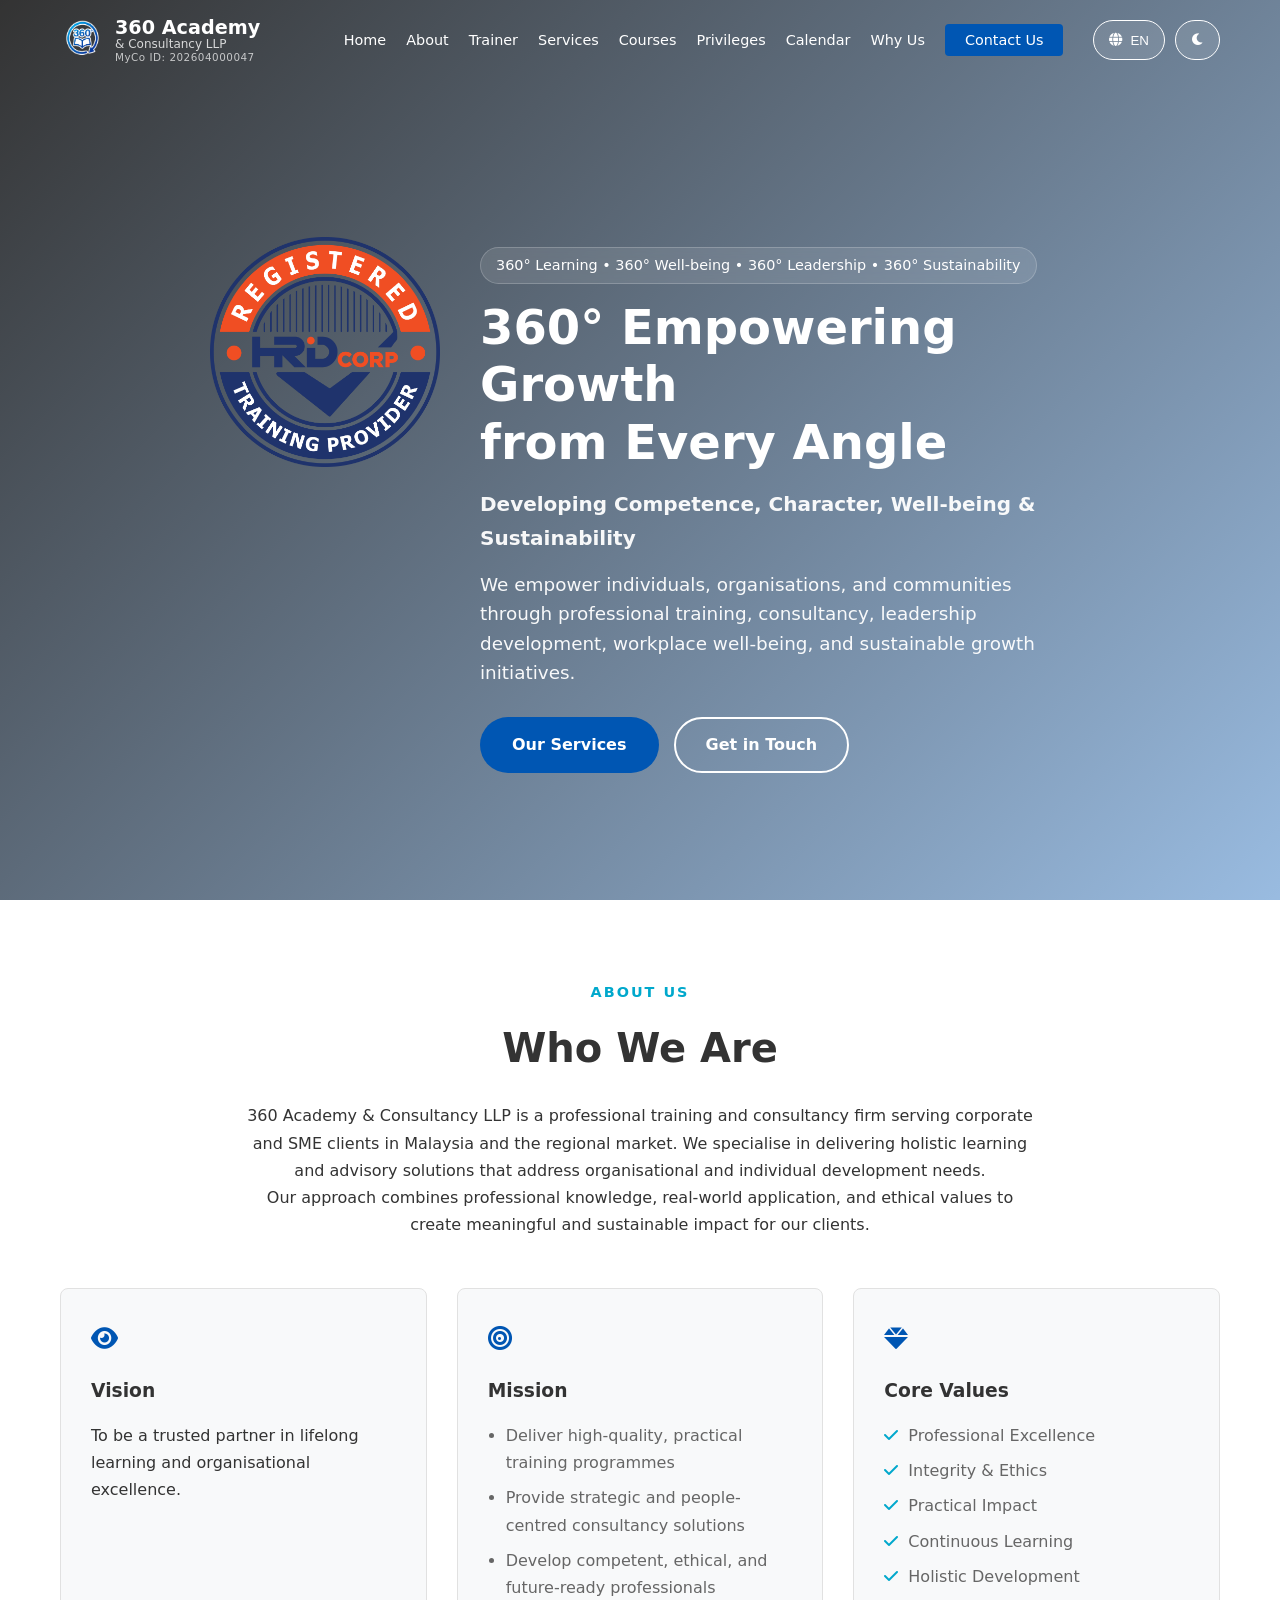
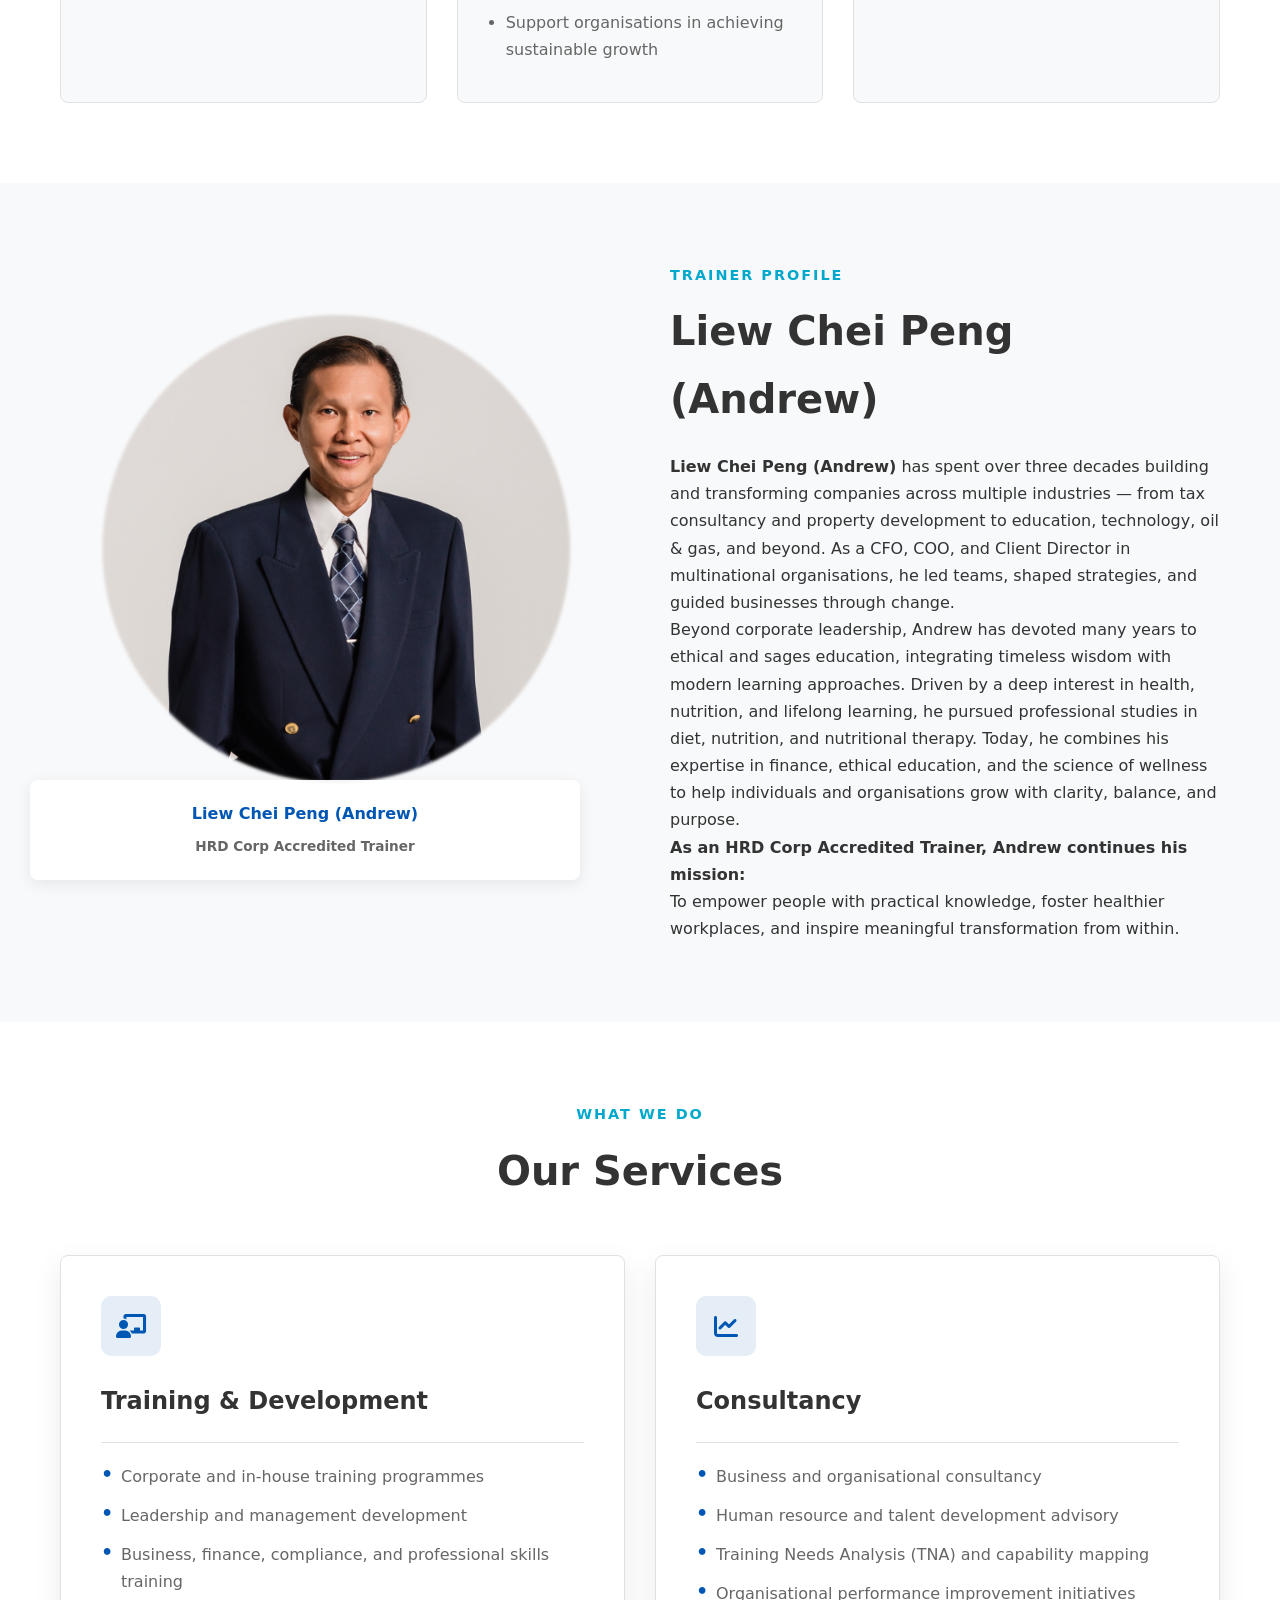
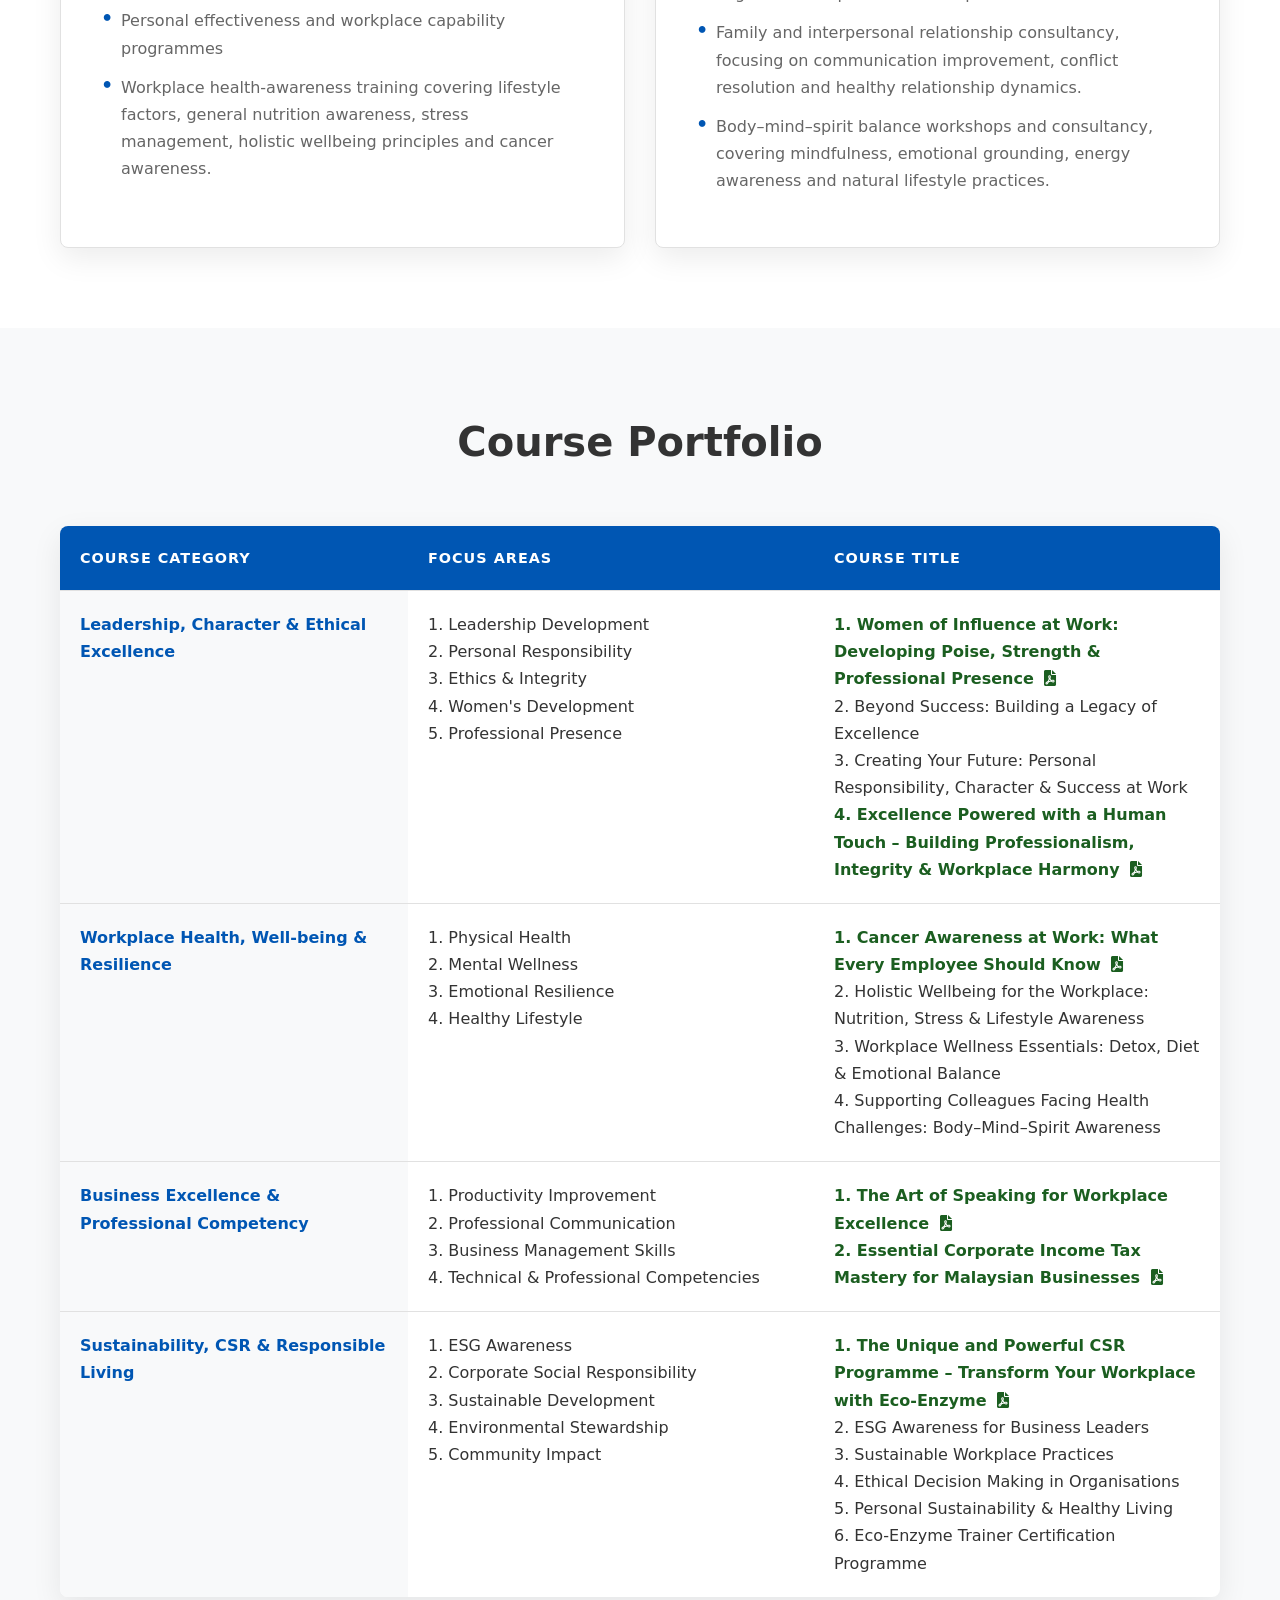
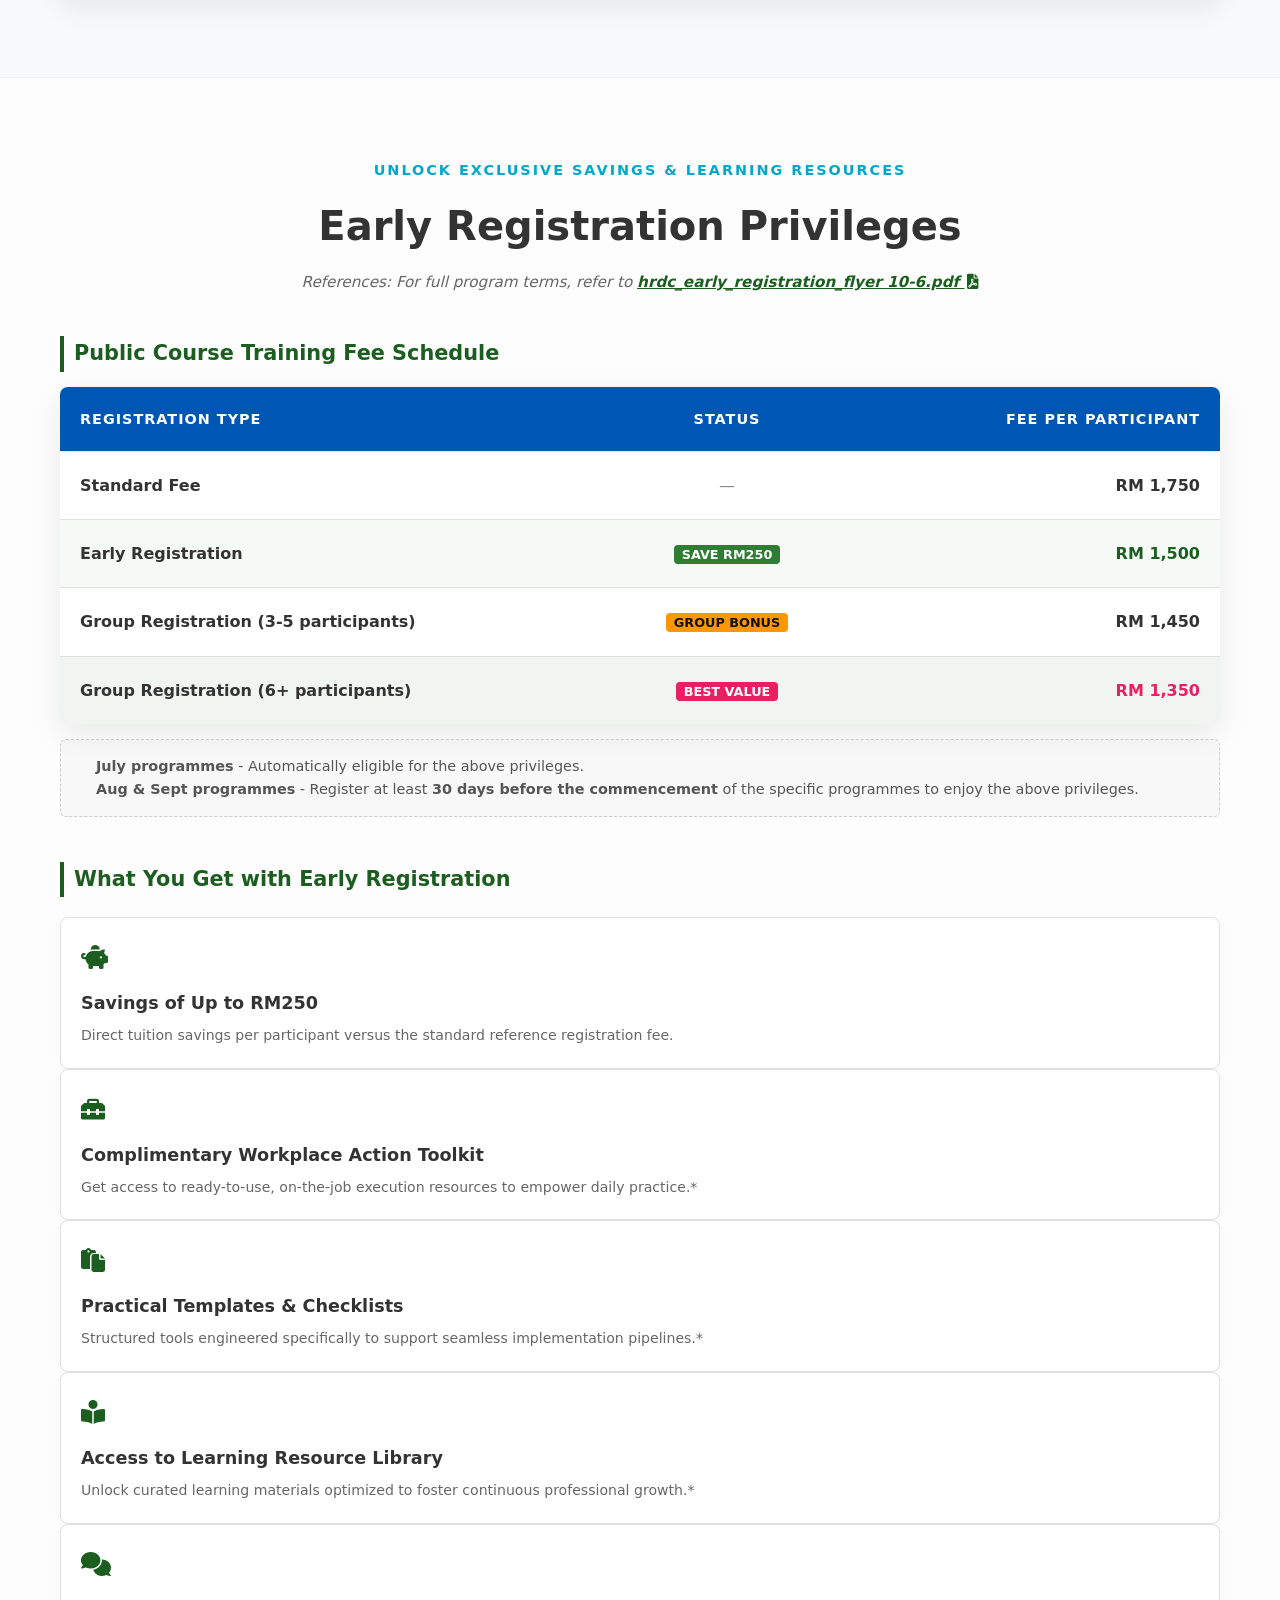
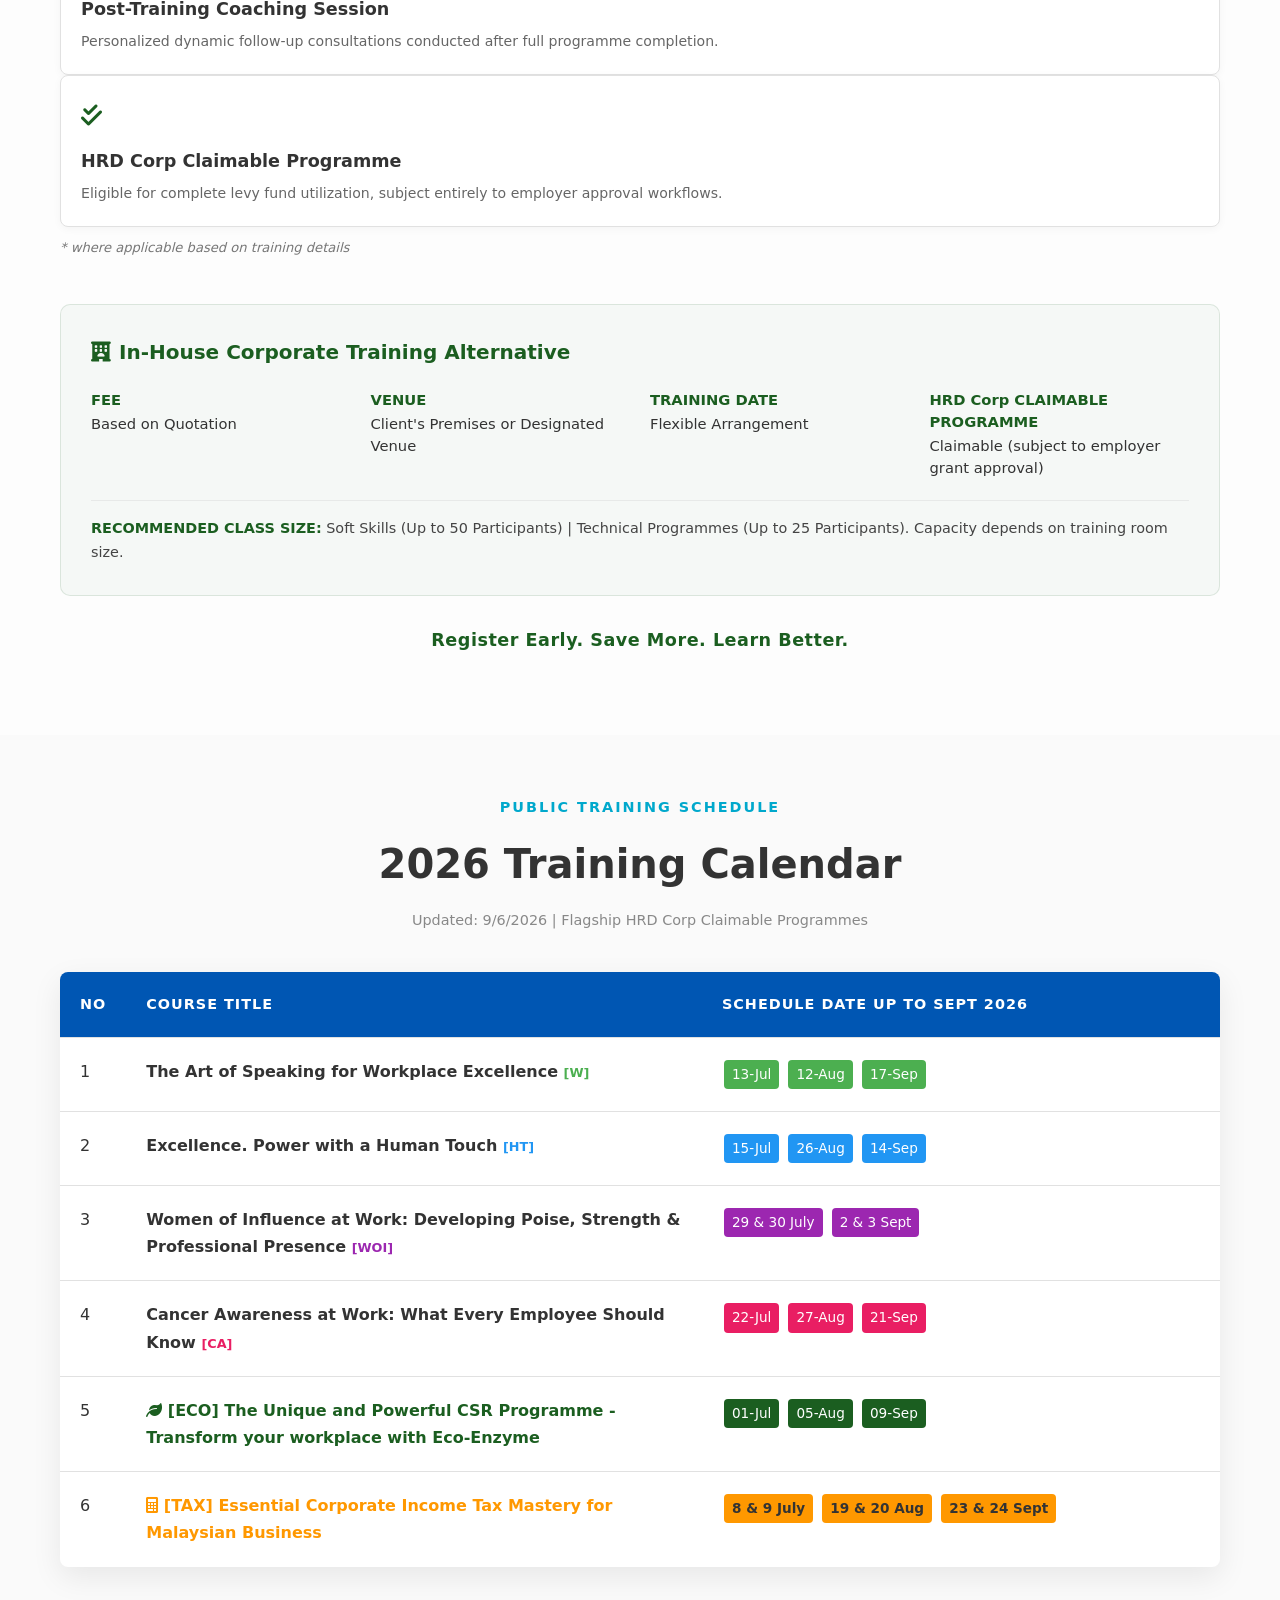
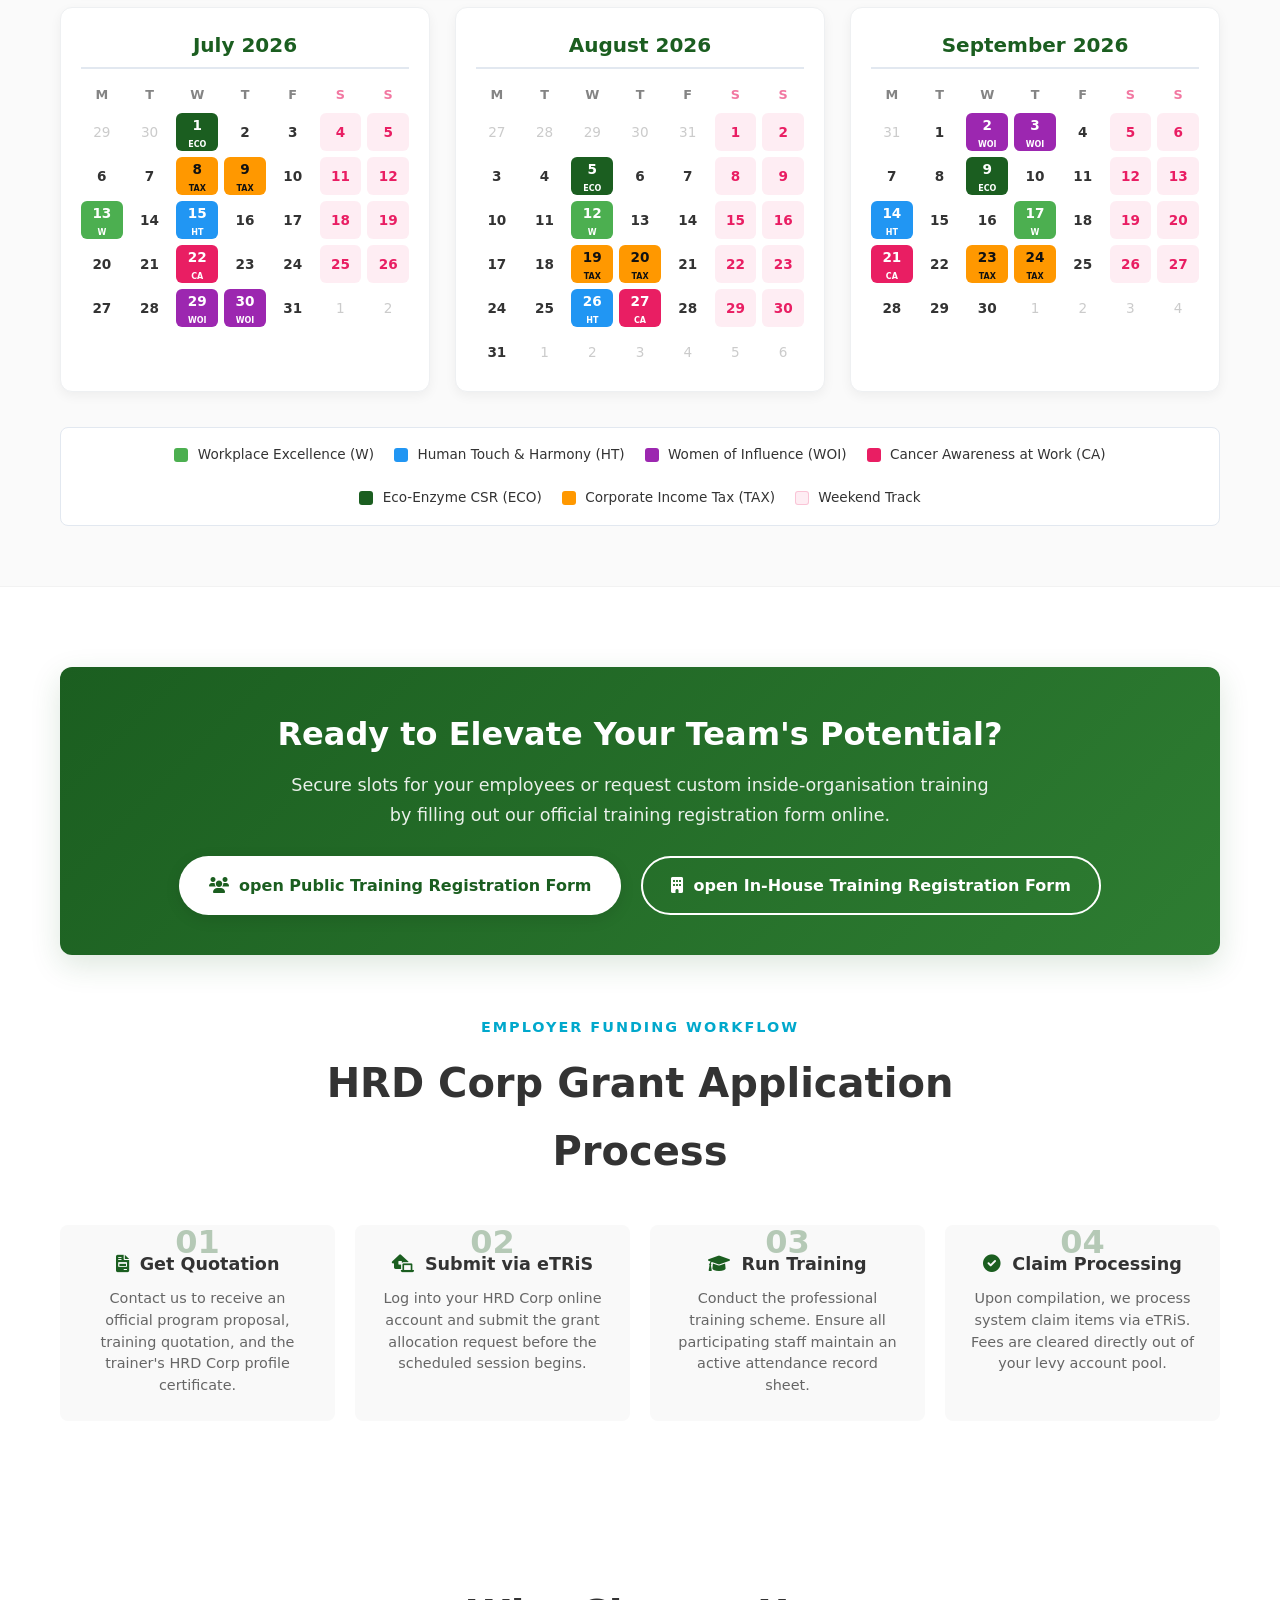
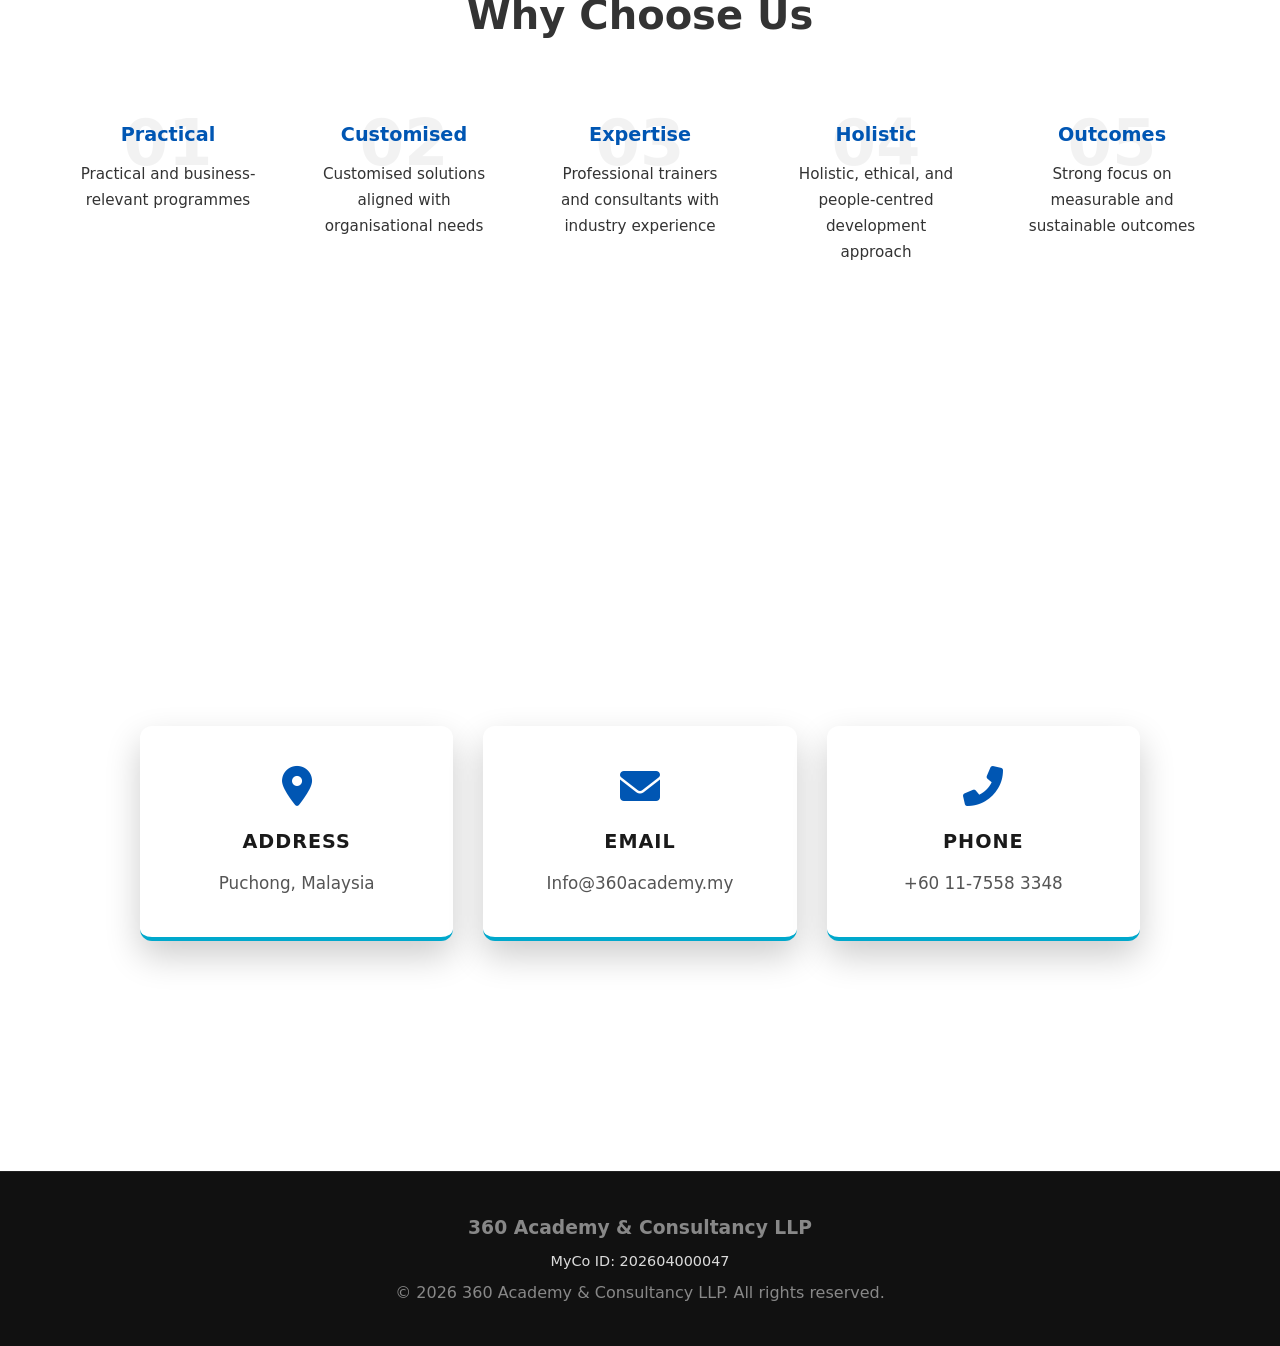
<file: index.html>
<!doctype html>
<html lang="en">
	<head>
		<meta charset="UTF-8" />
		<meta
			name="viewport"
			content="width=device-width, initial-scale=1.0"
		/>
		<title>360 Academy & Consultancy LLP</title>

		<meta
			name="description"
			content="360 Academy & Consultancy LLP empowers organisations in Malaysia with comprehensive corporate training, leadership development, and strategic consultancy."
		/>
		<meta
			name="keywords"
			content="Corporate Training Malaysia, HR Consultancy, Leadership Development, Soft Skills, Business Coaching, Andrew Liew"
		/>
		<meta
			name="author"
			content="360 Academy & Consultancy LLP"
		/>
		<meta
			name="robots"
			content="index, follow"
		/>

		<meta
			property="og:title"
			content="360 Academy & Consultancy LLP"
		/>
		<meta
			property="og:description"
			content="Empowering organisations and professionals through comprehensive training and strategic consultancy."
		/>
		<meta
			property="og:type"
			content="website"
		/>
		<meta
			property="og:image"
			content="logo.png"
		/>

		<link
			rel="icon"
			type="image/png"
			href="favicon.png"
		/>
		<link
			rel="stylesheet"
			href="style.css"
		/>
		<link
			rel="stylesheet"
			href="https://cdnjs.cloudflare.com/ajax/libs/font-awesome/6.0.0/css/all.min.css"
		/>
	</head>
	<body
		class="lang-en"
		data-theme="light"
	>
		<header id="navbar">
			<div class="container nav-container">
				<a
					href="#"
					class="logo"
				>
					<img
						src="logo.png"
						alt="360 Academy Logo"
						class="logo-img"
					/>
					<div class="logo-text">
						360 Academy
						<span class="logo-sub">& Consultancy LLP</span>
						<span class="logo-id" style="display: block; font-size: 0.65rem; font-weight: normal; opacity: 0.7; letter-spacing: 0.5px; margin-top: 1px;">MyCo ID: 202604000047</span>
					</div>
				</a>

				<div class="nav-right">
					<ul class="nav-links">
						<li>
							<a
								href="#home"
								class="nav-link"
								data-en="Home"
								data-cn="主页"
								data-ms="Utama"
								>Home</a
							>
						</li>
						<li>
							<a
								href="#about"
								class="nav-link"
								data-en="About"
								data-cn="关于我们"
								data-ms="Tentang"
								>About</a
							>
						</li>
						<li>
							<a
								href="#trainer"
								class="nav-link"
								data-en="Trainer"
								data-cn="培训师"
								data-ms="Pelatih"
								>Trainer</a
							>
						</li>
						<li>
							<a
								href="#services"
								class="nav-link"
								data-en="Services"
								data-cn="服务"
								data-ms="Perkhidmatan"
								>Services</a
							>
						</li>
						<li>
							<a
								href="#courses"
								class="nav-link"
								data-en="Courses"
								data-cn="课程"
								data-ms="Kursus"
								>Courses</a
							>
						</li>
						<li>
							<a
								href="#privileges"
								class="nav-link"
								data-en="Privileges"
								data-cn="早鸟特惠"
								data-ms="Keistimewaan"
								>Privileges</a
							>
						</li>
						<li>
							<a
								href="#calendar"
								class="nav-link"
								data-en="Calendar"
								data-cn="培训日历"
								data-ms="Kalendar"
								>Calendar</a
							>
						</li>
						<li>
							<a
								href="#why-us"
								class="nav-link"
								data-en="Why Us"
								data-cn="为什么选择我们"
								data-ms="Kenapa Kami"
								>Why Us</a
							>
						</li>
						<li>
							<a
								href="#contact"
								class="btn-nav"
								data-en="Contact Us"
								data-cn="联系我们"
								data-ms="Hubungi"
								>Contact Us</a
							>
						</li>
					</ul>

					<div class="controls">
						<button
							class="control-btn"
							id="lang-btn"
							aria-label="Toggle Language"
						>
							<i class="fas fa-globe"></i> <span id="lang-text">EN</span>
						</button>
						<button
							class="control-btn"
							id="theme-btn"
							aria-label="Toggle Theme"
						>
							<i class="fas fa-moon"></i>
						</button>
						<button
							class="mobile-toggle"
							id="mobile-menu-btn"
						>
							<i class="fas fa-bars"></i>
						</button>
					</div>
				</div>
			</div>
		</header>

		<!-- Hero Section -->
		<section
			id="home"
			class="hero"
			style="min-height: 100vh; padding: 120px 0 60px 0; display: flex; align-items: center; position: relative;"
		>
			<div class="hero-overlay"></div>
			<div class="container hero-content" style="width: 100%; position: relative; z-index: 2;">
				<div style="display: flex; align-items: flex-start; gap: 40px; flex-wrap: wrap; width: 100%;">
					<div style="flex: 0 0 auto; max-width: 230px; width: 100%; margin-top: -10px; position: relative; z-index: 5;">
						<img
							src="hrdc-logo.png"
							alt="HRD Corp Approved Layout"
							style="width: 100%; height: auto; object-fit: contain;"
						/>
					</div>
					<div style="flex: 1; min-width: 280px;">
						<div class="en-content">
							<span class="hero-tag" style="display: inline-block; margin-bottom: 15px;">360° Learning • 360° Well-being • 360° Leadership • 360° Sustainability</span>
							<h1 style="margin-bottom: 15px; line-height: 1.2;">360° Empowering Growth <br />from Every Angle</h1>
							<p style="font-weight: 600; font-size: 1.25rem; margin-bottom: 15px; color: var(--text-light, #ffffff);">
								Developing Competence, Character, Well-being & Sustainability
							</p>
							<p style="margin-bottom: 30px; line-height: 1.6;">
								We empower individuals, organisations, and communities through professional training, consultancy, leadership development, workplace well-being, and sustainable growth initiatives.
							</p>
							<div class="hero-btns" style="display: flex; gap: 15px; flex-wrap: wrap;">
								<a href="#services" class="btn btn-primary">Our Services</a>
								<a href="#contact" class="btn btn-outline">Get in Touch</a>
							</div>
						</div>
						<div class="cn-content">
							<span class="hero-tag" style="display: inline-block; margin-bottom: 15px;">360°学习 • 360°健康 • 360°领导力 • 360°永续发展</span>
							<h1 style="margin-bottom: 15px; line-height: 1.2;">360° 从每一个角度赋能成长</h1>
							<p style="font-weight: 600; font-size: 1.25rem; margin-bottom: 15px; color: var(--text-light, #ffffff);">
								培育专业能力、品格修养、健康福祉与永续价值
							</p>
							<p style="margin-bottom: 30px; line-height: 1.6;">我们通过专业培训、咨询服务、领导力发展、职场健康与永续成长方案，协助个人、组织及社区实现全面发展。</p>
							<div class="hero-btns" style="display: flex; gap: 15px; flex-wrap: wrap;">
								<a href="#services" class="btn btn-primary">我们的服务</a>
								<a href="#contact" class="btn btn-outline">联系我们</a>
							</div>
						</div>
						<div class="ms-content">
							<span class="hero-tag" style="display: inline-block; margin-bottom: 15px;">360° Pembelajaran • 360° Kesejahteraan • 360° Kepimpinan • 360° Kelestarian</span>
							<h1 style="margin-bottom: 15px; line-height: 1.2;">360° Memperkasa Pertumbuhan <br />dari Setiap Sudut</h1>
							<p style="font-weight: 600; font-size: 1.25rem; margin-bottom: 15px; color: var(--text-light, #ffffff);">
								Membangunkan Kecekapan, Karakter, Kesejahteraan & Kelestarian
							</p>
							<p style="margin-bottom: 30px; line-height: 1.6;">
								Kami memperkasakan individu, organisasi, dan komuniti melalui latihan profesional, perundingan, pembangunan kepimpinan, kesejahteraan tempat kerja, dan inisiatif pertumbuhan lestari.
							</p>
							<div class="hero-btns" style="display: flex; gap: 15px; flex-wrap: wrap;">
								<a href="#services" class="btn btn-primary">Perkhidmatan Kami</a>
								<a href="#contact" class="btn btn-outline">Hubungi</a>
							</div>
						</div>
					</div>
				</div>
			</div>
		</section>

		<!-- About Section -->
		<section id="about" class="section">
			<div class="container">
				<div class="center-header">
					<h4 class="section-subtitle">
						<span class="en-content">About Us</span>
						<span class="cn-content">关于我们</span>
						<span class="ms-content">Tentang Kami</span>
					</h4>
					<h2 class="section-title">
						<span class="en-content">Who We Are</span>
						<span class="cn-content">我们是谁</span>
						<span class="ms-content">Siapa Kami</span>
					</h2>
					<div class="en-content">
						<p>360 Academy & Consultancy LLP is a professional training and consultancy firm serving corporate and SME clients in Malaysia and the regional market. We specialise in delivering holistic learning and advisory solutions that address organisational and individual development needs.</p>
						<p>Our approach combines professional knowledge, real-world application, and ethical values to create meaningful and sustainable impact for our clients.</p>
					</div>
					<div class="cn-content">
						<p>360学院与咨询合伙企业是一家专业的培训与咨询机构，服务对象涵盖马来西亚及区域市场的企业与中小型企业。我们专注于提供全方位的学习与咨询解决方案，满足组织与个人发展的多元需求。</p>
						<p>我们结合专业知识、实践应用与道德价值，为客户创造具持续性的成果。</p>
					</div>
					<div class="ms-content">
						<p>360 Academy & Consultancy LLP ialah firma latihan dan perundingan profesional yang melayani pelanggan korporat dan SME di Malaysia dan pasaran serantau. Kami mengkhusus dalam menyampaikan penyelesaian pembelajaran dan nasihat holistik yang memenuhi keperluan pembangunan organisasi dan individu.</p>
						<p>Pendekatan kami menggabungkan pengetahuan profesional, aplikasi dunia sebenar, dan nilai etika untuk mencipta impak yang bermakna dan mampan untuk pelanggan kami.</p>
					</div>
				</div>

				<div class="vmv-grid">
					<div class="vmv-card">
						<div class="icon-box-small"><i class="fas fa-eye"></i></div>
						<h3 class="en-content">Vision</h3>
						<h3 class="cn-content">愿景</h3>
						<h3 class="ms-content">Visi</h3>
						<p class="en-content">To be a trusted partner in lifelong learning and organisational excellence.</p>
						<p class="cn-content">成为值得信赖的终身学习与组织卓越发展伙伴。</p>
						<p class="ms-content">Menjadi rakan yang dipercayai dalam pembelajaran sepanjang hayat dan kecemerlangan organisasi.</p>
					</div>
					<div class="vmv-card">
						<div class="icon-box-small"><i class="fas fa-bullseye"></i></div>
						<h3 class="en-content">Mission</h3>
						<h3 class="cn-content">使命</h3>
						<h3 class="ms-content">Misi</h3>
						<div class="en-content">
							<ul class="simple-list">
								<li>Deliver high-quality, practical training programmes</li>
								<li>Provide strategic and people-centred consultancy solutions</li>
								<li>Develop competent, ethical, and future-ready professionals</li>
								<li>Support organisations in achieving sustainable growth</li>
							</ul>
						</div>
						<div class="cn-content">
							<ul class="simple-list">
								<li>提供高质量、实用性强的培训课程</li>
								<li>提供以人为本的战略咨询解决方案</li>
								<li>培养具备专业能力、道德素养与前瞻思维的人才</li>
								<li>协助企业实现长期与可持续发展</li>
							</ul>
						</div>
						<div class="ms-content">
							<ul class="simple-list">
								<li>Menyampaikan program latihan berkualiti tinggi dan praktikal</li>
								<li>Menyediakan penyelesaian perundingan strategik dan berpusatkan manusia</li>
								<li>Membangunkan profesional yang kompeten, beretika, dan bersedia untuk masa depan</li>
								<li>Menyokong organisasi dalam mencapai pertumbuhan mampan</li>
							</ul>
						</div>
					</div>
					<div class="vmv-card">
						<div class="icon-box-small"><i class="fas fa-gem"></i></div>
						<h3 class="en-content">Core Values</h3>
						<h3 class="cn-content">核心价值</h3>
						<h3 class="ms-content">Nilai Teras</h3>
						<div class="en-content">
							<ul class="check-list-small">
								<li>Professional Excellence</li>
								<li>Integrity & Ethics</li>
								<li>Practical Impact</li>
								<li>Continuous Learning</li>
								<li>Holistic Development</li>
							</ul>
						</div>
						<div class="cn-content">
							<ul class="check-list-small">
								<li>专业卓越</li>
								<li>诚信与道德</li>
								<li>实际成效</li>
								<li>持续学习</li>
								<li>全方位发展</li>
							</ul>
						</div>
						<div class="ms-content">
							<ul class="check-list-small">
								<li>Kecemerlangan Profesional</li>
								<li>Integriti & Etika</li>
								<li>Impak Praktikal</li>
								<li>Pembelajaran Berterusan</li>
								<li>Pembangunan Holistik</li>
							</ul>
						</div>
					</div>
				</div>
			</div>
		</section>

		<!-- Trainer Section -->
		<section id="trainer" class="section bg-light">
			<div class="container">
				<div class="split-layout trainer-layout">
					<div class="split-image" style="position: relative;">
						<img src="profile.png" alt="Andrew Liew" />
						<div class="floating-name-card" style="position: relative; top: auto; left: auto; transform: none; margin-top: 15px; box-shadow: 0 4px 15px rgba(0,0,0,0.08); text-align: center; width: 100%; max-width: 100%;">
							<h4>Liew Chei Peng (Andrew)</h4>
							<span>HRD Corp Accredited Trainer</span>
						</div>
					</div>
					<div class="split-text">
						<h4 class="section-subtitle">
							<span class="en-content">Trainer Profile</span>
							<span class="cn-content">培训师简介</span>
							<span class="ms-content">Profil Pelatih</span>
						</h4>
						<h2 class="section-title">Liew Chei Peng (Andrew)</h2>
						<div class="en-content">
							<p><strong>Liew Chei Peng (Andrew)</strong> has spent over three decades building and transforming companies across multiple industries — from tax consultancy and property development to education, technology, oil & gas, and beyond. As a CFO, COO, and Client Director in multinational organisations, he led teams, shaped strategies, and guided businesses through change.</p>
							<p>Beyond corporate leadership, Andrew has devoted many years to ethical and sages education, integrating timeless wisdom with modern learning approaches. Driven by a deep interest in health, nutrition, and lifelong learning, he pursued professional studies in diet, nutrition, and nutritional therapy. Today, he combines his expertise in finance, ethical education, and the science of wellness to help individuals and organisations grow with clarity, balance, and purpose.</p>
							<p><strong>As an HRD Corp Accredited Trainer, Andrew continues his mission:</strong><br />To empower people with practical knowledge, foster healthier workplaces, and inspire meaningful transformation from within.</p>
						</div>
						<div class="cn-content">
							<p><strong>廖志平（Andrew）</strong>在企业界打拼超过三十年，涉足税务咨询、房地产开发、建筑、石油天然气、科技、教育、娱乐与餐饮等多个领域。作为跨国公司的 CFO、COO 和客户总监，他带领团队、制定战略，并推动企业不断成长与转型。</p>
							<p>除了企业领导经验，Andrew多年来致力于圣贤道德教育，将古老智慧与现代学习方法相结合。在对健康、营养和终身学习的浓厚兴趣驱动下，他深入研修了饮食、营养及营养疗法专业知识。如今，他结合自己在财务、道德教育和健康科学领域的专业经验，帮助个人和组织以清晰、平衡和充满目标感的方式稳步成长。</p>
							<p><strong>如今，作为 HRD Corp 认证培训师，他的使命是：</strong><br />让知识更实用、让职场更健康、让转变从内在开始。</p>
						</div>
						<div class="ms-content">
							<p><strong>Liew Chei Peng (Andrew)</strong> telah menghabiskan lebih tiga dekad membina dan mengubah syarikat merentasi pelbagai industri — daripada perundingan cukai dan pembangunan hartanah kepada pendidikan, teknologi, minyak & gas, dan lain-lain. Sebagai CFO, COO, dan Pengarah Pelanggan dalam organisasi multinasional, beliau menerajui pasukan, membentuk strategi, dan membimbing perniagaan melalui perubahan.</p>
							<p>Di luar kepimpinan korporat, Andrew telah meluangkan bertahun-tahun dalam pendidikan etika dan kebijaksanaan, mengintegrasikan kebijaksanaan abadi dengan pendekatan pembelajaran moden. Didorong oleh minat mendalam dalam kesihatan, pemakanan, dan pembelajaran sepanjang hayat, beliau melanjutkan pengajian profesional dalam diet, pemakanan, dan terapi pemakanan. Hari ini, beliau menggabungkan kepakarannya dalam kewangan, pendidikan etika, dan sains kesejahteraan untuk membantu individu dan organisasi berkembang dengan kejelasan, keseimbangan, dan tujuan.</p>
							<p><strong>Sebagai Pelatih Bertauliah HRD Corp, Andrew meneruskan misinya:</strong><br />Untuk memperkasakan orang ramai dengan pengetahuan praktikal, memupuk tempat kerja yang lebih sihat, dan memberi inspirasi kepada transformasi bermakna dari dalam.</p>
						</div>
					</div>
				</div>
			</div>
		</section>

		<!-- Services Section -->
		<section id="services" class="section">
			<div class="container">
				<div class="center-header">
					<h4 class="section-subtitle">
						<span class="en-content">What We Do</span>
						<span class="cn-content">我们做什么</span>
						<span class="ms-content">Apa Kami Lakukan</span>
					</h4>
					<h2 class="section-title">
						<span class="en-content">Our Services</span>
						<span class="cn-content">我们的服务</span>
						<span class="ms-content">Perkhidmatan Kami</span>
					</h2>
				</div>
				<div class="services-grid two-col-grid">
					<div class="service-card">
						<div class="icon-box"><i class="fas fa-chalkboard-teacher"></i></div>
						<div class="en-content">
							<h3>Training & Development</h3>
							<ul>
								<li>Corporate and in-house training programmes</li>
								<li>Leadership and management development</li>
								<li>Business, finance, compliance, and professional skills training</li>
								<li>Personal effectiveness and workplace capability programmes</li>
								<li>Workplace health-awareness training covering lifestyle factors, general nutrition awareness, stress management, holistic wellbeing principles and cancer awareness.</li>
							</ul>
						</div>
						<div class="cn-content">
							<h3>培训与发展</h3>
							<ul>
								<li>企业内训与定制化培训课程</li>
								<li>领导力与管理能力发展</li>
								<li>商业、财务、合规与专业技能培训</li>
								<li>个人效能与职场能力提升课程</li>
								<li>职场健康意识培训涵盖生活方式因素、一般营养意识、压力管理、整体健康原则和癌症意识。</li>
							</ul>
						</div>
						<div class="ms-content">
							<h3>Latihan & Pembangunan</h3>
							<ul>
								<li>Program latihan korporat dan dalaman</li>
								<li>Pembangunan kepimpinan dan pengurusan</li>
								<li>Latihan perniagaan, kewangan, pematuhan, dan kemahiran profesional</li>
								<li>Program keberkesanan peribadi dan keupayaan tempat kerja</li>
								<li>Latihan kesedaran kesihatan tempat kerja merangkumi faktor gaya hidup, kesedaran pemakanan umum, pengurusan tekanan, prinsip kesejahteraan holistik dan kesedaran kanser.</li>
							</ul>
						</div>
					</div>
					<div class="service-card">
						<div class="icon-box"><i class="fas fa-chart-line"></i></div>
						<div class="en-content">
							<h3>Consultancy</h3>
							<ul>
								<li>Business and organisational consultancy</li>
								<li>Human resource and talent development advisory</li>
								<li>Training Needs Analysis (TNA) and capability mapping</li>
								<li>Organisational performance improvement initiatives</li>
								<li>Family and interpersonal relationship consultancy, focusing on communication improvement, conflict resolution and healthy relationship dynamics.</li>
								<li>Body–mind–spirit balance workshops and consultancy, covering mindfulness, emotional grounding, energy awareness and natural lifestyle practices.</li>
							</ul>
						</div>
						<div class="cn-content">
							<h3>咨询服务</h3>
							<ul>
								<li>企业与组织管理咨询</li>
								<li>人力资源与 talent 发展顾问</li>
								<li>培训需求分析与能力评估</li>
								<li>组织绩效与能力提升项目</li>
								<li>我们提供家庭和人际关系咨询，重点关注沟通改善、冲突解决和健康关系动态</li>
								<li>身心灵平衡工作坊和咨询，涵盖正念、情绪扎根、能量觉察和自然生活方式实践</li>
							</ul>
						</div>
						<div class="ms-content">
							<h3>Perundingan</h3>
							<ul>
								<li>Perundingan perniagaan dan organisasi</li>
								<li>Nasihat sumber manusia dan pembangunan bakat</li>
								<li>Analisis Keperluan Latihan (TNA) dan pemetaan keupayaan</li>
								<li>Inisiatif penambahbaikan prestasi organisasi</li>
								<li>Perundingan hubungan kekeluargaan dan interpersonal, memberi tumpuan kepada penambahbaikan komunikasi, penyelesaian konflik dan dinamik hubungan yang sihat.</li>
								<li>Bengkel dan perundingan keseimbangan badan–minda–rohani, merangkumi kesedaran, pengakaran emosi, kesedaran tenaga dan amalan gaya hidup semula jadi.</li>
							</ul>
						</div>
					</div>
				</div>
			</div>
		</section>

		<!-- Course Portfolio Section -->
		<section id="courses" class="section bg-light">
			<div class="container">
				<div class="center-header">
					<h2 class="section-title">
						<span class="en-content">Course Portfolio</span>
						<span class="cn-content">课程组合</span>
						<span class="ms-content">Portfolio Kursus</span>
					</h2>
				</div>
				<div class="course-table-wrapper">
					<!-- English Portfolio Table -->
					<table class="course-table en-content">
						<thead>
							<tr>
								<th style="width: 25%;">Course Category</th>
								<th style="width: 35%;">Focus Areas</th>
								<th style="width: 40%;">Course Title</th>
							</tr>
						</thead>
						<tbody>
							<tr>
								<td class="category-cell"><strong>Leadership, Character & Ethical Excellence</strong></td>
								<td>
									<div class="table-list-item">1. Leadership Development</div>
									<div class="table-list-item">2. Personal Responsibility</div>
									<div class="table-list-item">3. Ethics & Integrity</div>
									<div class="table-list-item">4. Women's Development</div>
									<div class="table-list-item">5. Professional Presence</div>
								</td>
								<td>
									<div class="table-list-item">
										<a href="women_influence_flyer.pdf" target="_blank" style="color: #1b5e20; font-weight: bold; text-decoration: none;" title="Click to view HRD Corp Claimable Programme Flyer">
											1. Women of Influence at Work: Developing Poise, Strength & Professional Presence <i class="fas fa-file-pdf" style="margin-left: 5px;"></i>
										</a>
									</div>
									<div class="table-list-item">2. Beyond Success: Building a Legacy of Excellence</div>
									<div class="table-list-item">3. Creating Your Future: Personal Responsibility, Character & Success at Work</div>
									<div class="table-list-item">
										<a href="workplace_harmony_flyer.pdf" target="_blank" style="color: #1b5e20; font-weight: bold; text-decoration: none;" title="Click to view HRD Corp Claimable Programme Flyer">
											4. Excellence Powered with a Human Touch – Building Professionalism, Integrity & Workplace Harmony <i class="fas fa-file-pdf" style="margin-left: 5px;"></i>
										</a>
									</div>
								</td>
							</tr>
							<tr>
								<td class="category-cell"><strong>Workplace Health, Well-being & Resilience</strong></td>
								<td>
									<div class="table-list-item">1. Physical Health</div>
									<div class="table-list-item">2. Mental Wellness</div>
									<div class="table-list-item">3. Emotional Resilience</div>
									<div class="table-list-item">4. Healthy Lifestyle</div>
								</td>
								<td>
									<div class="table-list-item">
										<a href="cancer_awareness_flyer.pdf" target="_blank" style="color: #1b5e20; font-weight: bold; text-decoration: none;" title="Click to view HRD Corp Claimable Programme Flyer">
											1. Cancer Awareness at Work: What Every Employee Should Know <i class="fas fa-file-pdf" style="margin-left: 5px;"></i>
										</a>
									</div>
									<div class="table-list-item">2. Holistic Wellbeing for the Workplace: Nutrition, Stress & Lifestyle Awareness</div>
									<div class="table-list-item">3. Workplace Wellness Essentials: Detox, Diet & Emotional Balance</div>
									<div class="table-list-item">4. Supporting Colleagues Facing Health Challenges: Body–Mind–Spirit Awareness</div>
								</td>
							</tr>
							<tr>
								<td class="category-cell"><strong>Business Excellence & Professional Competency</strong></td>
								<td>
									<div class="table-list-item">1. Productivity Improvement</div>
									<div class="table-list-item">2. Professional Communication</div>
									<div class="table-list-item">3. Business Management Skills</div>
									<div class="table-list-item">4. Technical & Professional Competencies</div>
								</td>
								<td>
									<div class="table-list-item">
										<a href="art_of_speaking_flyer.pdf" target="_blank" style="color: #1b5e20; font-weight: bold; text-decoration: none;" title="Click to view HRD Corp Claimable Programme Flyer">
											1. The Art of Speaking for Workplace Excellence <i class="fas fa-file-pdf" style="margin-left: 5px;"></i>
										</a>
									</div>
									<div class="table-list-item">
										<a href="corporate_tax_mastery_flyer.pdf" target="_blank" style="color: #1b5e20; font-weight: bold; text-decoration: none;" title="Click to view HRD Corp Claimable Programme Flyer">
											2. Essential Corporate Income Tax Mastery for Malaysian Businesses <i class="fas fa-file-pdf" style="margin-left: 5px;"></i>
										</a>
									</div>
								</td>
							</tr>
							<tr>
								<td class="category-cell"><strong>Sustainability, CSR & Responsible Living</strong></td>
								<td>
									<div class="table-list-item">1. ESG Awareness</div>
									<div class="table-list-item">2. Corporate Social Responsibility</div>
									<div class="table-list-item">3. Sustainable Development</div>
									<div class="table-list-item">4. Environmental Stewardship</div>
									<div class="table-list-item">5. Community Impact</div>
								</td>
								<td>
									<div class="table-list-item">
										<a href="eco_enzyme_csr_flyer.pdf" target="_blank" style="color: #1b5e20; font-weight: bold; text-decoration: none;" title="Click to view HRD Corp Claimable Programme Flyer">
											1. The Unique and Powerful CSR Programme – Transform Your Workplace with Eco-Enzyme <i class="fas fa-file-pdf" style="margin-left: 5px;"></i>
										</a>
									</div>
									<div class="table-list-item">2. ESG Awareness for Business Leaders</div>
									<div class="table-list-item">3. Sustainable Workplace Practices</div>
									<div class="table-list-item">4. Ethical Decision Making in Organisations</div>
									<div class="table-list-item">5. Personal Sustainability & Healthy Living</div>
									<div class="table-list-item">6. Eco-Enzyme Trainer Certification Programme</div>
								</td>
							</tr>
						</tbody>
					</table>

					<!-- Chinese Portfolio Table -->
					<table class="course-table cn-content">
						<thead>
							<tr>
								<th style="width: 25%;">课程类别</th>
								<th style="width: 35%;">核心发展领域</th>
								<th style="width: 40%;">课程名称</th>
							</tr>
						</thead>
						<tbody>
							<tr>
								<td class="category-cell"><strong>领导力、品格与道德卓越</strong></td>
								<td>
									<div class="table-list-item">1. 领导力培养与影响力提升</div>
									<div class="table-list-item">2. 责任意识与自我管理</div>
									<div class="table-list-item">3. 职业道德与诚信文化</div>
									<div class="table-list-item">4. 女性领导力与个人成长</div>
									<div class="table-list-item">5. 专业形象与职场影响力塑造</div>
								</td>
								<td>
									<div class="table-list-item">
										<a href="women_influence_flyer.pdf" target="_blank" style="color: #1b5e20; font-weight: bold; text-decoration: none;" title="点击查看 HRD Corp 拨款可报销课程项目单页">
											1. 职场影响力女性：培养优雅风范、内在力量与专业形象 <i class="fas fa-file-pdf" style="margin-left: 5px;"></i>
										</a>
									</div>
									<div class="table-list-item">2. 超越成功：打造卓越传承之路</div>
									<div class="table-list-item">3. 创造您的未来：个人责任、品格塑造与职场成功</div>
									<div class="table-list-item">
										<a href="workplace_harmony_flyer.pdf" target="_blank" style="color: #1b5e20; font-weight: bold; text-decoration: none;" title="点击查看 HRD Corp 拨款可报销课程项目单页">
											4. 以人为本的卓越经营——建立专业精神、诚信文化与和谐职场 <i class="fas fa-file-pdf" style="margin-left: 5px;"></i>
										</a>
									</div>
								</td>
							</tr>
							<tr>
								<td class="category-cell"><strong>职场健康、福祉与心理韧性</strong></td>
								<td>
									<div class="table-list-item">1. 身体健康与疾病预防</div>
									<div class="table-list-item">2. 心理健康与情绪管理</div>
									<div class="table-list-item">3. 心理韧性与抗压能力</div>
									<div class="table-list-item">4. 健康生活方式与自我照护</div>
								</td>
								<td>
									<div class="table-list-item">
										<a href="cancer_awareness_flyer.pdf" target="_blank" style="color: #1b5e20; font-weight: bold; text-decoration: none;" title="点击查看 HRD Corp 拨款可报销课程项目单页">
											1. 职场癌症认知教育：每位员工都应了解的重要知识 <i class="fas fa-file-pdf" style="margin-left: 5px;"></i>
										</a>
									</div>
									<div class="table-list-item">2. 职场全人健康：营养、压力管理与健康生活方式认知</div>
									<div class="table-list-item">3. 职场健康管理基础：排毒、饮食与情绪平衡</div>
									<div class="table-list-item">4. 支持面对健康挑战的同事：身、心、灵关怀与认知</div>
								</td>
							</tr>
							<tr>
								<td class="category-cell"><strong>企业卓越管理与专业能力发展</strong></td>
								<td>
									<div class="table-list-item">1. 生产力提升与绩效优化</div>
									<div class="table-list-item">2. 专业沟通与表达技巧</div>
									<div class="table-list-item">3. 商业管理与经营能力</div>
									<div class="table-list-item">4. 专业知识与实务技能发展</div>
								</td>
								<td>
									<div class="table-list-item">
										<a href="art_of_speaking_flyer.pdf" target="_blank" style="color: #1b5e20; font-weight: bold; text-decoration: none;" title="点击查看 HRD Corp 拨款可报销课程项目单页">
											1. 卓越职场沟通：专业表达与演说艺术 <i class="fas fa-file-pdf" style="margin-left: 5px;"></i>
										</a>
									</div>
									<div class="table-list-item">
										<a href="corporate_tax_mastery_flyer.pdf" target="_blank" style="color: #1b5e20; font-weight: bold; text-decoration: none;" title="点击查看 HRD Corp 拨款可报销课程项目单页">
											2. 马来西亚企业必备：企业所得税实务精要 <i class="fas fa-file-pdf" style="margin-left: 5px;"></i>
										</a>
									</div>
								</td>
							</tr>
							<tr>
								<td class="category-cell"><strong>永续发展、企业社会责任与责任实践</strong></td>
								<td>
									<div class="table-list-item">1. ESG（环境、社会与治理）认知</div>
									<div class="table-list-item">2. 企业社会责任实践</div>
									<div class="table-list-item">3. 永续发展与绿色经营</div>
									<div class="table-list-item">4. 环境保护与资源管理</div>
									<div class="table-list-item">5. 社区关怀与社会贡献</div>
								</td>
								<td>
									<div class="table-list-item">
										<a href="eco_enzyme_csr_flyer.pdf" target="_blank" style="color: #1b5e20; font-weight: bold; text-decoration: none;" title="点击查看 HRD Corp 拨款可报销课程项目单页">
											1. 独特而强大的企业社会责任（CSR）计划——以环保酵素转化您的职场文化 <i class="fas fa-file-pdf" style="margin-left: 5px;"></i>
										</a>
									</div>
									<div class="table-list-item">2. 企业领导者ESG认知</div>
									<div class="table-list-item">3. 动态企业永续实践与绿色职场</div>
									<div class="table-list-item">4. 企业道德决策与责任管理</div>
									<div class="table-list-item">5. 个人永续生活与健康管理</div>
									<div class="table-list-item">6. 环保酵素培训师认证课程</div>
								</td>
							</tr>
						</tbody>
					</table>

					<!-- Bahasa Malaysia Portfolio Table -->
					<table class="course-table ms-content">
						<thead>
							<tr>
								<th style="width: 25%;">Kategori Kursus</th>
								<th style="width: 35%;">Bidang Tumpuan</th>
								<th style="width: 40%;">Tajuk Kursus</th>
							</tr>
						</thead>
						<tbody>
							<tr>
								<td class="category-cell"><strong>Kepimpinan, Karakter & Kecemerlangan Etika</strong></td>
								<td>
									<div class="table-list-item">1. Pembangunan Kepimpinan</div>
									<div class="table-list-item">2. Tanggungjawab Peribadi</div>
									<div class="table-list-item">3. Etika & Integriti</div>
									<div class="table-list-item">4. Pembangunan Wanita</div>
									<div class="table-list-item">5. Kehadiran Profesional</div>
								</td>
								<td>
									<div class="table-list-item">
										<a href="women_influence_flyer.pdf" target="_blank" style="color: #1b5e20; font-weight: bold; text-decoration: none;" title="Klik untuk melihat Risalah Program Tuntutan HRD Corp">
											1. Wanita Berpengaruh di Tempat Kerja: Membangunkan Ketenangan, Kekuatan & Kehadiran Profesional <i class="fas fa-file-pdf" style="margin-left: 5px;"></i>
										</a>
									</div>
									<div class="table-list-item">2. Beyond Success: Membina Legasi Kecemerlangan</div>
									<div class="table-list-item">3. Mencipta Masa Depan Anda: Tanggungjawab Peribadi, Karakter & Kejayaan di Tempat Kerja</div>
									<div class="table-list-item">
										<a href="workplace_harmony_flyer.pdf" target="_blank" style="color: #1b5e20; font-weight: bold; text-decoration: none;" title="Klik untuk melihat Risalah Program Tuntutan HRD Corp">
											4. Kecemerlangan Dipacu dengan Sentuhan Insani – Membina Profesionalisme, Integriti & Keharmonian Tempat Kerja <i class="fas fa-file-pdf" style="margin-left: 5px;"></i>
										</a>
									</div>
								</td>
							</tr>
							<tr>
								<td class="category-cell"><strong>Kesihatan Tempat Kerja, Kesejahteraan & Daya Tahan</strong></td>
								<td>
									<div class="table-list-item">1. Kesihatan Fizikal</div>
									<div class="table-list-item">2. Kesejahteraan Mental</div>
									<div class="table-list-item">3. Daya Tahan Emosi</div>
									<div class="table-list-item">4. Gaya Hidup Sihat</div>
								</td>
								<td>
									<div class="table-list-item">
										<a href="cancer_awareness_flyer.pdf" target="_blank" style="color: #1b5e20; font-weight: bold; text-decoration: none;" title="Klik untuk melihat Risalah Program Tuntutan HRD Corp">
											1. Kesedaran Kanser di Tempat Kerja: Apa yang Perlu Diketahui oleh Setiap Pekerja <i class="fas fa-file-pdf" style="margin-left: 5px;"></i>
										</a>
									</div>
									<div class="table-list-item">2. Kesejahteraan Holistik untuk Tempat Kerja: Kesedaran Pemakanan, Tekanan & Gaya Hidup</div>
									<div class="table-list-item">3. Asas Kesejahteraan Tempat Kerja: Detoks, Diet & Keseimbangan Emosi</div>
									<div class="table-list-item">4. Menyokong Rakan Sepekerja Menghadapi Cabaran Kesihatan: Kesedaran Badan–Minda–Semangat</div>
								</td>
							</tr>
							<tr>
								<td class="category-cell"><strong>Kecemerlangan Perniagaan & Kompetensi Profesional</strong></td>
								<td>
									<div class="table-list-item">1. Peningkatan Produktiviti</div>
									<div class="table-list-item">2. Komunikasi Profesional</div>
									<div class="table-list-item">3. Kemahiran Pengurusan Perniagaan</div>
									<div class="table-list-item">4. Kompetensi Teknikal & Profesional</div>
								</td>
								<td>
									<div class="table-list-item">
										<a href="art_of_speaking_flyer.pdf" target="_blank" style="color: #1b5e20; font-weight: bold; text-decoration: none;" title="Klik untuk melihat Risalah Program Tuntutan HRD Corp">
											1. Seni Berkomunikasi untuk Kecemerlangan Tempat Kerja <i class="fas fa-file-pdf" style="margin-left: 5px;"></i>
										</a>
									</div>
									<div class="table-list-item">
										<a href="corporate_tax_mastery_flyer.pdf" target="_blank" style="color: #1b5e20; font-weight: bold; text-decoration: none;" title="Klik untuk melihat Risalah Program Tuntutan HRD Corp">
											2. Penguasaan Cukai Pendapatan Korporat Penting untuk Perniagaan Malaysia <i class="fas fa-file-pdf" style="margin-left: 5px;"></i>
										</a>
									</div>
								</td>
							</tr>
							<tr>
								<td class="category-cell"><strong>Kelestarian, CSR & Kehidupan Bertanggungjawab</strong></td>
								<td>
									<div class="table-list-item">1. Kesedaran ESG</div>
									<div class="table-list-item">2. Tanggungjawab Sosial Korporat</div>
									<div class="table-list-item">3. Pembangunan Lestari</div>
									<div class="table-list-item">4. Penjagaan Alam Sekitar</div>
									<div class="table-list-item">5. Impak Komuniti</div>
								</td>
								<td>
									<div class="table-list-item">
										<a href="eco_enzyme_csr_flyer.pdf" target="_blank" style="color: #1b5e20; font-weight: bold; text-decoration: none;" title="Klik untuk melihat Risalah Program Tuntutan HRD Corp">
											1. Program CSR Unik & Berkuasa – Transformasi Tempat Kerja Anda dengan Eco-Enzyme <i class="fas fa-file-pdf" style="margin-left: 5px;"></i>
										</a>
									</div>
									<div class="table-list-item">2. Kesedaran ESG untuk Pemimpin Perniagaan</div>
									<div class="table-list-item">3. Amalan Tempat Kerja Lestari</div>
									<div class="table-list-item">4. Membuat Keputusan Etika dalam Organisasi</div>
									<div class="table-list-item">5. Kelestarian Peribadi & Hidup Sihat</div>
									<div class="table-list-item">6. Program Pensijilan Pelatih Eco-Enzyme</div>
								</td>
							</tr>
						</tbody>
					</table>
				</div>
			</div>
		</section>

		<!-- Early Bird Privileges Section -->
		<section id="privileges" class="section" style="background: var(--bg-light, #fdfdfd); border-top: 1px solid rgba(0,0,0,0.05);">
			<div class="container">
				<div class="center-header" style="text-align: center; margin-bottom: 40px;">
					<h4 class="section-subtitle">
						<span class="en-content">Unlock Exclusive Savings & Learning Resources</span>
						<span class="cn-content">解锁专属特惠与系统化学习资源</span>
						<span class="ms-content">Buka Jimat Eksklusif & Sumber Pembelajaran</span>
					</h4>
					<h2 class="section-title">
						<span class="en-content">Early Registration Privileges</span>
						<span class="cn-content">早鸟报名特别优惠权益</span>
						<span class="ms-content">Keistimewaan Pendaftaran Awal</span>
					</h2>
					<p style="font-size: 0.95rem; color: #666; margin-top: -10px; font-style: italic;">
						<span class="en-content">
							References: For full program terms, refer to 
							<a href="hrdc_early_registration_flyer 10-6.pdf" target="_blank" style="color: #1b5e20; font-weight: bold; text-decoration: underline;" title="Click to view Early Registration Flyer">
								hrdc_early_registration_flyer 10-6.pdf <i class="fas fa-file-pdf" style="margin-left: 3px;"></i>
							</a>
						</span>
						<span class="cn-content">
							详情规范：完整条款请见参考文件 
							<a href="hrdc_early_registration_flyer 10-6.pdf" target="_blank" style="color: #1b5e20; font-weight: bold; text-decoration: underline;" title="点击查看早鸟特惠文件">
								hrdc_early_registration_flyer 10-6.pdf <i class="fas fa-file-pdf" style="margin-left: 3px;"></i>
							</a>。
						</span>
						<span class="ms-content">
							Rujukan: Untuk terma program penuh, rujuk 
							<a href="hrdc_early_registration_flyer 10-6.pdf" target="_blank" style="color: #1b5e20; font-weight: bold; text-decoration: underline;" title="Klik untuk melihat Risalah Pendaftaran Awal">
								hrdc_early_registration_flyer 10-6.pdf <i class="fas fa-file-pdf" style="margin-left: 3px;"></i>
							</a>
						</span>
					</p>
				</div>

				<!-- Pricing Schedule Tables -->
				<div style="margin-bottom: 45px;">
					<h3 style="color: #1b5e20; font-size: 1.3rem; margin-bottom: 15px; border-left: 4px solid #1b5e20; padding-left: 10px;">
						<span class="en-content">Public Course Training Fee Schedule</span>
						<span class="cn-content">公开课程培训费用标准</span>
						<span class="ms-content">Jadual Yuran Latihan Kursus Awam</span>
					</h3>
					<div class="course-table-wrapper">
						<table class="course-table">
							<thead>
								<tr>
									<th style="width: 45%;"><span class="en-content">Registration Type</span><span class="cn-content">报名类型</span><span class="ms-content">Jenis Pendaftaran</span></th>
									<th style="width: 25%; text-align: center;"><span class="en-content">Status</span><span class="cn-content">状态提示</span><span class="ms-content">Status</span></th>
									<th style="width: 30%; text-align: right;"><span class="en-content">Fee per Participant</span><span class="cn-content">每位学员费用</span><span class="ms-content">Yuran Seorang Peserta</span></th>
								</tr>
							</thead>
							<tbody>
								<tr>
									<td><strong><span class="en-content">Standard Fee</span><span class="cn-content">标准注册费</span><span class="ms-content">Yuran Standard</span></strong></td>
									<td style="text-align: center; color: #888;">—</td>
									<td style="text-align: right; font-weight: 600; color: var(--text-dark, #333);">RM 1,750</td>
								</tr>
								<tr style="background-color: rgba(46,125,50,0.04);">
									<td><strong><span class="en-content">Early Registration</span><span class="cn-content">早鸟优惠报名</span><span class="ms-content">Pendaftaran Awal</span></strong></td>
									<td style="text-align: center;"><span style="background: #2e7d32; color:#fff; padding:2px 8px; border-radius:4px; font-size:0.8rem; font-weight:bold;">SAVE RM250</span></td>
									<td style="text-align: right; font-weight: 700; color: #1b5e20;">RM 1,500</td>
								</tr>
								<tr>
									<td><strong><span class="en-content">Group Registration (3-5 participants)</span><span class="cn-content">团队报名 (3-5人)</span><span class="ms-content">Pendaftaran Kumpulan (3-5 peserta)</span></strong></td>
									<td style="text-align: center;"><span style="background: #ff9800; color:#111; padding:2px 8px; border-radius:4px; font-size:0.8rem; font-weight:bold;">GROUP BONUS</span></td>
									<td style="text-align: right; font-weight: 600; color: var(--text-dark, #333);">RM 1,450</td>
								</tr>
								<tr style="background-color: rgba(27,94,32,0.06);">
									<td><strong><span class="en-content">Group Registration (6+ participants)</span><span class="cn-content">大团队报名 (6人或以上)</span><span class="ms-content">Pendaftaran Kumpulan (6+ peserta)</span></strong></td>
									<td style="text-align: center;"><span style="background: #e91e63; color:#fff; padding:2px 8px; border-radius:4px; font-size:0.8rem; font-weight:bold;">BEST VALUE</span></td>
									<td style="text-align: right; font-weight: 700; color: #e91e63;">RM 1,350</td>
								</tr>
							</tbody>
						</table>
					</div>
					
					<!-- Rules Bullet points -->
					<div style="margin-top: 15px; background: rgba(0,0,0,0.02); padding: 15px; border-radius: 6px; border: 1px dashed #ccc; font-size: 0.9rem; line-height: 1.6;">
						<div class="en-content">
							<ul style="margin: 0; padding-left: 20px; color: #555;">
								<li><strong>July programmes</strong> - Automatically eligible for the above privileges.</li>
								<li><strong>Aug & Sept programmes</strong> - Register at least <strong>30 days before the commencement</strong> of the specific programmes to enjoy the above privileges.</li>
							</ul>
						</div>
						<div class="cn-content">
							<ul style="margin: 0; padding-left: 20px; color: #555;">
								<li><strong>7月份课程项目：</strong> 均无条件自动享有上述所有专属早鸟与团队特惠权益。</li>
								<li><strong>8月与9月份课程项目：</strong> 须于各课程<strong>正式开课前 30 天</strong>完成报名登记，方可享有上述特惠。</li>
							</ul>
						</div>
						<div class="ms-content">
							<ul style="margin: 0; padding-left: 20px; color: #555;">
								<li><strong>Program Julai</strong> - Layak secara automatik untuk keistimewaan di atas.</li>
								<li><strong>Program Ogos & Sept</strong> - Daftar sekurang-kurangnya <strong>30 hari sebelum permulaan</strong> program khusus untuk menikmati keistimewaan di atas.</li>
							</ul>
						</div>
					</div>
				</div>

				<!-- Upgraded Learning Ecosystem Perks Grid -->
				<div style="margin-bottom: 45px;">
					<h3 style="color: #1b5e20; font-size: 1.3rem; margin-bottom: 20px; border-left: 4px solid #1b5e20; padding-left: 10px;">
						<span class="en-content">What You Get with Early Registration</span>
						<span class="cn-content">早鸟报名包含的核心权益增值</span>
						<span class="ms-content">Apa yang Anda Dapat dengan Pendaftaran Awal</span>
					</h3>
					<div class="services-grid" style="grid-template-columns: repeat(auto-fit, minmax(280px, 1fr)); gap: 20px;">
						
						<!-- Perk 1 -->
						<div class="service-card" style="padding: 20px; box-shadow: 0 2px 8px rgba(0,0,0,0.04);">
							<div style="font-size: 1.5rem; color: #1b5e20; margin-bottom: 10px;"><i class="fas fa-piggy-bank"></i></div>
							<div class="en-content">
								<h4 style="margin-bottom: 5px; font-size: 1.1rem; color: var(--text-dark, #333);">Savings of Up to RM250</h4>
								<p style="font-size: 0.88rem; color: #666; margin: 0;">Direct tuition savings per participant versus the standard reference registration fee.</p>
							</div>
							<div class="cn-content">
								<h4 style="margin-bottom: 5px; font-size: 1.1rem; color: var(--text-dark, #333);">最高可省 RM250</h4>
								<p style="font-size: 0.88rem; color: #666; margin: 0;">对比标准常规收费标准，早鸟学员每人可直接享受可观的学费减免优惠。</p>
							</div>
							<div class="ms-content">
								<h4 style="margin-bottom: 5px; font-size: 1.1rem; color: var(--text-dark, #333);">Penjimatan Sehingga RM250</h4>
								<p style="font-size: 0.88rem; color: #666; margin: 0;">Penjimatan tuisyen langsung setiap peserta berbanding yuran pendaftaran rujukan standard.</p>
							</div>
						</div>

						<!-- Perk 2 -->
						<div class="service-card" style="padding: 20px; box-shadow: 0 2px 8px rgba(0,0,0,0.04);">
							<div style="font-size: 1.5rem; color: #1b5e20; margin-bottom: 10px;"><i class="fas fa-toolbox"></i></div>
							<div class="en-content">
								<h4 style="margin-bottom: 5px; font-size: 1.1rem; color: var(--text-dark, #333);">Complimentary Workplace Action Toolkit</h4>
								<p style="font-size: 0.88rem; color: #666; margin: 0;">Get access to ready-to-use, on-the-job execution resources to empower daily practice.*</p>
							</div>
							<div class="cn-content">
								<h4 style="margin-bottom: 5px; font-size: 1.1rem; color: var(--text-dark, #333);">赠送职场实战工具包</h4>
								<p style="font-size: 0.88rem; color: #666; margin: 0;">获得即学即用的岗位实战资源配套，为日常工作的落地执行深度赋能。*</p>
							</div>
							<div class="ms-content">
								<h4 style="margin-bottom: 5px; font-size: 1.1rem; color: var(--text-dark, #333);">Kit Alat Tindakan Tempat Kerja Percuma</h4>
								<p style="font-size: 0.88rem; color: #666; margin: 0;">Dapatkan akses kepada sumber pelaksanaan di tempat kerja yang sedia digunakan untuk memperkasakan amalan harian.*</p>
							</div>
						</div>

						<!-- Perk 3 -->
						<div class="service-card" style="padding: 20px; box-shadow: 0 2px 8px rgba(0,0,0,0.04);">
							<div style="font-size: 1.5rem; color: #1b5e20; margin-bottom: 10px;"><i class="fas fa-paste"></i></div>
							<div class="en-content">
								<h4 style="margin-bottom: 5px; font-size: 1.1rem; color: var(--text-dark, #333);">Practical Templates & Checklists</h4>
								<p style="font-size: 0.88rem; color: #666; margin: 0;">Structured tools engineered specifically to support seamless implementation pipelines.*</p>
							</div>
							<div class="cn-content">
								<h4 style="margin-bottom: 5px; font-size: 1.1rem; color: var(--text-dark, #333);">实用模板与精细化清单</h4>
								<p style="font-size: 0.88rem; color: #666; margin: 0;">提供结构化的专业工具与核对清单，确保课程知识能够顺畅应用 to 业务流程中。*</p>
							</div>
							<div class="ms-content">
								<h4 style="margin-bottom: 5px; font-size: 1.1rem; color: var(--text-dark, #333);">Templat Praktikal & Senarai Semak</h4>
								<p style="font-size: 0.88rem; color: #666; margin: 0;">Alat berstruktur direka khusus untuk menyokong saluran pelaksanaan yang lancar.*</p>
							</div>
						</div>

						<!-- Perk 4 -->
						<div class="service-card" style="padding: 20px; box-shadow: 0 2px 8px rgba(0,0,0,0.04);">
							<div style="font-size: 1.5rem; color: #1b5e20; margin-bottom: 10px;"><i class="fas fa-book-reader"></i></div>
							<div class="en-content">
								<h4 style="margin-bottom: 5px; font-size: 1.1rem; color: var(--text-dark, #333);">Access to Learning Resource Library</h4>
								<p style="font-size: 0.88rem; color: #666; margin: 0;">Unlock curated learning materials optimized to foster continuous professional growth.*</p>
							</div>
							<div class="cn-content">
								<h4 style="margin-bottom: 5px; font-size: 1.1rem; color: var(--text-dark, #333);">专享在线学习资源库</h4>
								<p style="font-size: 0.88rem; color: #666; margin: 0;">开放精心筛选优化的知识资源库，为个人的全方位持续性成长提供长期养分。*</p>
							</div>
							<div class="ms-content">
								<h4 style="margin-bottom: 5px; font-size: 1.1rem; color: var(--text-dark, #333);">Akses ke Perpustakaan Sumber Pembelajaran</h4>
								<p style="font-size: 0.88rem; color: #666; margin: 0;">Buka bahan pembelajaran terpilih yang dioptimumkan untuk memupuk pertumbuhan profesional berterusan.*</p>
							</div>
						</div>

						<!-- Perk 5 -->
						<div class="service-card" style="padding: 20px; box-shadow: 0 2px 8px rgba(0,0,0,0.04);">
							<div style="font-size: 1.5rem; color: #1b5e20; margin-bottom: 10px;"><i class="fas fa-comments"></i></div>
							<div class="en-content">
								<h4 style="margin-bottom: 5px; font-size: 1.1rem; color: var(--text-dark, #333);">Post-Training Coaching Session</h4>
								<p style="font-size: 0.88rem; color: #666; margin: 0;">Personalized dynamic follow-up consultations conducted after full programme completion.</p>
							</div>
							<div class="cn-content">
								<h4 style="margin-bottom: 5px; font-size: 1.1rem; color: var(--text-dark, #333);">课后跟进辅导课</h4>
								<p style="font-size: 0.88rem; color: #666; margin: 0;">在培训项目圆满结束之后，提供定制化的延伸指导与针对性答疑跟进。</p>
							</div>
							<div class="ms-content">
								<h4 style="margin-bottom: 5px; font-size: 1.1rem; color: var(--text-dark, #333);">Sesi Bimbingan Selepas Latihan</h4>
								<p style="font-size: 0.88rem; color: #666; margin: 0;">Perundingan susulan dinamik yang diperibadikan dijalankan selepas program selesai sepenuhnya.</p>
							</div>
						</div>

						<!-- Perk 6 -->
						<div class="service-card" style="padding: 20px; box-shadow: 0 2px 8px rgba(0,0,0,0.04);">
							<div style="font-size: 1.5rem; color: #1b5e20; margin-bottom: 10px;"><i class="fas fa-check-double"></i></div>
							<div class="en-content">
								<h4 style="margin-bottom: 5px; font-size: 1.1rem; color: var(--text-dark, #333);">HRD Corp Claimable Programme</h4>
								<p style="font-size: 0.88rem; color: #666; margin: 0;">Eligible for complete levy fund utilization, subject entirely to employer approval workflows.</p>
							</div>
							<div class="cn-content">
								<h4 style="margin-bottom: 5px; font-size: 1.1rem; color: var(--text-dark, #333);">HRD Corp 拨款项目可全额报销</h4>
								<p style="font-size: 0.88rem; color: #666; margin: 0;">符合 HRD Corp 基金申请要求，根据雇主的正常线上拨款审批流程进行支付。</p>
							</div>
							<div class="ms-content">
								<h4 style="margin-bottom: 5px; font-size: 1.1rem; color: var(--text-dark, #333);">Program Tuntutan HRD Corp</h4>
								<p style="font-size: 0.88rem; color: #666; margin: 0;">Layak untuk penggunaan dana levies sepenuhnya, tertakluk kepada aliran kerja kelulusan majikan.</p>
							</div>
						</div>

					</div>
					<p style="font-size: 0.82rem; color: #777; margin-top: 10px; font-style: italic;">* <span class="en-content">where applicable based on training details</span><span class="cn-content">根据实际课程大纲性质在适用情况下提供</span><span class="ms-content">di mana berkenaan berdasarkan butiran latihan</span></p>
				</div>

				<!-- Separate In-House Alternative Breakdown Layout -->
				<div style="background: rgba(27,94,32,0.03); border: 1px solid rgba(27,94,32,0.12); padding: 30px; border-radius: 10px;">
					<h3 style="color: #1b5e20; font-size: 1.25rem; margin-top: 0; margin-bottom: 20px; display: flex; align-items: center; gap: 8px;">
						<i class="fas fa-hotel"></i>
						<span class="en-content">In-House Corporate Training Alternative</span>
						<span class="cn-content">企业专属定制内部培训（内训模式）</span>
						<span class="ms-content">Alternatif Latihan Korporat Dalaman</span>
					</h3>
					
					<div style="display: grid; grid-template-columns: repeat(auto-fit, minmax(220px, 1fr)); gap: 20px; font-size: 0.92rem; line-height: 1.5;">
						<div>
							<strong style="color: #1b5e20; display: block; margin-bottom: 2px;"><span class="en-content">FEE</span><span class="cn-content">费用标准</span><span class="ms-content">YURAN</span></strong>
							<span class="en-content">Based on Quotation</span><span class="cn-content">根据客户定制需求提供正式报价</span><span class="ms-content">Berdasarkan Sebut Harga</span>
						</div>
						<div>
							<strong style="color: #1b5e20; display: block; margin-bottom: 2px;"><span class="en-content">VENUE</span><span class="cn-content">培训地点</span><span class="ms-content">TEMPAT</span></strong>
							<span class="en-content">Client's Premises or Designated Venue</span><span class="cn-content">客户公司内部场所或指定的外部会场/酒店</span><span class="ms-content">Premis Pelanggan atau Tempat yang Ditetapkan</span>
						</div>
						<div>
							<strong style="color: #1b5e20; display: block; margin-bottom: 2px;"><span class="en-content">TRAINING DATE</span><span class="cn-content">培训日期</span><span class="ms-content">TARIKH LATIHAN</span></strong>
							<span class="en-content">Flexible Arrangement</span><span class="cn-content">时间高度灵活（配合企业排班计划确定）</span><span class="ms-content">Pengaturan Fleksibel</span>
						</div>
						<div>
							<strong style="color: #1b5e20; display: block; margin-bottom: 2px;"><span class="en-content">HRD Corp CLAIMABLE PROGRAMME</span><span class="cn-content">HRD Corp 拨款项目</span><span class="ms-content">PROGRAM TUNTUTAN HRD Corp</span></strong>
							<span class="en-content">Claimable (subject to employer grant approval)</span><span class="cn-content">100% 可申报（须通过雇主网上的拨款资助审批）</span><span class="ms-content">Boleh Dituntut (tertakluk kepada kelulusan geran majikan)</span>
						</div>
					</div>

					<div style="margin-top: 20px; padding-top: 15px; border-top: 1px solid rgba(0,0,0,0.06); font-size: 0.9rem; color: #444;">
						<strong style="color: #1b5e20;"><span class="en-content">RECOMMENDED CLASS SIZE:</span><span class="cn-content">建议参训班级人数规模：</span><span class="ms-content">SAIZ KELAS DISYORKAN:</span></strong>
						<span class="en-content">Soft Skills (Up to 50 Participants) | Technical Programmes (Up to 25 Participants). Capacity depends on training room size.</span>
						<span class="cn-content">通用软实力课程（上限 50 人）| 专业技术类课程（上限 25 人）。具体容纳上限视培训教室实际空间而定。</span>
						<span class="ms-content">Kemahiran Insaniah (Sehingga 50 Peserta) | Program Teknikal (Sehingga 25 Peserta). Kapasiti bergantung kepada saiz bilik latihan.</span>
					</div>
				</div>

				<div style="text-align: center; margin-top: 30px; font-weight: 700; color: #1b5e20; font-size: 1.1rem; letter-spacing: 0.5px;">
					<span class="en-content">Register Early. Save More. Learn Better.</span>
					<span class="cn-content">早一步报名 • 省更多费用 • 享更好成效</span>
					<span class="ms-content">Daftar Awal. Jimat Lebih. Belajar Lebih Baik.</span>
				</div>

			</div>
		</section>

		<!-- 2026 Training Calendar -->
		<section id="calendar" class="section" style="padding: 60px 20px; background: #fafafa;">
			<div class="container" style="max-width: 1200px; margin: 0 auto;">
				
				<style>
					.badge-pill { display: inline-block; color: #fff; padding: 4px 10px; border-radius: 4px; font-size: 0.85rem; font-weight: bold; margin: 2px; }
					.cal-card { background: #fff; padding: 20px; border-radius: 12px; box-shadow: 0 4px 12px rgba(0,0,0,0.05); text-align: center; border: 1px solid #eef0f2; }
					.cal-grid-header { display: grid; grid-template-columns: repeat(7, 1fr); gap: 6px; font-size: 0.8rem; font-weight: bold; margin-bottom: 8px; opacity: 0.6; }
					.cal-grid-days { display: grid; grid-template-columns: repeat(7, 1fr); gap: 6px; font-size: 0.85rem; }
					.day-box { min-height: 38px; display: flex; flex-direction: column; justify-content: center; align-items: center; border-radius: 6px; font-weight: 600; color: #333; background: transparent; }
					.day-muted { opacity: 0.25; font-weight: normal; }
					.day-solid-eco { background: #1b5e20 !important; color: #fff !important; }
					.day-solid-tax { background: #ff9800 !important; color: #111 !important; }
					.day-solid-w { background: #4caf50 !important; color: #fff !important; }
					.day-solid-ht { background: #2196f3 !important; color: #fff !important; }
					.day-solid-ca { background: #e91e63 !important; color: #fff !important; }
					.day-solid-woi { background: #9c27b0 !important; color: #fff !important; }
					.day-weekend { background: rgba(233,30,99,0.08); color: #e91e63; }
					.sub-tag { font-size: 0.5rem; font-weight: bold; display: block; margin-top: 1px; text-transform: uppercase; }
				</style>

				<!-- Header -->
				<div class="center-header" style="text-align: center; margin-bottom: 40px;">
					<h4 class="section-subtitle">
						<span class="en-content">Public Training Schedule</span>
						<span class="cn-content">公开培训计划</span>
						<span class="ms-content">Jadual Latihan Awam</span>
					</h4>
					<h2 class="section-title">
						<span class="en-content">2026 Training Calendar</span>
						<span class="cn-content">2026年度 培训日历</span>
						<span class="ms-content">Kalendar Latihan 2026</span>
					</h2>
					<p style="font-size: 0.9rem; color: #888; margin-top: -10px;">
						<span class="en-content">Updated: 9/6/2026 | Flagship HRD Corp Claimable Programmes</span>
						<span class="cn-content">更新日期：2026年6月9日 | HRD Corp 基金可全额拨款课程项目</span>
						<span class="ms-content">Dikemas kini: 9/6/2026 | Program Tuntutan HRD Corp</span>
					</p>
				</div>

				<!-- Flagship Course Schedule Table Grid -->
				<div class="course-table-wrapper" style="margin-bottom: 40px;">
					<table class="course-table">
						<thead>
							<tr>
								<th style="width: 5%;">No</th>
								<th style="width: 50%;">
									<span class="en-content">Course Title</span>
									<span class="cn-content">课程名称</span>
									<span class="ms-content">Tajuk Kursus</span>
								</th>
								<th style="width: 45%;">
									<span class="en-content">Schedule Date up to Sept 2026</span>
									<span class="cn-content">预定公开培训日期 (直至2026年9月)</span>
									<span class="ms-content">Tarikh Jadual sehingga Sept 2026</span>
								</th>
							</tr>
						</thead>
						<tbody>
							<tr>
								<td>1</td>
								<td>
									<strong>
										<span class="en-content">The Art of Speaking for Workplace Excellence</span>
										<span class="cn-content">卓越职场沟通：专业表达与演说艺术</span>
										<span class="ms-content">Seni Berkomunikasi untuk Kecemerlangan Tempat Kerja</span>
									</strong> <span style="color:#4caf50; font-weight:bold; font-size:0.8rem;">[W]</span>
								</td>
								<td><span class="badge" style="background:#4caf50; color:#fff; padding:3px 8px; border-radius:4px; font-size:0.85rem; margin:2px; display:inline-block;">13-Jul</span> <span class="badge" style="background:#4caf50; color:#fff; padding:3px 8px; border-radius:4px; font-size:0.85rem; margin:2px; display:inline-block;">12-Aug</span> <span class="badge" style="background:#4caf50; color:#fff; padding:3px 8px; border-radius:4px; font-size:0.85rem; margin:2px; display:inline-block;">17-Sep</span></td>
							</tr>
							<tr>
								<td>2</td>
								<td>
									<strong>
										<span class="en-content">Excellence. Power with a Human Touch</span>
										<span class="cn-content">以人为本的卓越经营——建立和谐职场文化</span>
										<span class="ms-content">Kecemerlangan Dipacu dengan Sentuhan Insani</span>
									</strong> <span style="color:#2196f3; font-weight:bold; font-size:0.8rem;">[HT]</span>
								</td>
								<td><span class="badge" style="background:#2196f3; color:#fff; padding:3px 8px; border-radius:4px; font-size:0.85rem; margin:2px; display:inline-block;">15-Jul</span> <span class="badge" style="background:#2196f3; color:#fff; padding:3px 8px; border-radius:4px; font-size:0.85rem; margin:2px; display:inline-block;">26-Aug</span> <span class="badge" style="background:#2196f3; color:#fff; padding:3px 8px; border-radius:4px; font-size:0.85rem; margin:2px; display:inline-block;">14-Sep</span></td>
							</tr>
							<tr>
								<td>3</td>
								<td>
									<strong>
										<span class="en-content">Women of Influence at Work: Developing Poise, Strength & Professional Presence</span>
										<span class="cn-content">职场影响力女性：培养优雅风范、内在力量与专业形象</span>
										<span class="ms-content">Wanita Berpengaruh di Tempat Kerja: Membangunkan Ketenangan, Kekuatan & Kehadiran Profesional</span>
									</strong> <span style="color:#9c27b0; font-weight:bold; font-size:0.8rem;">[WOI]</span>
								</td>
								<td><span class="badge" style="background:#9c27b0; color:#fff; padding:3px 8px; border-radius:4px; font-size:0.85rem; margin:2px; display:inline-block;">29 & 30 July</span> <span class="badge" style="background:#9c27b0; color:#fff; padding:3px 8px; border-radius:4px; font-size:0.85rem; margin:2px; display:inline-block;">2 & 3 Sept</span></td>
							</tr>
							<tr>
								<td>4</td>
								<td>
									<strong>
										<span class="en-content">Cancer Awareness at Work: What Every Employee Should Know</span>
										<span class="cn-content">职场癌症认知教育：每位员工都应了解的重要知识</span>
										<span class="ms-content">Kesedaran Kanser di Tempat Kerja: Apa yang Perlu Diketahui oleh Setiap Pekerja</span>
									</strong> <span style="color:#e91e63; font-weight:bold; font-size:0.8rem;">[CA]</span>
								</td>
								<td><span class="badge" style="background:#e91e63; color:#fff; padding:3px 8px; border-radius:4px; font-size:0.85rem; margin:2px; display:inline-block;">22-Jul</span> <span class="badge" style="background:#e91e63; color:#fff; padding:3px 8px; border-radius:4px; font-size:0.85rem; margin:2px; display:inline-block;">27-Aug</span> <span class="badge" style="background:#e91e63; color:#fff; padding:3px 8px; border-radius:4px; font-size:0.85rem; margin:2px; display:inline-block;">21-Sep</span></td>
							</tr>
							<tr>
								<td>5</td>
								<td>
									<strong style="color: #1b5e20;"><i class="fas fa-leaf"></i> [ECO] <span class="en-content">The Unique and Powerful CSR Programme - Transform your workplace with Eco-Enzyme</span><span class="cn-content">独特强大的企业社会责任（CSR）计划——环保酵素</span><span class="ms-content">Program CSR Unik & Berkuasa - Transformasi Tempat Kerja Anda dengan Eco-Enzyme</span></strong>
								</td>
								<td><span class="badge" style="background:#1b5e20; color:#fff; padding:3px 8px; border-radius:4px; font-size:0.85rem; margin:2px; display:inline-block;">01-Jul</span> <span class="badge" style="background:#1b5e20; color:#fff; padding:3px 8px; border-radius:4px; font-size:0.85rem; margin:2px; display:inline-block;">05-Aug</span> <span class="badge" style="background:#1b5e20; color:#fff; padding:3px 8px; border-radius:4px; font-size:0.85rem; margin:2px; display:inline-block;">09-Sep</span></td>
							</tr>
							<tr>
								<td>6</td>
								<td>
									<strong style="color: #ff9800;"><i class="fas fa-calculator"></i> [TAX] <span class="en-content">Essential Corporate Income Tax Mastery for Malaysian Business</span><span class="cn-content">马来西亚企业必备：企业所得税实务精要</span><span class="ms-content">Penguasaan Cukai Pendapatan Korporat Penting untuk Perniagaan Malaysia</span></strong>
								</td>
								<td><span class="badge" style="background:#ff9800; color:#333; padding:3px 8px; border-radius:4px; font-size:0.85rem; font-weight:bold; margin:2px; display:inline-block;">8 & 9 July</span> <span class="badge" style="background:#ff9800; color:#333; padding:3px 8px; border-radius:4px; font-size:0.85rem; font-weight:bold; margin:2px; display:inline-block;">19 & 20 Aug</span> <span class="badge" style="background:#ff9800; color:#333; padding:3px 8px; border-radius:4px; font-size:0.85rem; font-weight:bold; margin:2px; display:inline-block;">23 & 24 Sept</span></td>
							</tr>
						</tbody>
					</table>
				</div>

				<!-- Dynamic Calendar Component Layout -->
				<div style="display: grid; grid-template-columns: repeat(auto-fit, minmax(320px, 1fr)); gap: 25px; margin-top: 20px;">
					
					<!-- JULY 2026 -->
					<div class="cal-card">
						<h3 style="margin: 0 0 15px 0; font-size: 1.25rem; color: #1b5e20; border-bottom: 2px solid #e2e8f0; padding-bottom: 5px;">July 2026</h3>
						<div class="cal-grid-header">
							<div>M</div><div>T</div><div>W</div><div>T</div><div>F</div><div style="color:#e91e63;">S</div><div style="color:#e91e63;">S</div>
						</div>
						<div class="cal-grid-days">
							<div class="day-box day-muted">29</div>
							<div class="day-box day-muted">30</div>
							<div class="day-box day-solid-eco" title="Eco-Enzyme CSR">1<span class="sub-tag">ECO</span></div>
							<div class="day-box">2</div>
							<div class="day-box">3</div>
							<div class="day-box day-weekend">4</div>
							<div class="day-box day-weekend">5</div>

							<div class="day-box">6</div>
							<div class="day-box">7</div>
							<div class="day-box day-solid-tax" title="Corporate Income Tax">8<span class="sub-tag">TAX</span></div>
							<div class="day-box day-solid-tax" title="Corporate Income Tax">9<span class="sub-tag">TAX</span></div>
							<div class="day-box">10</div>
							<div class="day-box day-weekend">11</div>
							<div class="day-box day-weekend">12</div>

							<div class="day-box day-solid-w" title="Workplace Excellence">13<span class="sub-tag">W</span></div>
							<div class="day-box">14</div>
							<div class="day-box day-solid-ht" title="Human Touch & Harmony">15<span class="sub-tag">HT</span></div>
							<div class="day-box">16</div>
							<div class="day-box">17</div>
							<div class="day-box day-weekend">18</div>
							<div class="day-box day-weekend">19</div>

							<div class="day-box">20</div>
							<div class="day-box">21</div>
							<div class="day-box day-solid-ca" title="Cancer Awareness">22<span class="sub-tag">CA</span></div>
							<div class="day-box">23</div>
							<div class="day-box">24</div>
							<div class="day-box day-weekend">25</div>
							<div class="day-box day-weekend">26</div>

							<div class="day-box">27</div>
							<div class="day-box">28</div>
							<div class="day-box day-solid-woi" title="Women of Influence">29<span class="sub-tag">WOI</span></div>
							<div class="day-box day-solid-woi" title="Women of Influence">30<span class="sub-tag">WOI</span></div>
							<div class="day-box">31</div>
							<div class="day-box day-muted">1</div>
							<div class="day-box day-muted">2</div>
						</div>
					</div>

					<!-- AUGUST 2026 -->
					<div class="cal-card">
						<h3 style="margin: 0 0 15px 0; font-size: 1.25rem; color: #1b5e20; border-bottom: 2px solid #e2e8f0; padding-bottom: 5px;">August 2026</h3>
						<div class="cal-grid-header">
							<div>M</div><div>T</div><div>W</div><div>T</div><div>F</div><div style="color:#e91e63;">S</div><div style="color:#e91e63;">S</div>
						</div>
						<div class="cal-grid-days">
							<div class="day-box day-muted">27</div><div class="day-box day-muted">28</div><div class="day-box day-muted">29</div><div class="day-box day-muted">30</div><div class="day-box day-muted">31</div>
							<div class="day-box day-weekend">1</div>
							<div class="day-box day-weekend">2</div>

							<div class="day-box">3</div>
							<div class="day-box">4</div>
							<div class="day-box day-solid-eco" title="Eco-Enzyme CSR">5<span class="sub-tag">ECO</span></div>
							<div class="day-box">6</div>
							<div class="day-box">7</div>
							<div class="day-box day-weekend">8</div>
							<div class="day-box day-weekend">9</div>

							<div class="day-box">10</div>
							<div class="day-box">11</div>
							<div class="day-box day-solid-w" title="Workplace Excellence">12<span class="sub-tag">W</span></div>
							<div class="day-box">13</div>
							<div class="day-box">14</div>
							<div class="day-box day-weekend">15</div>
							<div class="day-box day-weekend">16</div>

							<div class="day-box">17</div>
							<div class="day-box">18</div>
							<div class="day-box day-solid-tax" title="Corporate Income Tax">19<span class="sub-tag">TAX</span></div>
							<div class="day-box day-solid-tax" title="Corporate Income Tax">20<span class="sub-tag">TAX</span></div>
							<div class="day-box">21</div>
							<div class="day-box day-weekend">22</div>
							<div class="day-box day-weekend">23</div>

							<div class="day-box">24</div>
							<div class="day-box">25</div>
							<div class="day-box day-solid-ht" title="Human Touch & Harmony">26<span class="sub-tag">HT</span></div>
							<div class="day-box day-solid-ca" title="Cancer Awareness">27<span class="sub-tag">CA</span></div>
							<div class="day-box">28</div>
							<div class="day-box day-weekend">29</div>
							<div class="day-box day-weekend">30</div>
							
							<div class="day-box">31</div>
							<div class="day-box day-muted">1</div><div class="day-box day-muted">2</div><div class="day-box day-muted">3</div><div class="day-box day-muted">4</div><div class="day-box day-muted">5</div><div class="day-box day-muted">6</div>
						</div>
					</div>

					<!-- SEPTEMBER 2026 -->
					<div class="cal-card">
						<h3 style="margin: 0 0 15px 0; font-size: 1.25rem; color: #1b5e20; border-bottom: 2px solid #e2e8f0; padding-bottom: 5px;">September 2026</h3>
						<div class="cal-grid-header">
							<div>M</div><div>T</div><div>W</div><div>T</div><div>F</div><div style="color:#e91e63;">S</div><div style="color:#e91e63;">S</div>
						</div>
						<div class="cal-grid-days">
							<div class="day-box day-muted">31</div>
							<div class="day-box">1</div>
							<div class="day-box day-solid-woi" title="Women of Influence">2<span class="sub-tag">WOI</span></div>
							<div class="day-box day-solid-woi" title="Women of Influence">3<span class="sub-tag">WOI</span></div>
							<div class="day-box">4</div>
							<div class="day-box day-weekend">5</div>
							<div class="day-box day-weekend">6</div>

							<div class="day-box">7</div>
							<div class="day-box">8</div>
							<div class="day-box day-solid-eco" title="Eco-Enzyme CSR">9<span class="sub-tag">ECO</span></div>
							<div class="day-box">10</div>
							<div class="day-box">11</div>
							<div class="day-box day-weekend">12</div>
							<div class="day-box day-weekend">13</div>

							<div class="day-box day-solid-ht" title="Human Touch & Harmony">14<span class="sub-tag">HT</span></div>
							<div class="day-box">15</div>
							<div class="day-box">16</div>
							<div class="day-box day-solid-w" title="Workplace Excellence">17<span class="sub-tag">W</span></div>
							<div class="day-box">18</div>
							<div class="day-box day-weekend">19</div>
							<div class="day-box day-weekend">20</div>

							<div class="day-box day-solid-ca" title="Cancer Awareness">21<span class="sub-tag">CA</span></div>
							<div class="day-box">22</div>
							<div class="day-box day-solid-tax" title="Corporate Income Tax">23<span class="sub-tag">TAX</span></div>
							<div class="day-box day-solid-tax" title="Corporate Income Tax">24<span class="sub-tag">TAX</span></div>
							<div class="day-box">25</div>
							<div class="day-box day-weekend">26</div>
							<div class="day-box day-weekend">27</div>

							<div class="day-box">28</div>
							<div class="day-box">29</div>
							<div class="day-box">30</div>
							<div class="day-box day-muted">1</div><div class="day-box day-muted">2</div><div class="day-box day-muted">3</div><div class="day-box day-muted">4</div>
						</div>
					</div>

				</div>

				<!-- Unified Legend Component -->
				<div style="margin-top: 35px; display: flex; flex-wrap: wrap; justify-content: center; gap: 20px; font-size: 0.85rem; background: #fff; padding: 15px; border-radius: 8px; border: 1px solid #e2e8f0;">
					<div><span style="display:inline-block; width:14px; height:14px; background:#4caf50; border-radius:3px; vertical-align:middle; margin-right:5px;"></span> <span class="en-content">Workplace Excellence (W)</span><span class="cn-content">职场卓越系列 (W)</span><span class="ms-content">Kecemerlangan Tempat Kerja (W)</span></div>
					<div><span style="display:inline-block; width:14px; height:14px; background:#2196f3; border-radius:3px; vertical-align:middle; margin-right:5px;"></span> <span class="en-content">Human Touch & Harmony (HT)</span><span class="cn-content">以人为本的卓越经营 (HT)</span><span class="ms-content">Sentuhan Insani & Keharmonian (HT)</span></div>
					<div><span style="display:inline-block; width:14px; height:14px; background:#9c27b0; border-radius:3px; vertical-align:middle; margin-right:5px;"></span> <span class="en-content">Women of Influence (WOI)</span><span class="cn-content">女性影响力发展 (WOI)</span><span class="ms-content">Wanita Berpengaruh (WOI)</span></div>
					<div><span style="display:inline-block; width:14px; height:14px; background:#e91e63; border-radius:3px; vertical-align:middle; margin-right:5px;"></span> <span class="en-content">Cancer Awareness at Work (CA)</span><span class="cn-content">职场癌症认知教育 (CA)</span><span class="ms-content">Kesedaran Kanser di Tempat Kerja (CA)</span></div>
					<div><span style="display:inline-block; width:14px; height:14px; background:#1b5e20; border-radius:3px; vertical-align:middle; margin-right:5px;"></span> <span class="en-content">Eco-Enzyme CSR (ECO)</span><span class="cn-content">环保酵素社会责任 (ECO)</span><span class="ms-content">Eco-Enzyme CSR (ECO)</span></div>
					<div><span style="display:inline-block; width:14px; height:14px; background:#ff9800; border-radius:3px; vertical-align:middle; margin-right:5px;"></span> <span class="en-content">Corporate Income Tax (TAX)</span><span class="cn-content">企业所得税实务 (TAX)</span><span class="ms-content">Cukai Pendapatan Korporat (TAX)</span></div>
					<div><span style="display:inline-block; width:14px; height:14px; background:rgba(233,30,99,0.08); border:1px solid rgba(233,30,99,0.2); border-radius:3px; vertical-align:middle; margin-right:5px;"></span> <span class="en-content">Weekend Track</span><span class="cn-content">周末课程时段</span><span class="ms-content">Hujung Minggu</span></div>
				</div>

			</div>
		</section>

		<!-- Actionable Registration & Guidelines Section -->
		<section id="registration-guidelines" class="section" style="border-top: 1px solid rgba(0,0,0,0.05);">
			<div class="container">
				<!-- Registration Call To Action Box -->
				<div style="background: linear-gradient(135deg, #1b5e20 0%, #2e7d32 100%); padding: 40px; border-radius: 12px; text-align: center; color: #ffffff; margin-bottom: 60px; box-shadow: 0 10px 30px rgba(27,94,32,0.15);">
					<div class="en-content">
						<h2 style="color: #ffffff; margin-bottom: 10px; font-size: 2rem;">Ready to Elevate Your Team's Potential?</h2>
						<p style="opacity: 0.9; margin-bottom: 25px; font-size: 1.1rem; max-width: 700px; margin-left: auto; margin-right: auto;">Secure slots for your employees or request custom inside-organisation training by filling out our official training registration form online.</p>
					</div>
					<div class="cn-content">
						<h2 style="color: #ffffff; margin-bottom: 10px; font-size: 2rem;">准备好提升您的团队潜能了吗？</h2>
						<p style="opacity: 0.9; margin-bottom: 25px; font-size: 1.1rem; max-width: 700px; margin-left: auto; margin-right: auto;">请在线填写我们的官方培训报名表，以便为您的员工预留名额或申请定制化的企业内部培训方案。</p>
					</div>
					<div class="ms-content">
						<h2 style="color: #ffffff; margin-bottom: 10px; font-size: 2rem;">Bersedia untuk Meningkatkan Potensi Pasukan Anda?</h2>
						<p style="opacity: 0.9; margin-bottom: 25px; font-size: 1.1rem; max-width: 700px; margin-left: auto; margin-right: auto;">Tempah slot untuk pekerja anda atau minta latihan dalaman tersuai dengan mengisi borang pendaftaran latihan rasmi kami secara dalam talian.</p>
					</div>
					
					<!-- Form Link CTA Grid -->
					<div style="display: flex; gap: 20px; flex-wrap: wrap; justify-content: center; margin-top: 10px;">
						<!-- Public Form Button -->
						<a href="https://docs.google.com/forms/d/e/1FAIpQLSckhb9A8JQYjhLbNe63aFCA3GUOGEqtJ3qsF98_5XOA_NAn2A/viewform?usp=header" target="_blank" class="btn" style="background: #ffffff; color: #1b5e20; font-weight: bold; padding: 14px 28px; border-radius: 50px; text-decoration: none; display: inline-flex; align-items: center; gap: 10px; box-shadow: 0 4px 15px rgba(0,0,0,0.1); transition: transform 0.2s;">
							<i class="fas fa-users"></i> 
							<span class="en-content">open Public Training Registration Form</span>
							<span class="cn-content">打开公开培训报名表</span>
							<span class="ms-content">Buka Borang Pendaftaran Latihan Awam</span>
						</a>
						
						<!-- In-House Form Button -->
						<a href="https://docs.google.com/forms/d/e/1FAIpQLSc4Uck6VqFOrP9BgeLR4ZLEd8Q5FBQi9JaSL_pYRhy2LB89Tg/viewform?usp=preview" target="_blank" class="btn" style="background: transparent; color: #ffffff; border: 2px solid #ffffff; font-weight: bold; padding: 12px 28px; border-radius: 50px; text-decoration: none; display: inline-flex; align-items: center; gap: 10px; transition: background 0.2s, color 0.2s;">
							<i class="fas fa-building"></i> 
							<span class="en-content">open In-House Training Registration Form</span>
							<span class="cn-content">打开内训定制报名表</span>
							<span class="ms-content">Buka Borang Pendaftaran Latihan Dalaman</span>
						</a>
					</div>
				</div>

				<!-- HRD Corp Corporate Claim Steps -->
				<div class="center-header" style="margin-bottom: 40px;">
					<h4 class="section-subtitle">
						<span class="en-content">Employer Funding Workflow</span>
						<span class="cn-content">雇主资助流程</span>
						<span class="ms-content">Aliran Kerja Pembiayaan Majikan</span>
					</h4>
					<h2 class="section-title">
						<span class="en-content">HRD Corp Grant Application Process</span>
						<span class="cn-content">HRD Corp 培训拨款申请指南</span>
						<span class="ms-content">Proses Permohonan Geran HRD Corp</span>
					</h2>
				</div>
				<div class="process-steps" style="grid-template-columns: repeat(auto-fit, minmax(220px, 1fr));">
					<div class="step" style="background: var(--bg-light, #f9f9f9); padding: 25px; border-radius: 8px; position: relative;">
						<div class="step-number" style="font-size: 2rem; color: #1b5e20; opacity: 0.3; font-weight: 800; margin-bottom: 10px;">01</div>
						<div class="en-content">
							<h3 style="font-size: 1.1rem; margin-bottom: 8px; color: var(--text-dark, #333);"><i class="fas fa-file-invoice" style="margin-right: 5px; color: #1b5e20;"></i> Get Quotation</h3>
							<p style="font-size: 0.9rem; line-height: 1.5; color: #666;">Contact us to receive an official program proposal, training quotation, and the trainer's HRD Corp profile certificate.</p>
						</div>
						<div class="cn-content">
							<h3 style="font-size: 1.1rem; margin-bottom: 8px; color: var(--text-dark, #333);"><i class="fas fa-file-invoice" style="margin-right: 5px; color: #1b5e20;"></i> 获取报价单</h3>
							<p style="font-size: 0.9rem; line-height: 1.5; color: #666;">联系我们以获取官方课程大纲提案、培训报价单以及培训师的 HRD Corp 认证证书文件。</p>
						</div>
						<div class="ms-content">
							<h3 style="font-size: 1.1rem; margin-bottom: 8px; color: var(--text-dark, #333);"><i class="fas fa-file-invoice" style="margin-right: 5px; color: #1b5e20;"></i> Dapatkan Sebut Harga</h3>
							<p style="font-size: 0.9rem; line-height: 1.5; color: #666;">Hubungi kami untuk menerima cadangan program rasmi, sebut harga latihan, dan sijil profil pelatih HRD Corp.</p>
						</div>
					</div>
					<div class="step" style="background: var(--bg-light, #f9f9f9); padding: 25px; border-radius: 8px; position: relative;">
						<div class="step-number" style="font-size: 2rem; color: #1b5e20; opacity: 0.3; font-weight: 800; margin-bottom: 10px;">02</div>
						<div class="en-content">
							<h3 style="font-size: 1.1rem; margin-bottom: 8px; color: var(--text-dark, #333);"><i class="fas fa-laptop-house" style="margin-right: 5px; color: #1b5e20;"></i> Submit via eTRiS</h3>
							<p style="font-size: 0.9rem; line-height: 1.5; color: #666;">Log into your HRD Corp online account and submit the grant allocation request before the scheduled session begins.</p>
						</div>
						<div class="cn-content">
							<h3 style="font-size: 1.1rem; margin-bottom: 8px; color: var(--text-dark, #333);"><i class="fas fa-laptop-house" style="margin-right: 5px; color: #1b5e20;"></i> 在线提交申请</h3>
							<p style="font-size: 0.9rem; line-height: 1.5; color: #666;">在培训课程开始之前，登录您公司的 HRD Corp 线上系统（eTRiS）提交拨款申请请求。</p>
						</div>
						<div class="ms-content">
							<h3 style="font-size: 1.1rem; margin-bottom: 8px; color: var(--text-dark, #333);"><i class="fas fa-laptop-house" style="margin-right: 5px; color: #1b5e20;"></i> Hantar melalui eTRiS</h3>
							<p style="font-size: 0.9rem; line-height: 1.5; color: #666;">Log masuk ke akaun dalam talian HRD Corp anda dan hantar permintaan peruntukan geran sebelum sesi yang dijadualkan bermula.</p>
						</div>
					</div>
					<div class="step" style="background: var(--bg-light, #f9f9f9); padding: 25px; border-radius: 8px; position: relative;">
						<div class="step-number" style="font-size: 2rem; color: #1b5e20; opacity: 0.3; font-weight: 800; margin-bottom: 10px;">03</div>
						<div class="en-content">
							<h3 style="font-size: 1.1rem; margin-bottom: 8px; color: var(--text-dark, #333);"><i class="fas fa-graduation-cap" style="margin-right: 5px; color: #1b5e20;"></i> Run Training</h3>
							<p style="font-size: 0.9rem; line-height: 1.5; color: #666;">Conduct the professional training scheme. Ensure all participating staff maintain an active attendance record sheet.</p>
						</div>
						<div class="cn-content">
							<h3 style="font-size: 1.1rem; margin-bottom: 8px; color: var(--text-dark, #333);"><i class="fas fa-graduation-cap" style="margin-right: 5px; color: #1b5e20;"></i> 开展培训课程</h3>
							<p style="font-size: 0.9rem; line-height: 1.5; color: #666;">正式开展高水准的专业培训。确保所有出席参训的员工在签到表上签署并保留出勤记录。</p>
						</div>
						<div class="ms-content">
							<h3 style="font-size: 1.1rem; margin-bottom: 8px; color: var(--text-dark, #333);"><i class="fas fa-graduation-cap" style="margin-right: 5px; color: #1b5e20;"></i> Jalankan Latihan</h3>
							<p style="font-size: 0.9rem; line-height: 1.5; color: #666;">Jalankan skim latihan profesional. Pastikan semua kakitangan yang menyertai mengekalkan rekod kehadiran yang aktif.</p>
						</div>
					</div>
					<div class="step" style="background: var(--bg-light, #f9f9f9); padding: 25px; border-radius: 8px; position: relative;">
						<div class="step-number" style="font-size: 2rem; color: #1b5e20; opacity: 0.3; font-weight: 800; margin-bottom: 10px;">04</div>
						<div class="en-content">
							<h3 style="font-size: 1.1rem; margin-bottom: 8px; color: var(--text-dark, #333);"><i class="fas fa-check-circle" style="margin-right: 5px; color: #1b5e20;"></i> Claim Processing</h3>
							<p style="font-size: 0.9rem; line-height: 1.5; color: #666;">Upon compilation, we process system claim items via eTRiS. Fees are cleared directly out of your levy account pool.</p>
						</div>
						<div class="cn-content">
							<h3 style="font-size: 1.1rem; margin-bottom: 8px; color: var(--text-dark, #333);"><i class="fas fa-check-circle" style="margin-right: 5px; color: #1b5e20;"></i> 结算索赔款项</h3>
							<p style="font-size: 0.9rem; line-height: 1.5; color: #666;">课程结束后，我们将通过 eTRiS 提交结算。培训费用将自动从您公司的基金池账户中直接扣除。</p>
						</div>
						<div class="ms-content">
							<h3 style="font-size: 1.1rem; margin-bottom: 8px; color: var(--text-dark, #333);"><i class="fas fa-check-circle" style="margin-right: 5px; color: #1b5e20;"></i> Pemprosesan Tuntutan</h3>
							<p style="font-size: 0.9rem; line-height: 1.5; color: #666;">Setelah selesai, kami memproses tuntutan sistem melalui eTRiS. Yuran akan dikeluarkan terus dari akaun dana levi anda.</p>
						</div>
					</div>
				</div>
			</div>
		</section>

		<!-- Why Choose Us Section -->
		<section id="why-us" class="section">
			<div class="container">
				<div class="center-header">
					<h2 class="section-title">
						<span class="en-content">Why Choose Us</span>
						<span class="cn-content">为什么选择我们</span>
						<span class="ms-content">Kenapa Pilih Kami</span>
					</h2>
				</div>
				<div class="process-steps">
					<div class="step">
						<div class="step-number">01</div>
						<div class="en-content">
							<h3>Practical</h3>
							<p>Practical and business-relevant programmes</p>
						</div>
						<div class="cn-content">
							<h3>实用性 (Practical)</h3>
							<p>实用且贴近企业需求的课程设计</p>
						</div>
						<div class="ms-content">
							<h3>Praktikal</h3>
							<p>Program praktikal dan relevan dengan perniagaan</p>
						</div>
					</div>
					<div class="step">
						<div class="step-number">02</div>
						<div class="en-content">
							<h3>Customised</h3>
							<p>Customised solutions aligned with organisational needs</p>
						</div>
						<div class="cn-content">
							<h3>定制化 (Customised)</h3>
							<p>根据客户需求量量身定制解决方案</p>
						</div>
						<div class="ms-content">
							<h3>Tersuai</h3>
							<p>Penyelesaian tersuai yang selaras dengan keperluan organisasi</p>
						</div>
					</div>
					<div class="step">
						<div class="step-number">03</div>
						<div class="en-content">
							<h3>Expertise</h3>
							<p>Professional trainers and consultants with industry experience</p>
						</div>
						<div class="cn-content">
							<h3>专业性 (Expertise)</h3>
							<p>具备行业经验的专业培训师与顾问</p>
						</div>
						<div class="ms-content">
							<h3>Kepakaran</h3>
							<p>Pelatih dan perunding profesional dengan pengalaman industri</p>
						</div>
					</div>
					<div class="step">
						<div class="step-number">04</div>
						<div class="en-content">
							<h3>Holistic</h3>
							<p>Holistic, ethical, and people-centred development approach</p>
						</div>
						<div class="cn-content">
							<h3>全方位 (Holistic)</h3>
							<p>全方位、重视道德与以人为本的发展理念</p>
						</div>
						<div class="ms-content">
							<h3>Holistik</h3>
							<p>Pendekatan pembangunan holistik, beretika, dan berpusatkan manusia</p>
						</div>
					</div>
					<div class="step">
						<div class="step-number">05</div>
						<div class="en-content">
							<h3>Outcomes</h3>
							<p>Strong focus on measurable and sustainable outcomes</p>
						</div>
						<div class="cn-content">
							<h3>成果 (Outcomes)</h3>
							<p>注重可衡量与可持续的成果</p>
						</div>
						<div class="ms-content">
							<h3>Hasil</h3>
							<p>Tumpuan yang kuat pada hasil yang boleh diukur dan mampan</p>
						</div>
					</div>
				</div>
			</div>
		</section>

		<!-- Contact Section -->
		<section id="contact" class="section contact-section">
			<div class="container">
				<div class="contact-box">
					<div class="en-content">
						<h2>Get In Touch</h2>
						<p class="subtitle">Partner with 360 Academy & Consultancy LLP to strengthen capability, enhance performance, and drive sustainable growth.</p>
						<p class="subtitle">Contact us today to explore customised training and consultancy solutions tailored to your organisation's needs.</p>
					</div>
					<div class="cn-content">
						<h2>联系我们</h2>
						<p class="subtitle">欢迎与 360 学院与咨询合伙企业携手合作，提升能力、强化绩效，实现可持续发展。</p>
						<p class="subtitle">欢迎联系我们，了解为您量身定制的培训与咨询解决方案。</p>
					</div>
					<div class="ms-content">
						<h2>Hubungi</h2>
						<p class="subtitle">Berkongsi dengan 360 Academy & Consultancy LLP untuk mengukuhkan keupayaan, meningkatkan prestasi, dan memacu pertumbuhan mampan.</p>
						<p class="subtitle">Hubungi kami hari ini untuk meneroka penyelesaian latihan dan perundingan tersuai yang disesuaikan dengan keperluan organisasi anda.</p>
					</div>
					<div class="contact-cards">
						<div class="c-card">
							<i class="fas fa-map-marker-alt"></i>
							<h4 class="en-content">Address</h4>
							<h4 class="cn-content">地址</h4>
							<h4 class="ms-content">Alamat</h4>
							<p>Puchong, Malaysia</p>
						</div>
						<div class="c-card">
							<i class="fas fa-envelope"></i>
							<h4 class="en-content">Email</h4>
							<h4 class="cn-content">电邮</h4>
							<h4 class="ms-content">E-mel</h4>
							<p><a href="mailto:Info@360academy.my">Info@360academy.my</a></p>
						</div>
						<div class="c-card">
							<i class="fas fa-phone-alt"></i>
							<h4 class="en-content">Phone</h4>
							<h4 class="cn-content">电话</h4>
							<h4 class="ms-content">Telefon</h4>
							<p><a href="tel:+601175583348">+60 11-7558 3348</a></p>
						</div>
					</div>
					<div class="social-links">
						<a href="https://www.facebook.com/share/1G9p3toRja" target="_blank" class="facebook"><i class="fab fa-facebook"></i></a>
						<a href="https://wa.me/601175583348" target="_blank" class="whatsapp"><i class="fab fa-whatsapp"></i></a>
					</div>
				</div>
			</div>
		</section>

		<footer>
			<div class="container footer-content">
				<div class="footer-left">
					<h3>360 Academy & Consultancy LLP</h3>
					<p style="margin-top: 5px; opacity: 0.85; font-size: 0.9rem; color: #ffffff;">MyCo ID: 202604000047</p>
					<p style="margin-top: 5px;">&copy; 2026 360 Academy & Consultancy LLP. All rights reserved.</p>
				</div>
			</div>
		</footer>

		<script src="script.js"></script>
	</body>
</html>
</file>
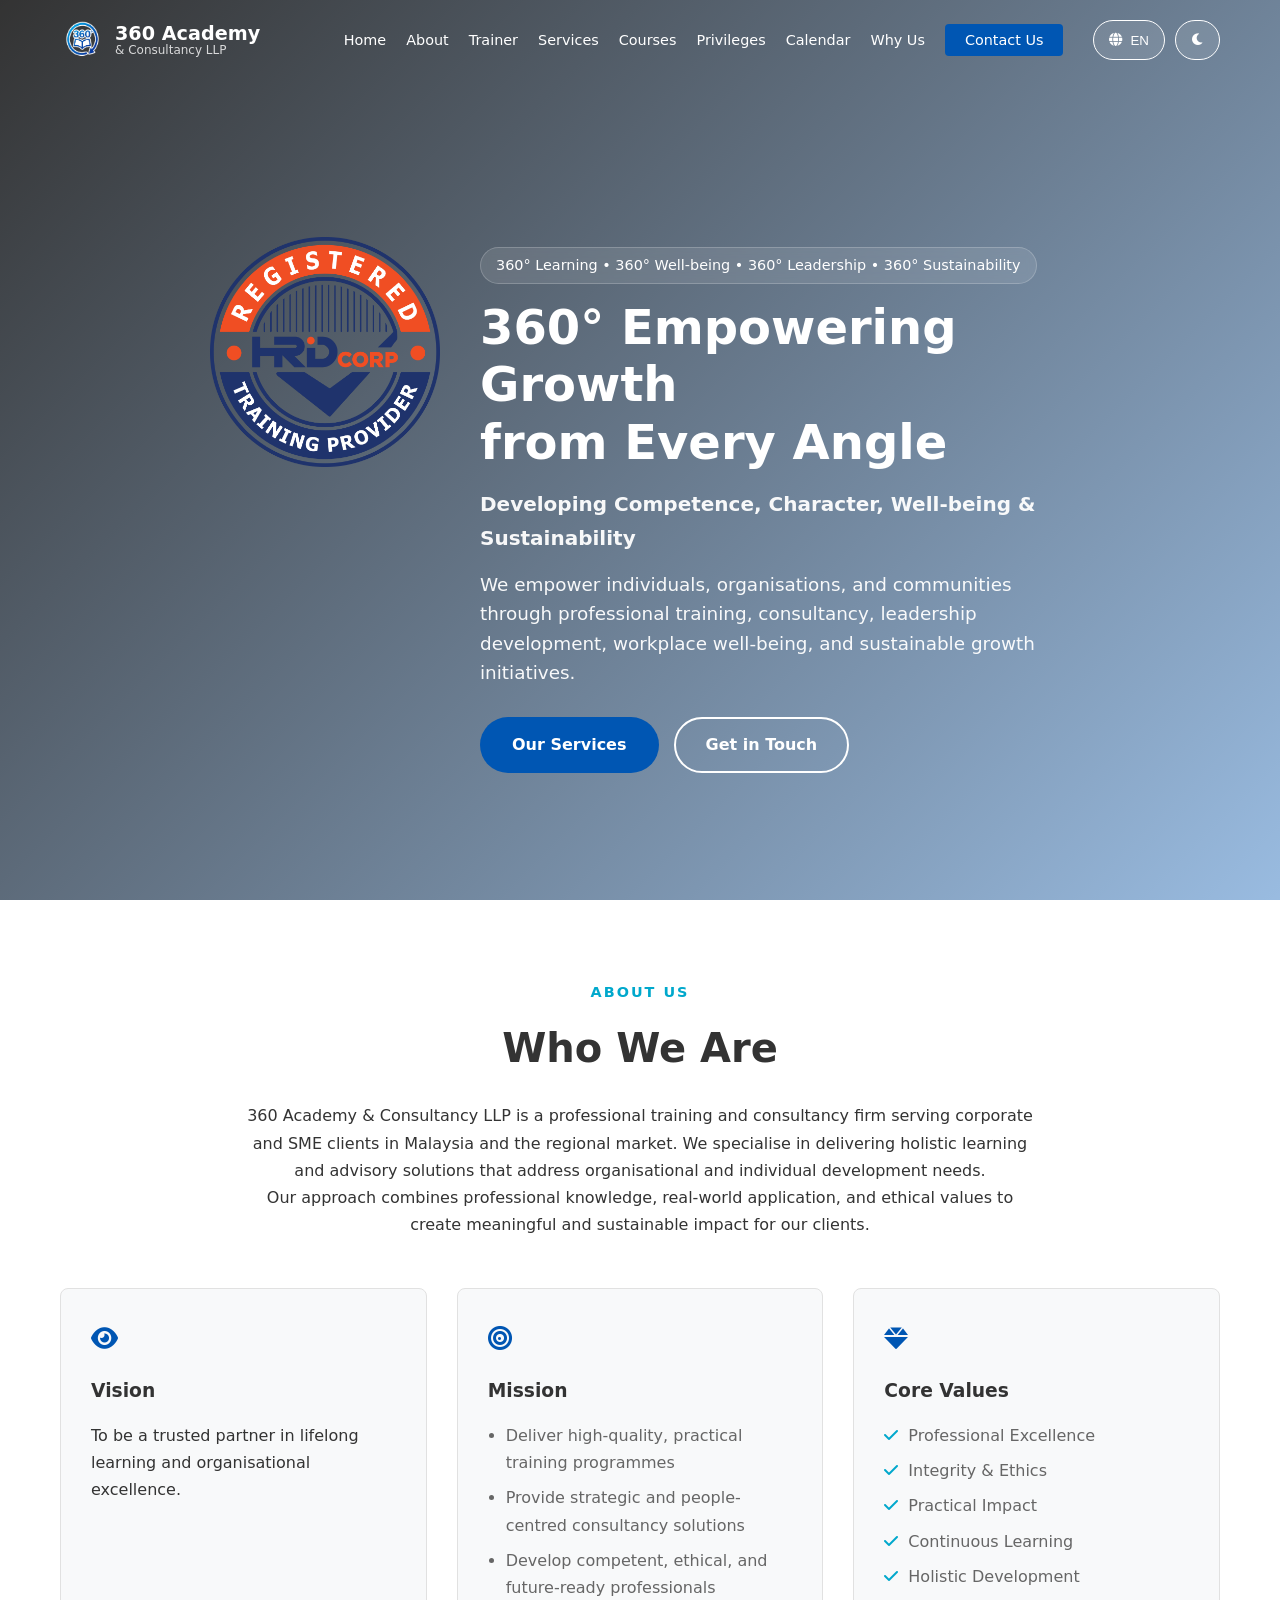
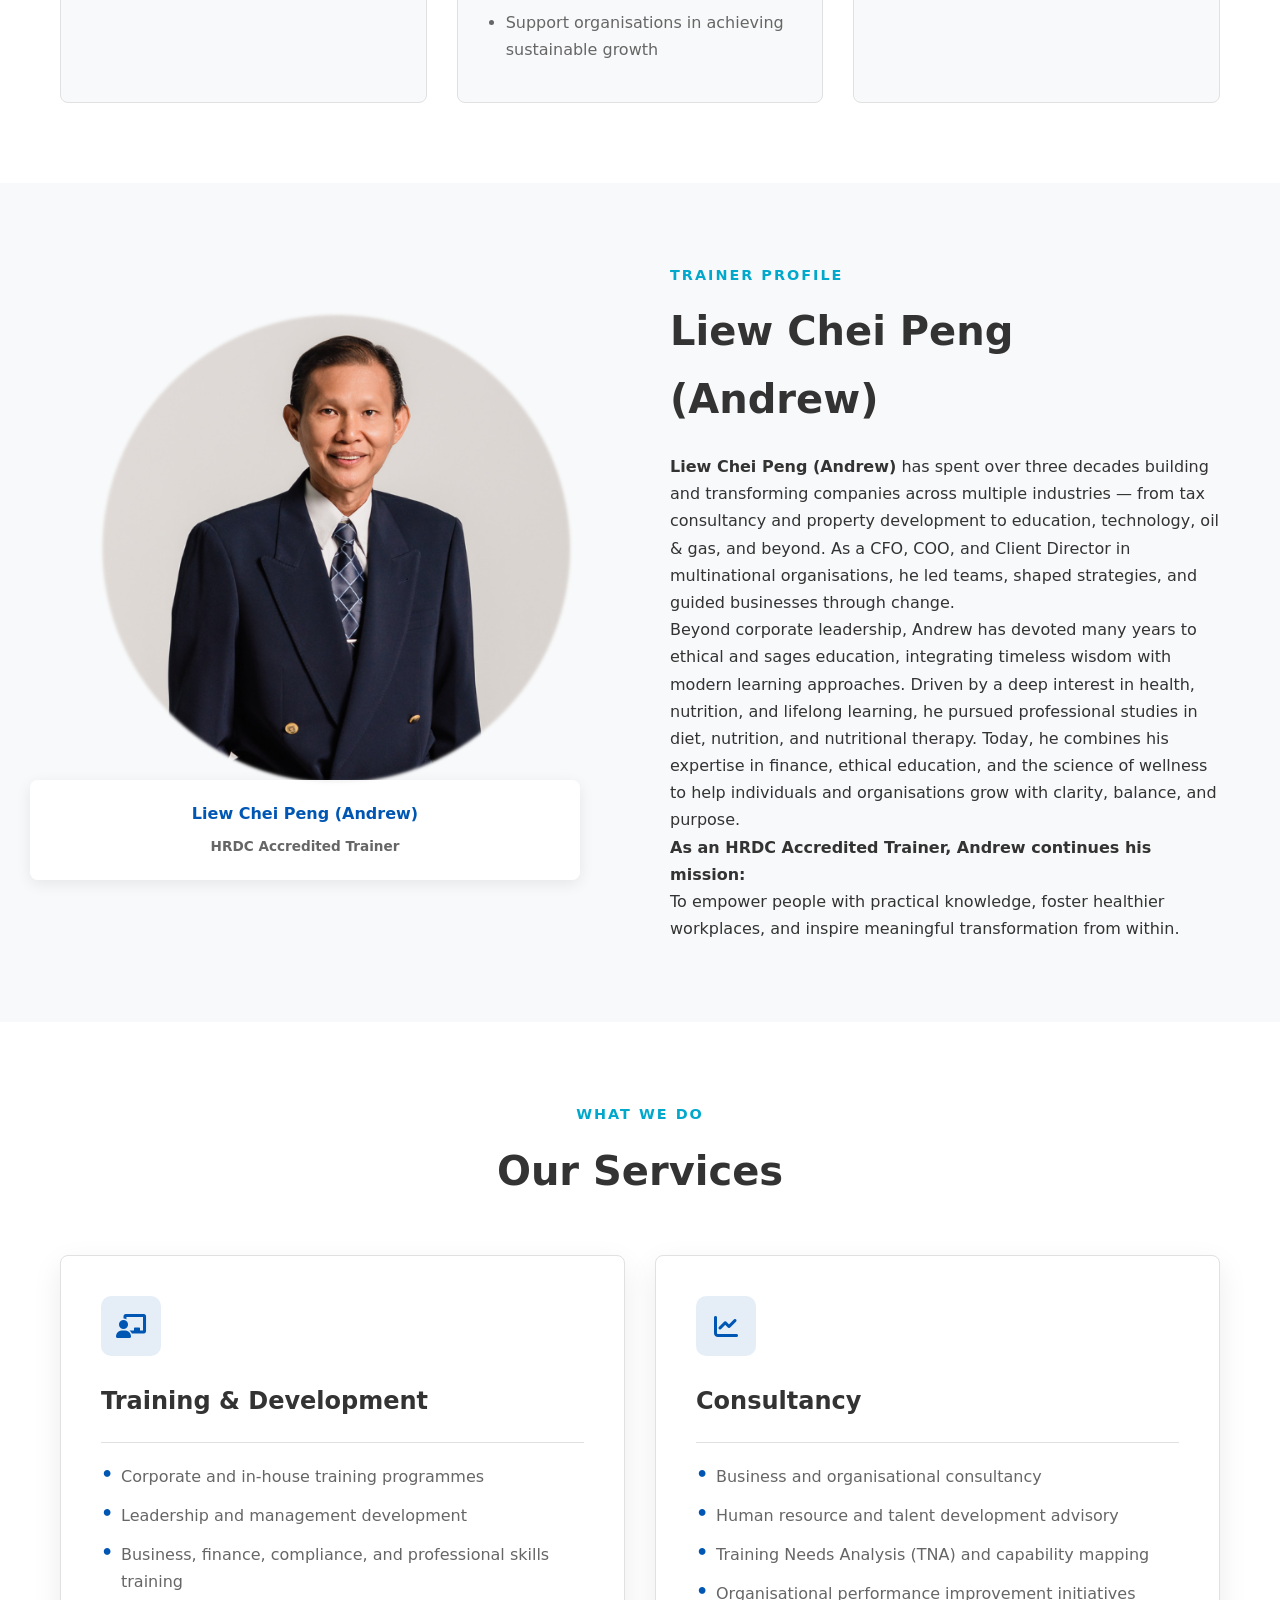
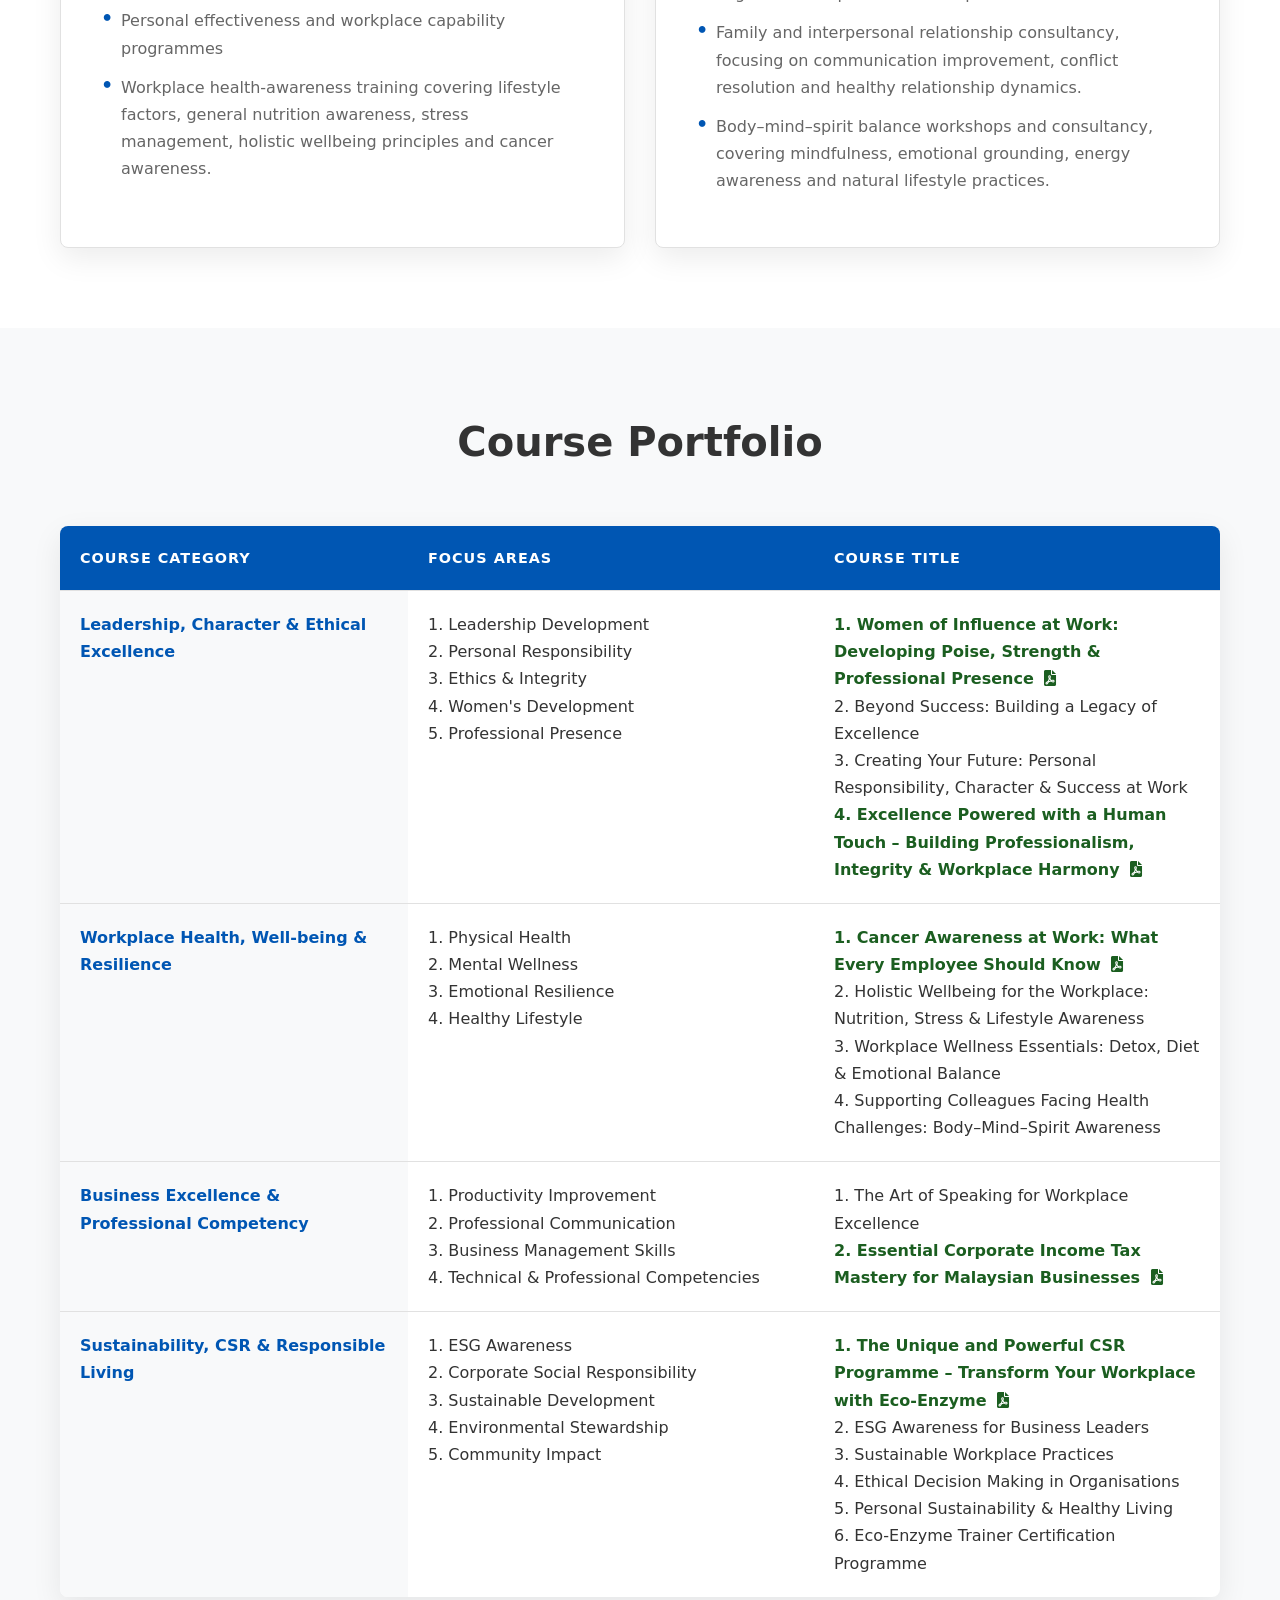
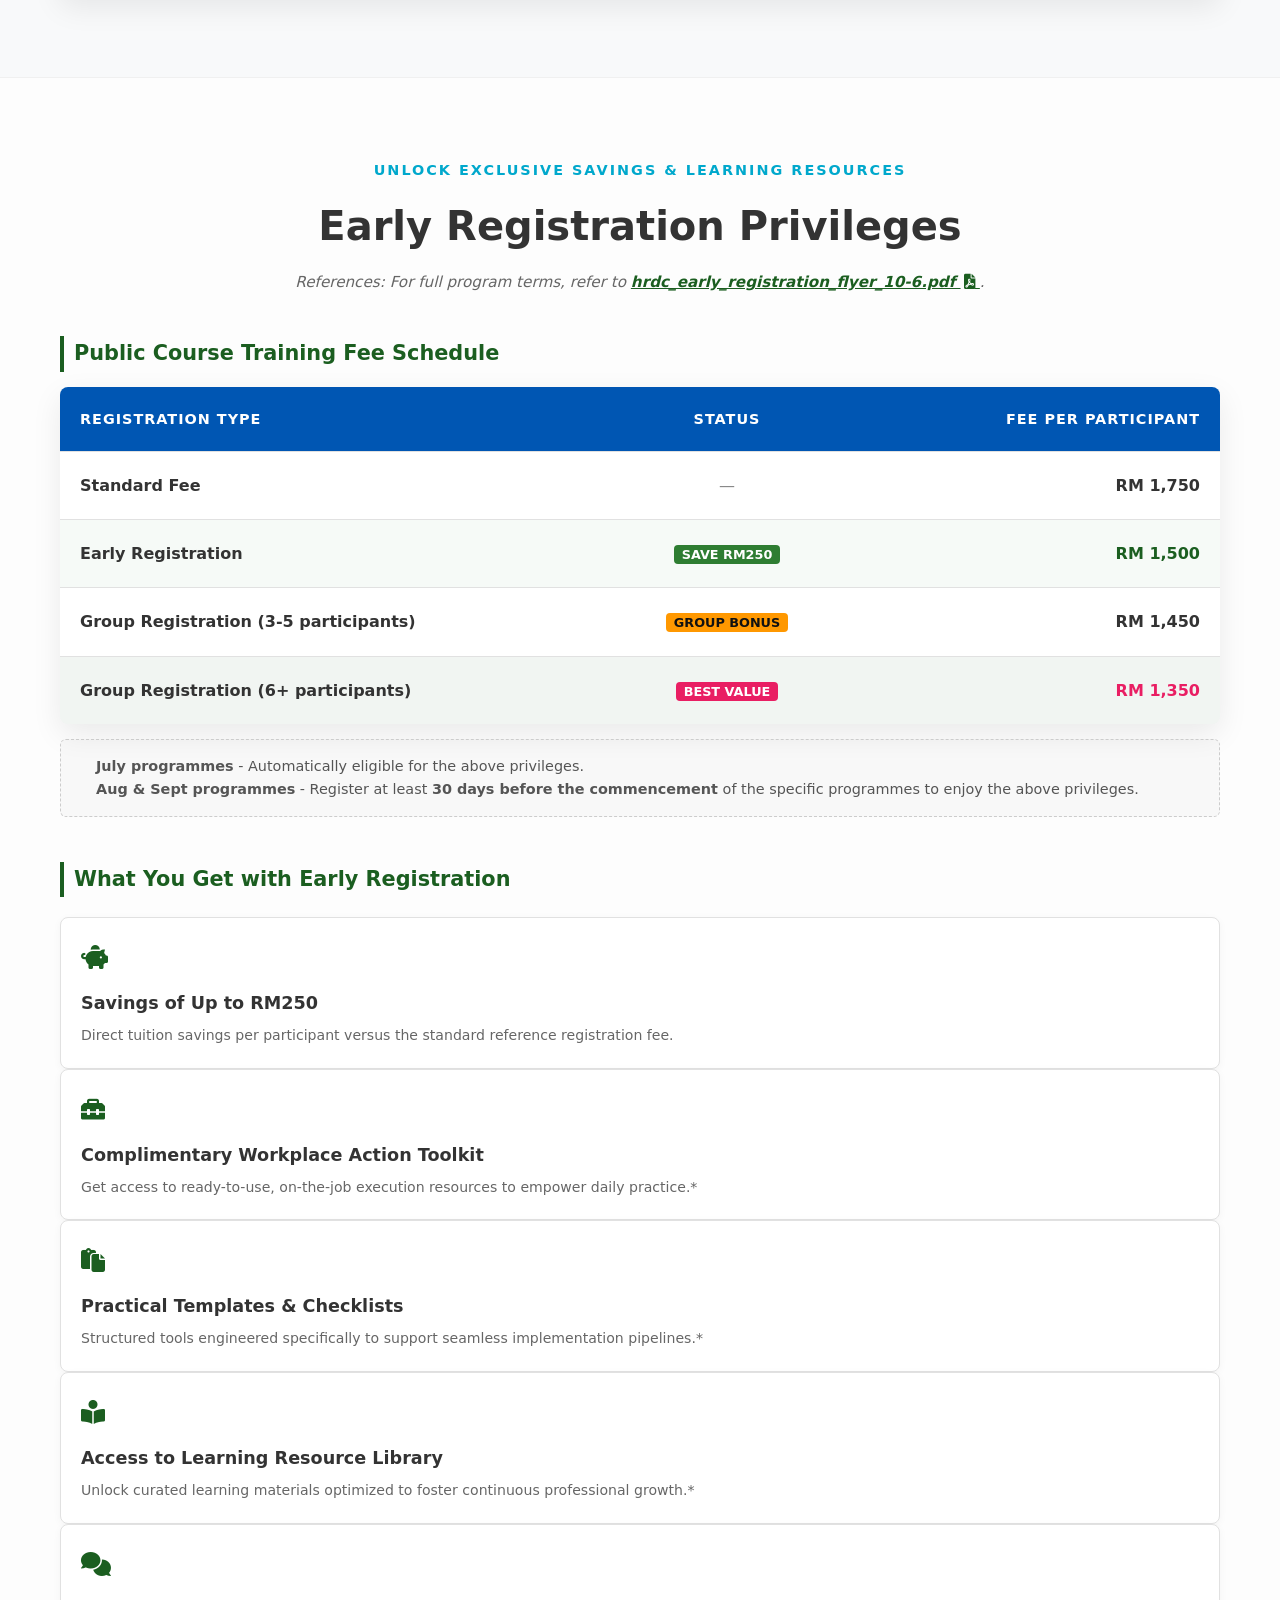
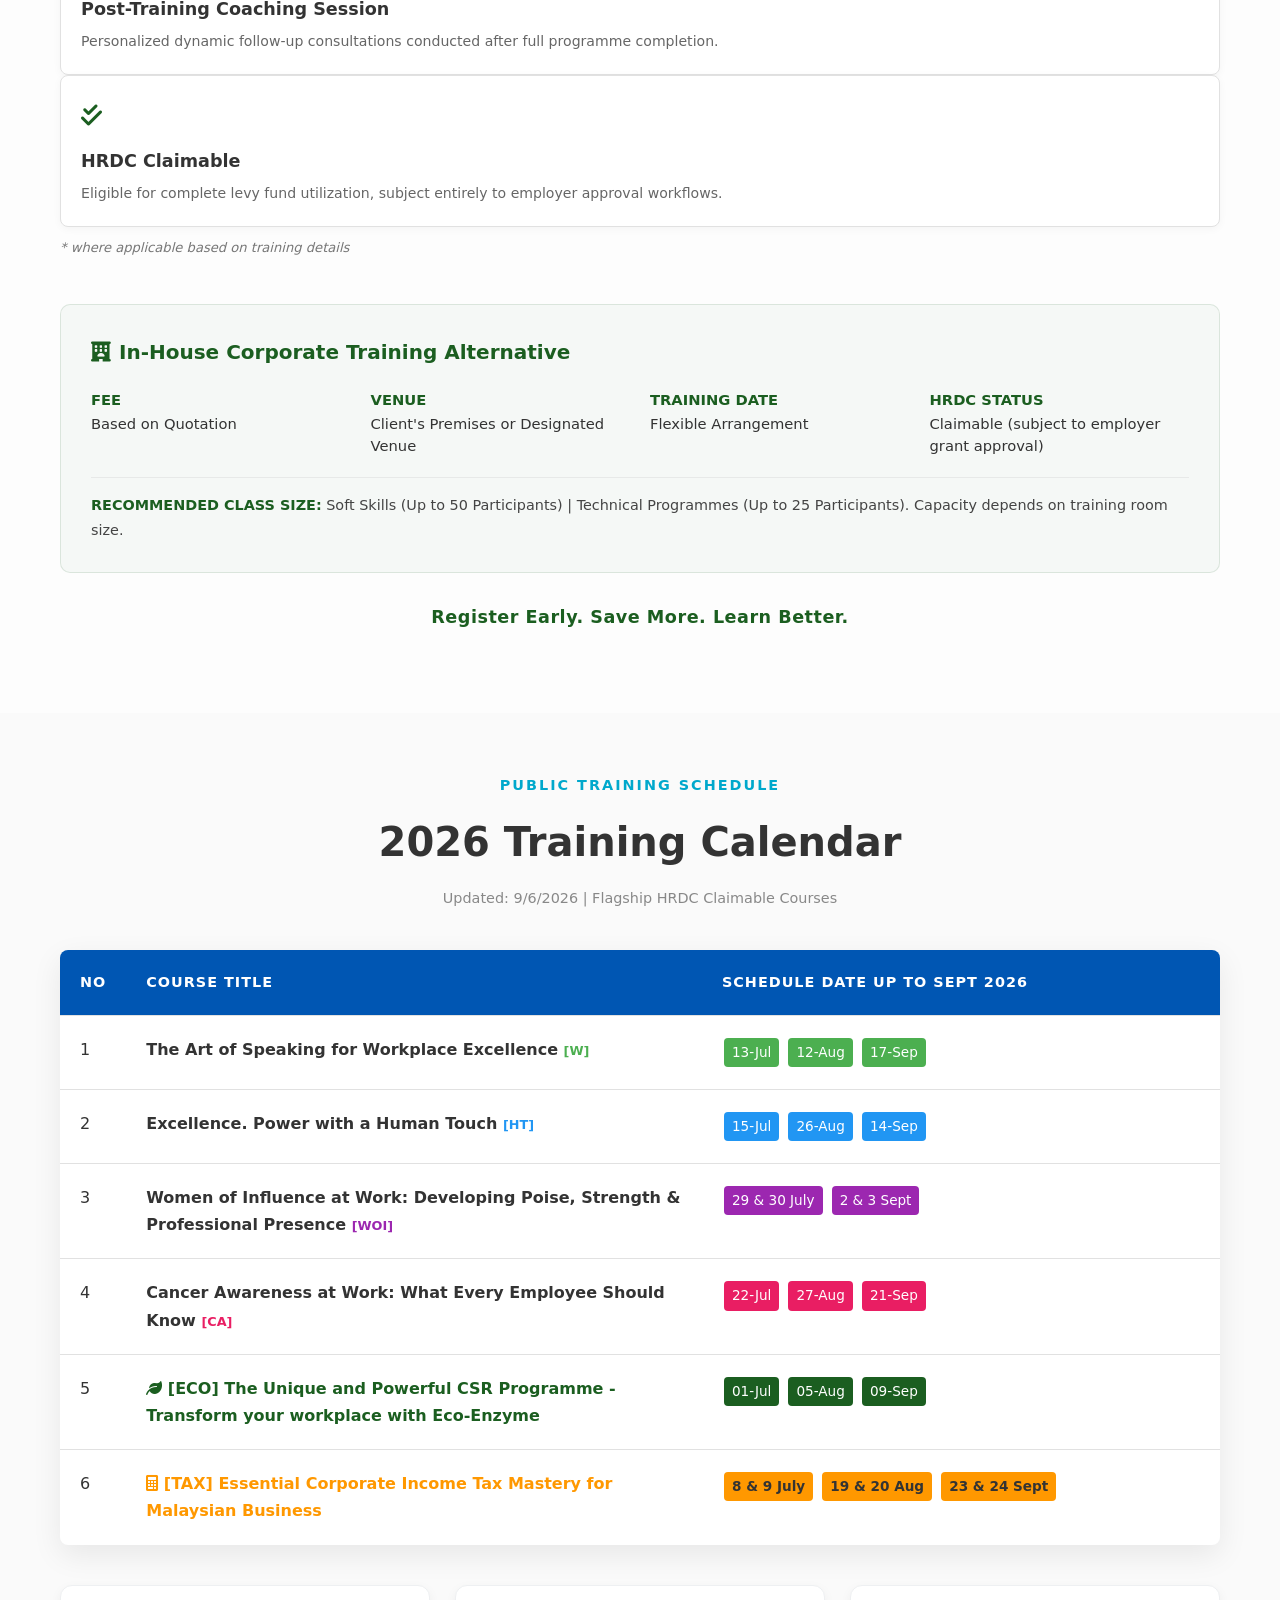
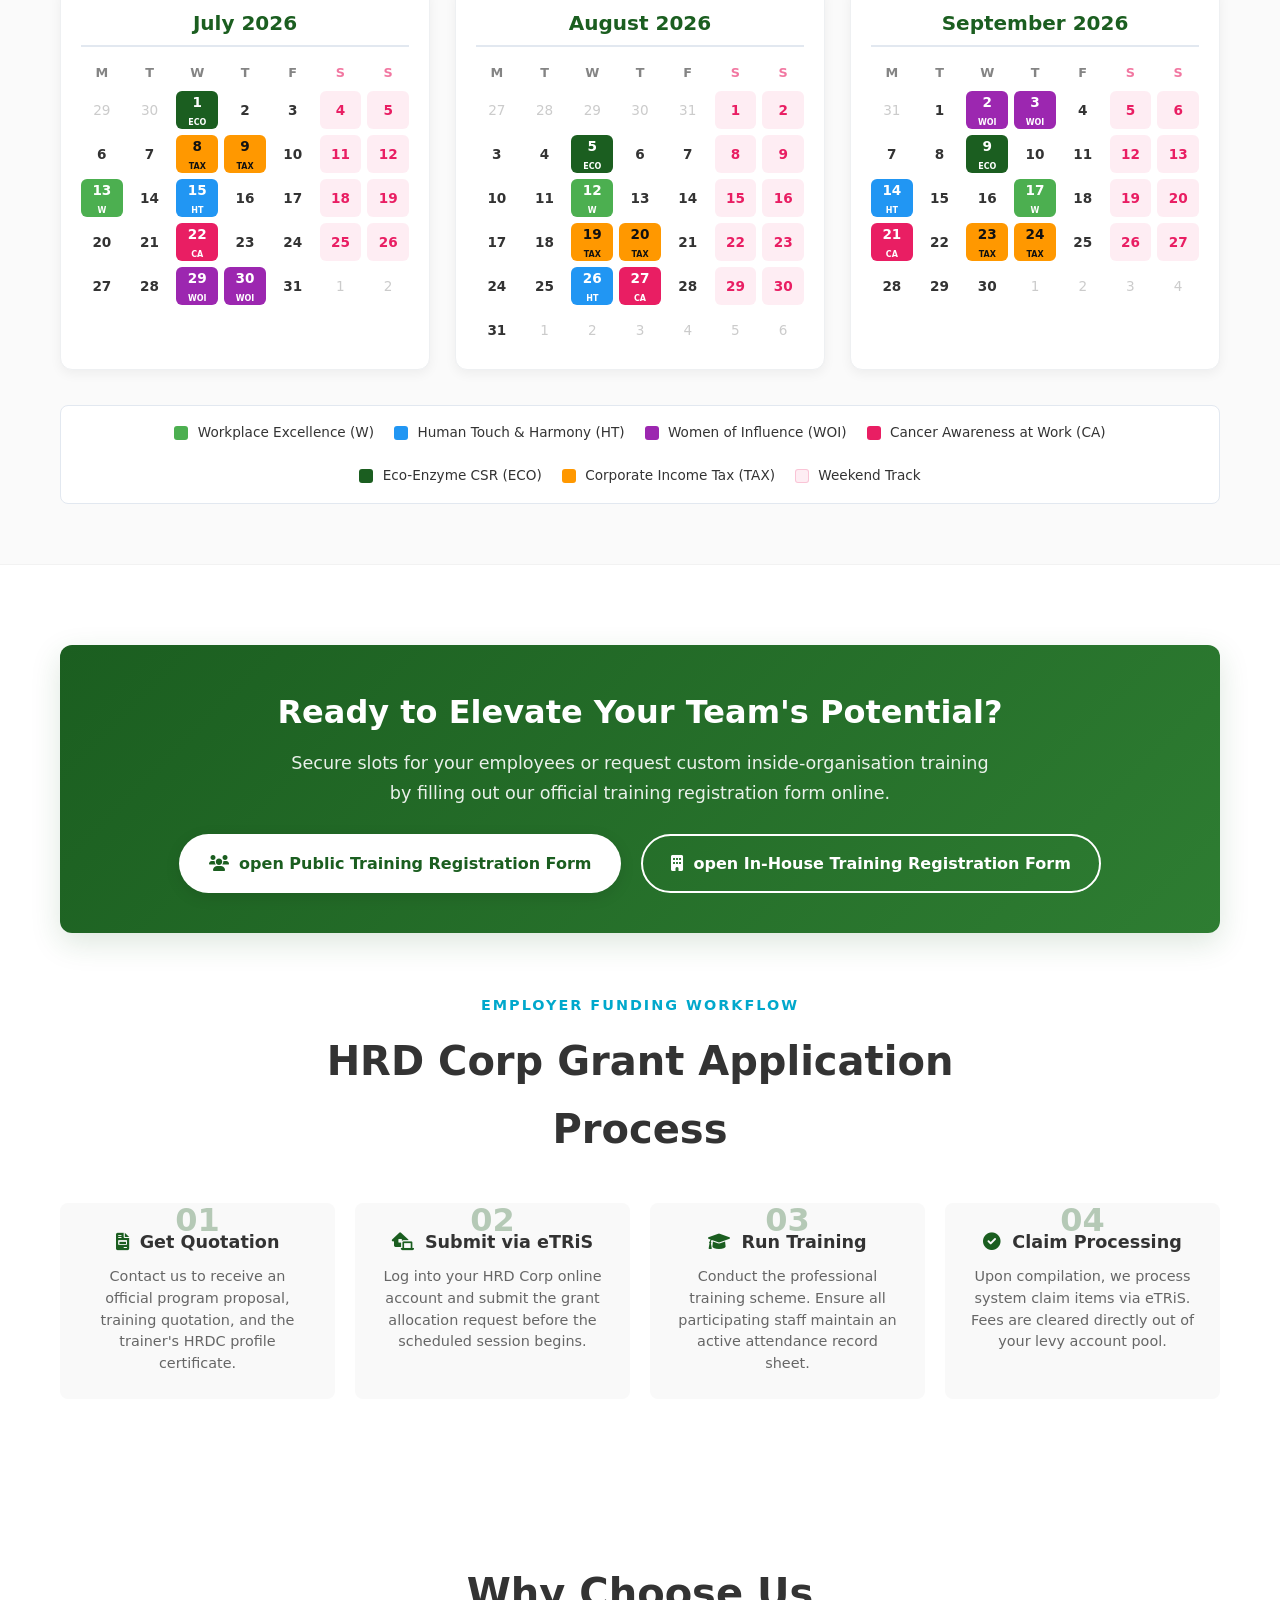
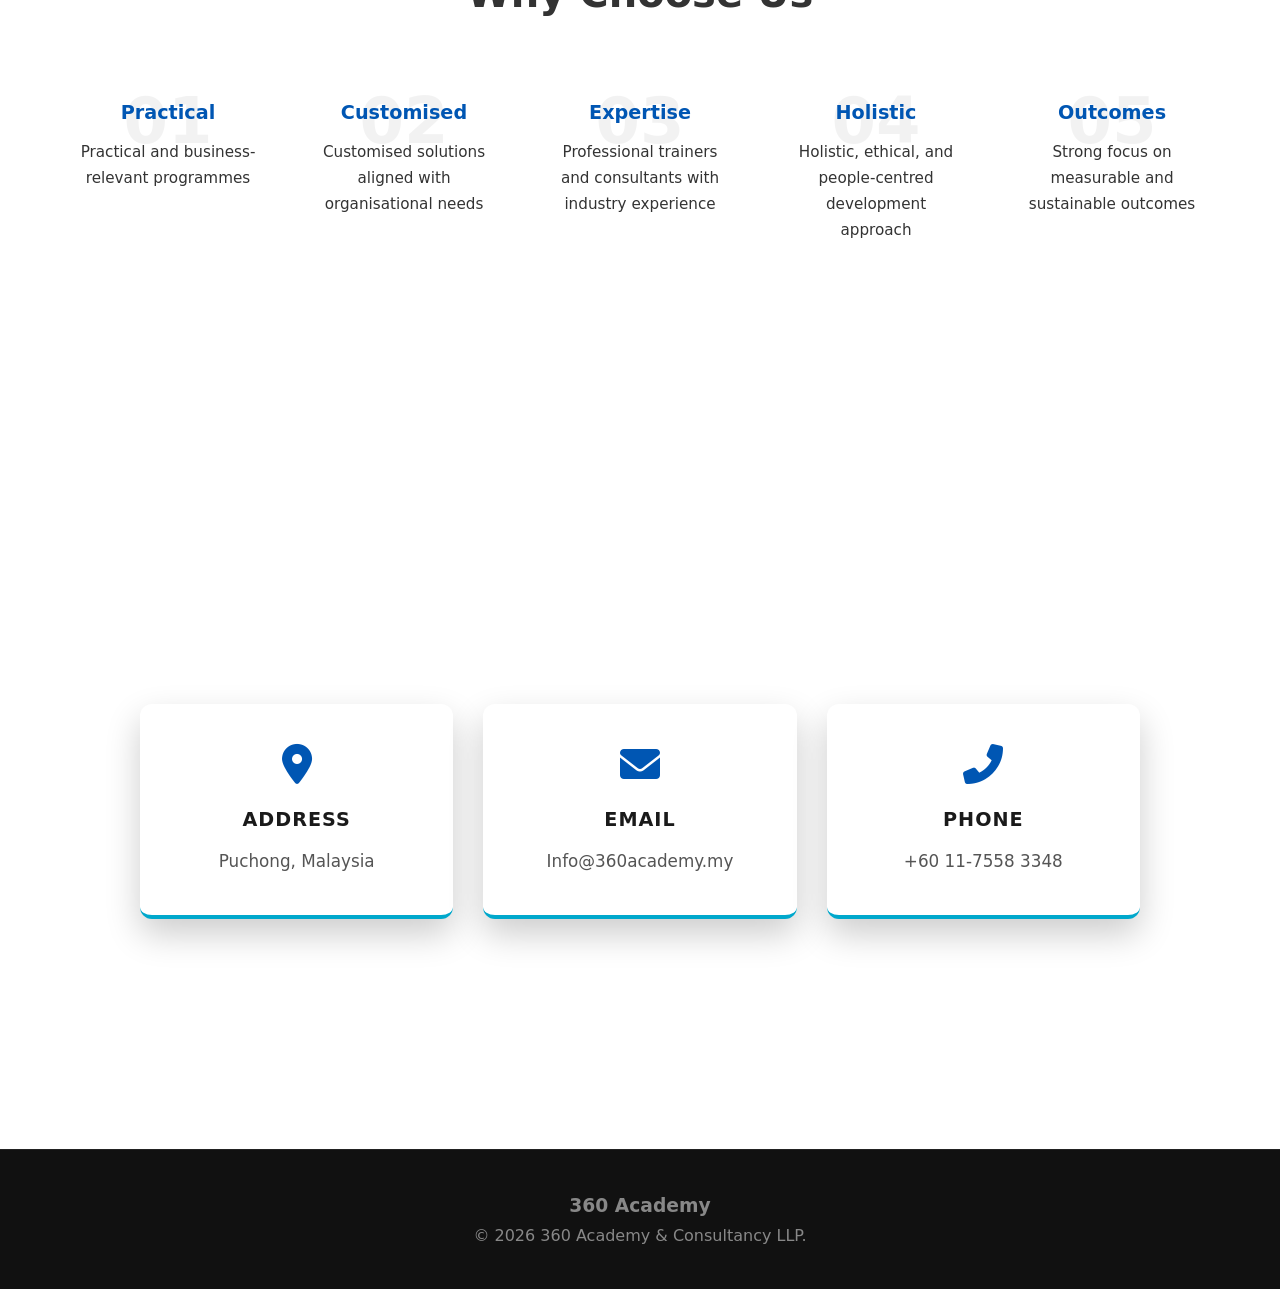
<file: gemini-code-1781049137823.html>
<!doctype html>
<html lang="en">
	<head>
		<meta charset="UTF-8" />
		<meta
			name="viewport"
			content="width=device-width, initial-scale=1.0"
		/>
		<title>360 Academy & Consultancy LLP</title>

		<meta
			name="description"
			content="360 Academy & Consultancy LLP empowers organisations in Malaysia with comprehensive corporate training, leadership development, and strategic consultancy."
		/>
		<meta
			name="keywords"
			content="Corporate Training Malaysia, HR Consultancy, Leadership Development, Soft Skills, Business Coaching, Andrew Liew"
		/>
		<meta
			name="author"
			content="360 Academy & Consultancy LLP"
		/>
		<meta
			name="robots"
			content="index, follow"
		/>

		<meta
			property="og:title"
			content="360 Academy & Consultancy LLP"
		/>
		<meta
			property="og:description"
			content="Empowering organisations and professionals through comprehensive training and strategic consultancy."
		/>
		<meta
			property="og:type"
			content="website"
		/>
		<meta
			property="og:image"
			content="logo.png"
		/>

		<link
			rel="icon"
			type="image/png"
			href="favicon.png"
		/>
		<link
			rel="stylesheet"
			href="style.css"
		/>
		<link
			rel="stylesheet"
			href="https://cdnjs.cloudflare.com/ajax/libs/font-awesome/6.0.0/css/all.min.css"
		/>
	</head>
	<body
		class="lang-en"
		data-theme="light"
	>
		<header id="navbar">
			<div class="container nav-container">
				<a
					href="#"
					class="logo"
				>
					<img
						src="logo.png"
						alt="360 Academy Logo"
						class="logo-img"
					/>
					<div class="logo-text">
						360 Academy
						<span class="logo-sub">& Consultancy LLP</span>
					</div>
				</a>

				<div class="nav-right">
					<ul class="nav-links">
						<li>
							<a
								href="#home"
								class="nav-link"
								data-en="Home"
								data-cn="主页"
								>Home</a
							>
						</li>
						<li>
							<a
								href="#about"
								class="nav-link"
								data-en="About"
								data-cn="关于我们"
								>About</a
							>
						</li>
						<li>
							<a
								href="#trainer"
								class="nav-link"
								data-en="Trainer"
								data-cn="培训师"
								>Trainer</a
							>
						</li>
						<li>
							<a
								href="#services"
								class="nav-link"
								data-en="Services"
								data-cn="服务"
								>Services</a
							>
						</li>
						<li>
							<a
								href="#courses"
								class="nav-link"
								data-en="Courses"
								data-cn="课程"
								>Courses</a
							>
						</li>
						<li>
							<a
								href="#privileges"
								class="nav-link"
								data-en="Privileges"
								data-cn="早鸟特惠"
								>Privileges</a
							>
						</li>
						<li>
							<a
								href="#calendar"
								class="nav-link"
								data-en="Calendar"
								data-cn="培训日历"
								>Calendar</a
							>
						</li>
						<li>
							<a
								href="#why-us"
								class="nav-link"
								data-en="Why Us"
								data-cn="为什么选择我们"
								>Why Us</a
							>
						</li>
						<li>
							<a
								href="#contact"
								class="btn-nav"
								data-en="Contact Us"
								data-cn="联系我们"
								>Contact Us</a
							>
						</li>
					</ul>

					<div class="controls">
						<button
							class="control-btn"
							id="lang-btn"
							aria-label="Toggle Language"
						>
							<i class="fas fa-globe"></i> <span id="lang-text">EN</span>
						</button>
						<button
							class="control-btn"
							id="theme-btn"
							aria-label="Toggle Theme"
						>
							<i class="fas fa-moon"></i>
						</button>
						<button
							class="mobile-toggle"
							id="mobile-menu-btn"
						>
							<i class="fas fa-bars"></i>
						</button>
					</div>
				</div>
			</div>
		</header>

		<!-- Hero Section -->
		<section
			id="home"
			class="hero"
			style="min-height: 100vh; padding: 120px 0 60px 0; display: flex; align-items: center; position: relative;"
		>
			<div class="hero-overlay"></div>
			<div class="container hero-content" style="width: 100%; position: relative; z-index: 2;">
				<div style="display: flex; align-items: flex-start; gap: 40px; flex-wrap: wrap; width: 100%;">
					<div style="flex: 0 0 auto; max-width: 230px; width: 100%; margin-top: -10px; position: relative; z-index: 5;">
						<img
							src="hrdc-logo.png"
							alt="HRDC Approved Layout"
							style="width: 100%; height: auto; object-fit: contain;"
						/>
					</div>
					<div style="flex: 1; min-width: 280px;">
						<div class="en-content">
							<span class="hero-tag" style="display: inline-block; margin-bottom: 15px;">360° Learning • 360° Well-being • 360° Leadership • 360° Sustainability</span>
							<h1 style="margin-bottom: 15px; line-height: 1.2;">360° Empowering Growth <br />from Every Angle</h1>
							<p style="font-weight: 600; font-size: 1.25rem; margin-bottom: 15px; color: var(--text-light, #ffffff);">
								Developing Competence, Character, Well-being & Sustainability
							</p>
							<p style="margin-bottom: 30px; line-height: 1.6;">
								We empower individuals, organisations, and communities through professional training, consultancy, leadership development, workplace well-being, and sustainable growth initiatives.
							</p>
							<div class="hero-btns" style="display: flex; gap: 15px; flex-wrap: wrap;">
								<a href="#services" class="btn btn-primary">Our Services</a>
								<a href="#contact" class="btn btn-outline">Get in Touch</a>
							</div>
						</div>
						<div class="cn-content">
							<span class="hero-tag" style="display: inline-block; margin-bottom: 15px;">360°学习 • 360°健康 • 360°领导力 • 360°永续发展</span>
							<h1 style="margin-bottom: 15px; line-height: 1.2;">360° 从每一个角度赋能成长</h1>
							<p style="font-weight: 600; font-size: 1.25rem; margin-bottom: 15px; color: var(--text-light, #ffffff);">
								培育专业能力、品格修养、健康福祉与永续价值
							</p>
							<p style="margin-bottom: 30px; line-height: 1.6;">我们通过专业培训、咨询服务、领导力发展、职场健康与永续成长方案，协助个人、组织及社区实现全面发展。</p>
							<div class="hero-btns" style="display: flex; gap: 15px; flex-wrap: wrap;">
								<a href="#services" class="btn btn-primary">我们的服务</a>
								<a href="#contact" class="btn btn-outline">联系我们</a>
							</div>
						</div>
					</div>
				</div>
			</div>
		</section>

		<!-- About Section -->
		<section id="about" class="section">
			<div class="container">
				<div class="center-header">
					<h4 class="section-subtitle">
						<span class="en-content">About Us</span>
						<span class="cn-content">关于我们</span>
					</h4>
					<h2 class="section-title">
						<span class="en-content">Who We Are</span>
						<span class="cn-content">我们是谁</span>
					</h2>
					<div class="en-content">
						<p>360 Academy & Consultancy LLP is a professional training and consultancy firm serving corporate and SME clients in Malaysia and the regional market. We specialise in delivering holistic learning and advisory solutions that address organisational and individual development needs.</p>
						<p>Our approach combines professional knowledge, real-world application, and ethical values to create meaningful and sustainable impact for our clients.</p>
					</div>
					<div class="cn-content">
						<p>360学院与咨询合伙企业是一家专业的培训与咨询机构，服务对象涵盖马来西亚及区域市场的企业与中小型企业。我们专注于提供全方位的学习与咨询解决方案，满足组织与个人发展的多元需求。</p>
						<p>我们结合专业知识、实践应用与道德价值，为客户创造具持续性的成果。</p>
					</div>
				</div>

				<div class="vmv-grid">
					<div class="vmv-card">
						<div class="icon-box-small"><i class="fas fa-eye"></i></div>
						<h3 class="en-content">Vision</h3>
						<h3 class="cn-content">愿景</h3>
						<p class="en-content">To be a trusted partner in lifelong learning and organisational excellence.</p>
						<p class="cn-content">成为值得信赖的终身学习与组织卓越发展伙伴。</p>
					</div>
					<div class="vmv-card">
						<div class="icon-box-small"><i class="fas fa-bullseye"></i></div>
						<h3 class="en-content">Mission</h3>
						<h3 class="cn-content">使命</h3>
						<div class="en-content">
							<ul class="simple-list">
								<li>Deliver high-quality, practical training programmes</li>
								<li>Provide strategic and people-centred consultancy solutions</li>
								<li>Develop competent, ethical, and future-ready professionals</li>
								<li>Support organisations in achieving sustainable growth</li>
							</ul>
						</div>
						<div class="cn-content">
							<ul class="simple-list">
								<li>提供高质量、实用性强的培训课程</li>
								<li>提供以人为本的战略咨询解决方案</li>
								<li>培养具备专业能力、道德素养与前瞻思维的人才</li>
								<li>协助企业实现长期与可持续发展</li>
							</ul>
						</div>
					</div>
					<div class="vmv-card">
						<div class="icon-box-small"><i class="fas fa-gem"></i></div>
						<h3 class="en-content">Core Values</h3>
						<h3 class="cn-content">核心价值</h3>
						<div class="en-content">
							<ul class="check-list-small">
								<li>Professional Excellence</li>
								<li>Integrity & Ethics</li>
								<li>Practical Impact</li>
								<li>Continuous Learning</li>
								<li>Holistic Development</li>
							</ul>
						</div>
						<div class="cn-content">
							<ul class="check-list-small">
								<li>专业卓越</li>
								<li>诚信与道德</li>
								<li>实际成效</li>
								<li>持续学习</li>
								<li>全方位发展</li>
							</ul>
						</div>
					</div>
				</div>
			</div>
		</section>

		<!-- Trainer Section -->
		<section id="trainer" class="section bg-light">
			<div class="container">
				<div class="split-layout trainer-layout">
					<div class="split-image" style="position: relative;">
						<img src="profile.png" alt="Andrew Liew" />
						<div class="floating-name-card" style="position: relative; top: auto; left: auto; transform: none; margin-top: 15px; box-shadow: 0 4px 15px rgba(0,0,0,0.08); text-align: center; width: 100%; max-width: 100%;">
							<h4>Liew Chei Peng (Andrew)</h4>
							<span>HRDC Accredited Trainer</span>
						</div>
					</div>
					<div class="split-text">
						<h4 class="section-subtitle">
							<span class="en-content">Trainer Profile</span>
							<span class="cn-content">培训师简介</span>
						</h4>
						<h2 class="section-title">Liew Chei Peng (Andrew)</h2>
						<div class="en-content">
							<p><strong>Liew Chei Peng (Andrew)</strong> has spent over three decades building and transforming companies across multiple industries — from tax consultancy and property development to education, technology, oil & gas, and beyond. As a CFO, COO, and Client Director in multinational organisations, he led teams, shaped strategies, and guided businesses through change.</p>
							<p>Beyond corporate leadership, Andrew has devoted many years to ethical and sages education, integrating timeless wisdom with modern learning approaches. Driven by a deep interest in health, nutrition, and lifelong learning, he pursued professional studies in diet, nutrition, and nutritional therapy. Today, he combines his expertise in finance, ethical education, and the science of wellness to help individuals and organisations grow with clarity, balance, and purpose.</p>
							<p><strong>As an HRDC Accredited Trainer, Andrew continues his mission:</strong><br />To empower people with practical knowledge, foster healthier workplaces, and inspire meaningful transformation from within.</p>
						</div>
						<div class="cn-content">
							<p><strong>廖志平（Andrew）</strong>在企业界打拼超过三十年，涉足税务咨询、房地产开发、建筑、石油天然气、科技、教育、娱乐与餐饮等多个领域。作为跨国公司的 CFO、COO 和客户总监，他带领团队、制定战略，并推动企业不断成长与转型。</p>
							<p>除了企业领导经验，Andrew多年来致力于圣贤道德教育，将古老智慧与现代学习方法相结合。在对健康、营养和终身学习的浓厚兴趣驱动下，他深入研修了饮食、营养及营养疗法专业知识。如今，他结合自己在财务、道德教育和健康科学领域的专业经验，帮助个人和组织以清晰、平衡和充满目标感的方式稳步成长。</p>
							<p><strong>如今，作为 HRDC 认证培训师，他的使命是：</strong><br />让知识更实用、让职场更健康、让转变从内在开始。</p>
						</div>
					</div>
				</div>
			</div>
		</section>

		<!-- Services Section -->
		<section id="services" class="section">
			<div class="container">
				<div class="center-header">
					<h4 class="section-subtitle">
						<span class="en-content">What We Do</span>
						<span class="cn-content">我们做什么</span>
					</h4>
					<h2 class="section-title">
						<span class="en-content">Our Services</span>
						<span class="cn-content">我们的服务</span>
					</h2>
				</div>
				<div class="services-grid two-col-grid">
					<div class="service-card">
						<div class="icon-box"><i class="fas fa-chalkboard-teacher"></i></div>
						<div class="en-content">
							<h3>Training & Development</h3>
							<ul>
								<li>Corporate and in-house training programmes</li>
								<li>Leadership and management development</li>
								<li>Business, finance, compliance, and professional skills training</li>
								<li>Personal effectiveness and workplace capability programmes</li>
								<li>Workplace health-awareness training covering lifestyle factors, general nutrition awareness, stress management, holistic wellbeing principles and cancer awareness.</li>
							</ul>
						</div>
						<div class="cn-content">
							<h3>培训与发展</h3>
							<ul>
								<li>企业内训与定制化培训课程</li>
								<li>领导力与管理能力发展</li>
								<li>商业、财务、合规与专业技能培训</li>
								<li>个人效能与职场能力提升课程</li>
								<li>职场健康意识培训涵盖生活方式因素、一般营养意识、压力管理、整体健康原则和癌症意识。</li>
							</ul>
						</div>
					</div>
					<div class="service-card">
						<div class="icon-box"><i class="fas fa-chart-line"></i></div>
						<div class="en-content">
							<h3>Consultancy</h3>
							<ul>
								<li>Business and organisational consultancy</li>
								<li>Human resource and talent development advisory</li>
								<li>Training Needs Analysis (TNA) and capability mapping</li>
								<li>Organisational performance improvement initiatives</li>
								<li>Family and interpersonal relationship consultancy, focusing on communication improvement, conflict resolution and healthy relationship dynamics.</li>
								<li>Body–mind–spirit balance workshops and consultancy, covering mindfulness, emotional grounding, energy awareness and natural lifestyle practices.</li>
							</ul>
						</div>
						<div class="cn-content">
							<h3>咨询服务</h3>
							<ul>
								<li>企业与组织管理咨询</li>
								<li>人力资源与 talent 发展顾问</li>
								<li>培训需求分析与能力评估</li>
								<li>组织绩效与能力提升项目</li>
								<li>我们提供家庭和人际关系咨询，重点关注沟通改善、冲突解决和健康关系动态</li>
								<li>身心灵平衡工作坊和咨询，涵盖正念、情绪扎根、能量觉察和自然生活方式实践</li>
							</ul>
						</div>
					</div>
				</div>
			</div>
		</section>

		<!-- Course Portfolio Section -->
		<section id="courses" class="section bg-light">
			<div class="container">
				<div class="center-header">
					<h2 class="section-title">
						<span class="en-content">Course Portfolio</span>
						<span class="cn-content">课程组合</span>
					</h2>
				</div>
				<div class="course-table-wrapper">
					<!-- English Portfolio Table -->
					<table class="course-table en-content">
						<thead>
							<tr>
								<th style="width: 25%;">Course Category</th>
								<th style="width: 35%;">Focus Areas</th>
								<th style="width: 40%;">Course Title</th>
							</tr>
						</thead>
						<tbody>
							<tr>
								<td class="category-cell"><strong>Leadership, Character & Ethical Excellence</strong></td>
								<td>
									<div class="table-list-item">1. Leadership Development</div>
									<div class="table-list-item">2. Personal Responsibility</div>
									<div class="table-list-item">3. Ethics & Integrity</div>
									<div class="table-list-item">4. Women's Development</div>
									<div class="table-list-item">5. Professional Presence</div>
								</td>
								<td>
									<div class="table-list-item">
										<a href="women_influence_flyer.pdf" target="_blank" style="color: #1b5e20; font-weight: bold; text-decoration: none;" title="Click to view HRDC Claimable Flyer">
											1. Women of Influence at Work: Developing Poise, Strength & Professional Presence <i class="fas fa-file-pdf" style="margin-left: 5px;"></i>
										</a>
									</div>
									<div class="table-list-item">2. Beyond Success: Building a Legacy of Excellence</div>
									<div class="table-list-item">3. Creating Your Future: Personal Responsibility, Character & Success at Work</div>
									<div class="table-list-item">
										<a href="workplace_harmony_flyer.pdf" target="_blank" style="color: #1b5e20; font-weight: bold; text-decoration: none;" title="Click to view HRDC Claimable Flyer">
											4. Excellence Powered with a Human Touch – Building Professionalism, Integrity & Workplace Harmony <i class="fas fa-file-pdf" style="margin-left: 5px;"></i>
										</a>
									</div>
								</td>
							</tr>
							<tr>
								<td class="category-cell"><strong>Workplace Health, Well-being & Resilience</strong></td>
								<td>
									<div class="table-list-item">1. Physical Health</div>
									<div class="table-list-item">2. Mental Wellness</div>
									<div class="table-list-item">3. Emotional Resilience</div>
									<div class="table-list-item">4. Healthy Lifestyle</div>
								</td>
								<td>
									<div class="table-list-item">
										<a href="cancer_awareness_flyer.pdf" target="_blank" style="color: #1b5e20; font-weight: bold; text-decoration: none;" title="Click to view HRDC Claimable Flyer">
											1. Cancer Awareness at Work: What Every Employee Should Know <i class="fas fa-file-pdf" style="margin-left: 5px;"></i>
										</a>
									</div>
									<div class="table-list-item">2. Holistic Wellbeing for the Workplace: Nutrition, Stress & Lifestyle Awareness</div>
									<div class="table-list-item">3. Workplace Wellness Essentials: Detox, Diet & Emotional Balance</div>
									<div class="table-list-item">4. Supporting Colleagues Facing Health Challenges: Body–Mind–Spirit Awareness</div>
								</td>
							</tr>
							<tr>
								<td class="category-cell"><strong>Business Excellence & Professional Competency</strong></td>
								<td>
									<div class="table-list-item">1. Productivity Improvement</div>
									<div class="table-list-item">2. Professional Communication</div>
									<div class="table-list-item">3. Business Management Skills</div>
									<div class="table-list-item">4. Technical & Professional Competencies</div>
								</td>
								<td>
									<div class="table-list-item">1. The Art of Speaking for Workplace Excellence</div>
									<div class="table-list-item">
										<a href="corporate_tax_mastery_flyer.pdf" target="_blank" style="color: #1b5e20; font-weight: bold; text-decoration: none;" title="Click to view HRDC Claimable Flyer">
											2. Essential Corporate Income Tax Mastery for Malaysian Businesses <i class="fas fa-file-pdf" style="margin-left: 5px;"></i>
										</a>
									</div>
								</td>
							</tr>
							<tr>
								<td class="category-cell"><strong>Sustainability, CSR & Responsible Living</strong></td>
								<td>
									<div class="table-list-item">1. ESG Awareness</div>
									<div class="table-list-item">2. Corporate Social Responsibility</div>
									<div class="table-list-item">3. Sustainable Development</div>
									<div class="table-list-item">4. Environmental Stewardship</div>
									<div class="table-list-item">5. Community Impact</div>
								</td>
								<td>
									<div class="table-list-item">
										<a href="eco_enzyme_csr_flyer.pdf" target="_blank" style="color: #1b5e20; font-weight: bold; text-decoration: none;" title="Click to view HRDC Claimable Flyer">
											1. The Unique and Powerful CSR Programme – Transform Your Workplace with Eco-Enzyme <i class="fas fa-file-pdf" style="margin-left: 5px;"></i>
										</a>
									</div>
									<div class="table-list-item">2. ESG Awareness for Business Leaders</div>
									<div class="table-list-item">3. Sustainable Workplace Practices</div>
									<div class="table-list-item">4. Ethical Decision Making in Organisations</div>
									<div class="table-list-item">5. Personal Sustainability & Healthy Living</div>
									<div class="table-list-item">6. Eco-Enzyme Trainer Certification Programme</div>
								</td>
							</tr>
						</tbody>
					</table>

					<!-- Chinese Portfolio Table -->
					<table class="course-table cn-content">
						<thead>
							<tr>
								<th style="width: 25%;">课程类别</th>
								<th style="width: 35%;">核心发展领域</th>
								<th style="width: 40%;">课程名称</th>
							</tr>
						</thead>
						<tbody>
							<tr>
								<td class="category-cell"><strong>领导力、品格与道德卓越</strong></td>
								<td>
									<div class="table-list-item">1. 领导力培养与影响力提升</div>
									<div class="table-list-item">2. 责任意识与自我管理</div>
									<div class="table-list-item">3. 职业道德与诚信文化</div>
									<div class="table-list-item">4. 女性领导力与个人成长</div>
									<div class="table-list-item">5. 专业形象与职场影响力塑造</div>
								</td>
								<td>
									<div class="table-list-item">
										<a href="women_influence_flyer.pdf" target="_blank" style="color: #1b5e20; font-weight: bold; text-decoration: none;" title="点击查看可申请 HRDC 拨款课程单页">
											1. 职场影响力女性：培养优雅风范、内在力量与专业形象 <i class="fas fa-file-pdf" style="margin-left: 5px;"></i>
										</a>
									</div>
									<div class="table-list-item">2. 超越成功：打造卓越传承之路</div>
									<div class="table-list-item">3. 创造您的未来：个人责任、品格塑造与职场成功</div>
									<div class="table-list-item">
										<a href="workplace_harmony_flyer.pdf" target="_blank" style="color: #1b5e20; font-weight: bold; text-decoration: none;" title="点击查看可申请 HRDC 拨款课程单页">
											4. 以人为本的卓越经营——建立专业精神、诚信文化与和谐职场 <i class="fas fa-file-pdf" style="margin-left: 5px;"></i>
										</a>
									</div>
								</td>
							</tr>
							<tr>
								<td class="category-cell"><strong>职场健康、福祉与心理韧性</strong></td>
								<td>
									<div class="table-list-item">1. 身体健康与疾病预防</div>
									<div class="table-list-item">2. 心理健康与情绪管理</div>
									<div class="table-list-item">3. 心理韧性与抗压能力</div>
									<div class="table-list-item">4. 健康生活方式与自我照护</div>
								</td>
								<td>
									<div class="table-list-item">
										<a href="cancer_awareness_flyer.pdf" target="_blank" style="color: #1b5e20; font-weight: bold; text-decoration: none;" title="点击查看可申请 HRDC 拨款课程单页">
											1. 职场癌症认知教育：每位员工都应了解的重要知识 <i class="fas fa-file-pdf" style="margin-left: 5px;"></i>
										</a>
									</div>
									<div class="table-list-item">2. 职场全人健康：营养、压力管理与健康生活方式认知</div>
									<div class="table-list-item">3. 职场健康管理基础：排毒、饮食与情绪平衡</div>
									<div class="table-list-item">4. 支持面对健康挑战的同事：身、心、灵关怀与认知</div>
								</td>
							</tr>
							<tr>
								<td class="category-cell"><strong>企业卓越管理与专业能力发展</strong></td>
								<td>
									<div class="table-list-item">1. 生产力提升与绩效优化</div>
									<div class="table-list-item">2. 专业沟通与表达技巧</div>
									<div class="table-list-item">3. 商业管理与经营能力</div>
									<div class="table-list-item">4. 专业知识与实务技能发展</div>
								</td>
								<td>
									<div class="table-list-item">1. 卓越职场沟通：专业表达与演说艺术</div>
									<div class="table-list-item">
										<a href="corporate_tax_mastery_flyer.pdf" target="_blank" style="color: #1b5e20; font-weight: bold; text-decoration: none;" title="点击查看可申请 HRDC 拨款课程单页">
											2. 马来西亚企业必备：企业所得税实务精要 <i class="fas fa-file-pdf" style="margin-left: 5px;"></i>
										</a>
									</div>
								</td>
							</tr>
							<tr>
								<td class="category-cell"><strong>永续发展、企业社会责任与责任实践</strong></td>
								<td>
									<div class="table-list-item">1. ESG（环境、社会与治理）认知</div>
									<div class="table-list-item">2. 企业社会责任实践</div>
									<div class="table-list-item">3. 永续发展与绿色经营</div>
									<div class="table-list-item">4. 环境保护与资源管理</div>
									<div class="table-list-item">5. 社区关怀与社会贡献</div>
								</td>
								<td>
									<div class="table-list-item">
										<a href="eco_enzyme_csr_flyer.pdf" target="_blank" style="color: #1b5e20; font-weight: bold; text-decoration: none;" title="点击查看可申请 HRDC 拨款课程单页">
											1. 独特而强大的企业社会责任（CSR）计划——以环保酵素转化您的职场文化 <i class="fas fa-file-pdf" style="margin-left: 5px;"></i>
										</a>
									</div>
									<div class="table-list-item">2. 企业领导者ESG认知</div>
									<div class="table-list-item">3. 企业永续实践与绿色职场</div>
									<div class="table-list-item">4. 企业道德决策与责任管理</div>
									<div class="table-list-item">5. 个人永续生活与健康管理</div>
									<div class="table-list-item">6. 环保酵素培训师认证课程</div>
								</td>
							</tr>
						</tbody>
					</table>
				</div>
			</div>
		</section>

		<!-- Early Bird Privileges Section -->
		<section id="privileges" class="section" style="background: var(--bg-light, #fdfdfd); border-top: 1px solid rgba(0,0,0,0.05);">
			<div class="container">
				<div class="center-header" style="text-align: center; margin-bottom: 40px;">
					<h4 class="section-subtitle">
						<span class="en-content">Unlock Exclusive Savings & Learning Resources</span>
						<span class="cn-content">解锁专属特惠与系统化学习资源</span>
					</h4>
					<h2 class="section-title">
						<span class="en-content">Early Registration Privileges</span>
						<span class="cn-content">早鸟报名特别优惠权益</span>
					</h2>
					<p style="font-size: 0.95rem; color: #666; margin-top: -10px; font-style: italic;">
						<span class="en-content">
							References: For full program terms, refer to 
							<a href="hrdc_early_registration_flyer_10-6.pdf" target="_blank" style="color: #1b5e20; font-weight: bold; text-decoration: underline;" title="Click to view Early Registration Flyer">
								hrdc_early_registration_flyer_10-6.pdf <i class="fas fa-file-pdf" style="margin-left: 3px;"></i>
							</a>.
						</span>
						<span class="cn-content">
							详情规范：完整条款请见参考文件 
							<a href="hrdc_early_registration_flyer_10-6.pdf" target="_blank" style="color: #1b5e20; font-weight: bold; text-decoration: underline;" title="点击查看早鸟特惠文件">
								hrdc_early_registration_flyer_10-6.pdf <i class="fas fa-file-pdf" style="margin-left: 3px;"></i>
							</a>。
						</span>
					</p>
				</div>

				<!-- Pricing Schedule Tables -->
				<div style="margin-bottom: 45px;">
					<h3 style="color: #1b5e20; font-size: 1.3rem; margin-bottom: 15px; border-left: 4px solid #1b5e20; padding-left: 10px;">
						<span class="en-content">Public Course Training Fee Schedule</span>
						<span class="cn-content">公开课程培训费用标准</span>
					</h3>
					<div class="course-table-wrapper">
						<table class="course-table">
							<thead>
								<tr>
									<th style="width: 45%;"><span class="en-content">Registration Type</span><span class="cn-content">报名类型</span></th>
									<th style="width: 25%; text-align: center;"><span class="en-content">Status</span><span class="cn-content">状态提示</span></th>
									<th style="width: 30%; text-align: right;"><span class="en-content">Fee per Participant</span><span class="cn-content">每位学员费用</span></th>
								</tr>
							</thead>
							<tbody>
								<tr>
									<td><strong><span class="en-content">Standard Fee</span><span class="cn-content">标准注册费</span></strong></td>
									<td style="text-align: center; color: #888;">—</td>
									<td style="text-align: right; font-weight: 600; color: var(--text-dark, #333);">RM 1,750</td>
								</tr>
								<tr style="background-color: rgba(46,125,50,0.04);">
									<td><strong><span class="en-content">Early Registration</span><span class="cn-content">早鸟优惠报名</span></strong></td>
									<td style="text-align: center;"><span style="background: #2e7d32; color:#fff; padding:2px 8px; border-radius:4px; font-size:0.8rem; font-weight:bold;">SAVE RM250</span></td>
									<td style="text-align: right; font-weight: 700; color: #1b5e20;">RM 1,500</td>
								</tr>
								<tr>
									<td><strong><span class="en-content">Group Registration (3-5 participants)</span><span class="cn-content">团队报名 (3-5人)</span></strong></td>
									<td style="text-align: center;"><span style="background: #ff9800; color:#111; padding:2px 8px; border-radius:4px; font-size:0.8rem; font-weight:bold;">GROUP BONUS</span></td>
									<td style="text-align: right; font-weight: 600; color: var(--text-dark, #333);">RM 1,450</td>
								</tr>
								<tr style="background-color: rgba(27,94,32,0.06);">
									<td><strong><span class="en-content">Group Registration (6+ participants)</span><span class="cn-content">大团队报名 (6人或以上)</span></strong></td>
									<td style="text-align: center;"><span style="background: #e91e63; color:#fff; padding:2px 8px; border-radius:4px; font-size:0.8rem; font-weight:bold;">BEST VALUE</span></td>
									<td style="text-align: right; font-weight: 700; color: #e91e63;">RM 1,350</td>
								</tr>
							</tbody>
						</table>
					</div>
					
					<!-- Rules Bullet points -->
					<div style="margin-top: 15px; background: rgba(0,0,0,0.02); padding: 15px; border-radius: 6px; border: 1px dashed #ccc; font-size: 0.9rem; line-height: 1.6;">
						<div class="en-content">
							<ul style="margin: 0; padding-left: 20px; color: #555;">
								<li><strong>July programmes</strong> - Automatically eligible for the above privileges.</li>
								<li><strong>Aug & Sept programmes</strong> - Register at least <strong>30 days before the commencement</strong> of the specific programmes to enjoy the above privileges.</li>
							</ul>
						</div>
						<div class="cn-content">
							<ul style="margin: 0; padding-left: 20px; color: #555;">
								<li><strong>7月份课程项目：</strong> 均无条件自动享有上述所有专属早鸟与团队特惠权益。</li>
								<li><strong>8月与9月份课程项目：</strong> 须于各课程<strong>正式开课前 30 天</strong>完成报名登记，方可享有上述特惠。</li>
							</ul>
						</div>
					</div>
				</div>

				<!-- Upgraded Learning Ecosystem Perks Grid -->
				<div style="margin-bottom: 45px;">
					<h3 style="color: #1b5e20; font-size: 1.3rem; margin-bottom: 20px; border-left: 4px solid #1b5e20; padding-left: 10px;">
						<span class="en-content">What You Get with Early Registration</span>
						<span class="cn-content">早鸟报名包含的核心权益增值</span>
					</h3>
					<div class="services-grid" style="grid-template-columns: repeat(auto-fit, minmax(280px, 1fr)); gap: 20px;">
						
						<!-- Perk 1 -->
						<div class="service-card" style="padding: 20px; box-shadow: 0 2px 8px rgba(0,0,0,0.04);">
							<div style="font-size: 1.5rem; color: #1b5e20; margin-bottom: 10px;"><i class="fas fa-piggy-bank"></i></div>
							<div class="en-content">
								<h4 style="margin-bottom: 5px; font-size: 1.1rem; color: var(--text-dark, #333);">Savings of Up to RM250</h4>
								<p style="font-size: 0.88rem; color: #666; margin: 0;">Direct tuition savings per participant versus the standard reference registration fee.</p>
							</div>
							<div class="cn-content">
								<h4 style="margin-bottom: 5px; font-size: 1.1rem; color: var(--text-dark, #333);">最高可省 RM250</h4>
								<p style="font-size: 0.88rem; color: #666; margin: 0;">对比标准常规收费标准，早鸟学员每人可直接享受可观的学费减免优惠。</p>
							</div>
						</div>

						<!-- Perk 2 -->
						<div class="service-card" style="padding: 20px; box-shadow: 0 2px 8px rgba(0,0,0,0.04);">
							<div style="font-size: 1.5rem; color: #1b5e20; margin-bottom: 10px;"><i class="fas fa-toolbox"></i></div>
							<div class="en-content">
								<h4 style="margin-bottom: 5px; font-size: 1.1rem; color: var(--text-dark, #333);">Complimentary Workplace Action Toolkit</h4>
								<p style="font-size: 0.88rem; color: #666; margin: 0;">Get access to ready-to-use, on-the-job execution resources to empower daily practice.*</p>
							</div>
							<div class="cn-content">
								<h4 style="margin-bottom: 5px; font-size: 1.1rem; color: var(--text-dark, #333);">赠送职场实战工具包</h4>
								<p style="font-size: 0.88rem; color: #666; margin: 0;">获得即学即用的岗位实战资源配套，为日常工作的落地执行深度赋能。*</p>
							</div>
						</div>

						<!-- Perk 3 -->
						<div class="service-card" style="padding: 20px; box-shadow: 0 2px 8px rgba(0,0,0,0.04);">
							<div style="font-size: 1.5rem; color: #1b5e20; margin-bottom: 10px;"><i class="fas fa-paste"></i></div>
							<div class="en-content">
								<h4 style="margin-bottom: 5px; font-size: 1.1rem; color: var(--text-dark, #333);">Practical Templates & Checklists</h4>
								<p style="font-size: 0.88rem; color: #666; margin: 0;">Structured tools engineered specifically to support seamless implementation pipelines.*</p>
							</div>
							<div class="cn-content">
								<h4 style="margin-bottom: 5px; font-size: 1.1rem; color: var(--text-dark, #333);">实用模板与精细化清单</h4>
								<p style="font-size: 0.88rem; color: #666; margin: 0;">提供结构化的专业工具与核对清单，确保课程知识能够顺畅应用到业务流程中。*</p>
							</div>
						</div>

						<!-- Perk 4 -->
						<div class="service-card" style="padding: 20px; box-shadow: 0 2px 8px rgba(0,0,0,0.04);">
							<div style="font-size: 1.5rem; color: #1b5e20; margin-bottom: 10px;"><i class="fas fa-book-reader"></i></div>
							<div class="en-content">
								<h4 style="margin-bottom: 5px; font-size: 1.1rem; color: var(--text-dark, #333);">Access to Learning Resource Library</h4>
								<p style="font-size: 0.88rem; color: #666; margin: 0;">Unlock curated learning materials optimized to foster continuous professional growth.*</p>
							</div>
							<div class="cn-content">
								<h4 style="margin-bottom: 5px; font-size: 1.1rem; color: var(--text-dark, #333);">专享在线学习资源库</h4>
								<p style="font-size: 0.88rem; color: #666; margin: 0;">开放精心筛选优化的知识资源库，为个人的全方位持续性成长提供长期养分。*</p>
							</div>
						</div>

						<!-- Perk 5 -->
						<div class="service-card" style="padding: 20px; box-shadow: 0 2px 8px rgba(0,0,0,0.04);">
							<div style="font-size: 1.5rem; color: #1b5e20; margin-bottom: 10px;"><i class="fas fa-comments"></i></div>
							<div class="en-content">
								<h4 style="margin-bottom: 5px; font-size: 1.1rem; color: var(--text-dark, #333);">Post-Training Coaching Session</h4>
								<p style="font-size: 0.88rem; color: #666; margin: 0;">Personalized dynamic follow-up consultations conducted after full programme completion.</p>
							</div>
							<div class="cn-content">
								<h4 style="margin-bottom: 5px; font-size: 1.1rem; color: var(--text-dark, #333);">课后跟进辅导课</h4>
								<p style="font-size: 0.88rem; color: #666; margin: 0;">在培训项目圆满结束之后，提供定制化的延伸指导与针对性答疑跟进。</p>
							</div>
						</div>

						<!-- Perk 6 -->
						<div class="service-card" style="padding: 20px; box-shadow: 0 2px 8px rgba(0,0,0,0.04);">
							<div style="font-size: 1.5rem; color: #1b5e20; margin-bottom: 10px;"><i class="fas fa-check-double"></i></div>
							<div class="en-content">
								<h4 style="margin-bottom: 5px; font-size: 1.1rem; color: var(--text-dark, #333);">HRDC Claimable</h4>
								<p style="font-size: 0.88rem; color: #666; margin: 0;">Eligible for complete levy fund utilization, subject entirely to employer approval workflows.</p>
							</div>
							<div class="cn-content">
								<h4 style="margin-bottom: 5px; font-size: 1.1rem; color: var(--text-dark, #333);">HRDC 拨款可全额报销</h4>
								<p style="font-size: 0.88rem; color: #666; margin: 0;">符合 HRD Corp 基金申请要求，根据雇主的正常线上拨款审批流程进行支付。</p>
							</div>
						</div>

					</div>
					<p style="font-size: 0.82rem; color: #777; margin-top: 10px; font-style: italic;">* <span class="en-content">where applicable based on training details</span><span class="cn-content">根据实际课程大纲性质在适用情况下提供</span></p>
				</div>

				<!-- Separate In-House Alternative Breakdown Layout -->
				<div style="background: rgba(27,94,32,0.03); border: 1px solid rgba(27,94,32,0.12); padding: 30px; border-radius: 10px;">
					<h3 style="color: #1b5e20; font-size: 1.25rem; margin-top: 0; margin-bottom: 20px; display: flex; align-items: center; gap: 8px;">
						<i class="fas fa-hotel"></i>
						<span class="en-content">In-House Corporate Training Alternative</span>
						<span class="cn-content">企业专属定制内部培训（内训模式）</span>
					</h3>
					
					<div style="display: grid; grid-template-columns: repeat(auto-fit, minmax(220px, 1fr)); gap: 20px; font-size: 0.92rem; line-height: 1.5;">
						<div>
							<strong style="color: #1b5e20; display: block; margin-bottom: 2px;"><span class="en-content">FEE</span><span class="cn-content">费用标准</span></strong>
							<span class="en-content">Based on Quotation</span><span class="cn-content">根据客户定制需求提供正式报价</span>
						</div>
						<div>
							<strong style="color: #1b5e20; display: block; margin-bottom: 2px;"><span class="en-content">VENUE</span><span class="cn-content">培训地点</span></strong>
							<span class="en-content">Client's Premises or Designated Venue</span><span class="cn-content">客户公司内部场所或指定的外部会场/酒店</span>
						</div>
						<div>
							<strong style="color: #1b5e20; display: block; margin-bottom: 2px;"><span class="en-content">TRAINING DATE</span><span class="cn-content">培训日期</span></strong>
							<span class="en-content">Flexible Arrangement</span><span class="cn-content">时间高度灵活（配合企业排班计划确定）</span>
						</div>
						<div>
							<strong style="color: #1b5e20; display: block; margin-bottom: 2px;"><span class="en-content">HRDC STATUS</span><span class="cn-content">基金合规状态</span></strong>
							<span class="en-content">Claimable (subject to employer grant approval)</span><span class="cn-content">100% 可申报（须通过雇主网上的拨款资助审批）</span>
						</div>
					</div>

					<div style="margin-top: 20px; padding-top: 15px; border-top: 1px solid rgba(0,0,0,0.06); font-size: 0.9rem; color: #444;">
						<strong style="color: #1b5e20;"><span class="en-content">RECOMMENDED CLASS SIZE:</span><span class="cn-content">建议参训班级人数规模：</span></strong>
						<span class="en-content">Soft Skills (Up to 50 Participants) | Technical Programmes (Up to 25 Participants). Capacity depends on training room size.</span>
						<span class="cn-content">通用软实力课程（上限 50 人）| 专业技术类课程（上限 25 人）。具体容纳上限视培训教室实际空间而定。</span>
					</div>
				</div>

				<div style="text-align: center; margin-top: 30px; font-weight: 700; color: #1b5e20; font-size: 1.1rem; letter-spacing: 0.5px;">
					<span class="en-content">Register Early. Save More. Learn Better.</span>
					<span class="cn-content">早一步报名 • 省更多费用 • 享更好成效</span>
				</div>

			</div>
		</section>

		<!-- 2026 Training Calendar -->
		<section id="calendar" class="section" style="padding: 60px 20px; background: #fafafa;">
			<div class="container" style="max-width: 1200px; margin: 0 auto;">
				
				<style>
					.badge-pill { display: inline-block; color: #fff; padding: 4px 10px; border-radius: 4px; font-size: 0.85rem; font-weight: bold; margin: 2px; }
					.cal-card { background: #fff; padding: 20px; border-radius: 12px; box-shadow: 0 4px 12px rgba(0,0,0,0.05); text-align: center; border: 1px solid #eef0f2; }
					.cal-grid-header { display: grid; grid-template-columns: repeat(7, 1fr); gap: 6px; font-size: 0.8rem; font-weight: bold; margin-bottom: 8px; opacity: 0.6; }
					.cal-grid-days { display: grid; grid-template-columns: repeat(7, 1fr); gap: 6px; font-size: 0.85rem; }
					.day-box { min-height: 38px; display: flex; flex-direction: column; justify-content: center; align-items: center; border-radius: 6px; font-weight: 600; color: #333; background: transparent; }
					.day-muted { opacity: 0.25; font-weight: normal; }
					.day-solid-eco { background: #1b5e20 !important; color: #fff !important; }
					.day-solid-tax { background: #ff9800 !important; color: #111 !important; }
					.day-solid-w { background: #4caf50 !important; color: #fff !important; }
					.day-solid-ht { background: #2196f3 !important; color: #fff !important; }
					.day-solid-ca { background: #e91e63 !important; color: #fff !important; }
					.day-solid-woi { background: #9c27b0 !important; color: #fff !important; }
					.day-weekend { background: rgba(233,30,99,0.08); color: #e91e63; }
					.sub-tag { font-size: 0.5rem; font-weight: bold; display: block; margin-top: 1px; text-transform: uppercase; }
				</style>

				<!-- Header -->
				<div class="center-header" style="text-align: center; margin-bottom: 40px;">
					<h4 class="section-subtitle">
						<span class="en-content">Public Training Schedule</span>
						<span class="cn-content">公开培训计划</span>
					</h4>
					<h2 class="section-title">
						<span class="en-content">2026 Training Calendar</span>
						<span class="cn-content">2026年度 培训日历</span>
					</h2>
					<p style="font-size: 0.9rem; color: #888; margin-top: -10px;">
						<span class="en-content">Updated: 9/6/2026 | Flagship HRDC Claimable Courses</span>
						<span class="cn-content">更新日期：2026年6月9日 | HRDC 基金可全额拨款课程</span>
					</p>
				</div>

				<!-- Flagship Course Schedule Table Grid -->
				<div class="course-table-wrapper" style="margin-bottom: 40px;">
					<table class="course-table">
						<thead>
							<tr>
								<th style="width: 5%;">No</th>
								<th style="width: 50%;">
									<span class="en-content">Course Title</span>
									<span class="cn-content">课程名称</span>
								</th>
								<th style="width: 45%;">
									<span class="en-content">Schedule Date up to Sept 2026</span>
									<span class="cn-content">预定公开培训日期 (直至2026年9月)</span>
								</th>
							</tr>
						</thead>
						<tbody>
							<tr>
								<td>1</td>
								<td>
									<strong>
										<span class="en-content">The Art of Speaking for Workplace Excellence</span>
										<span class="cn-content">卓越职场沟通：专业表达与演说艺术</span>
									</strong> <span style="color:#4caf50; font-weight:bold; font-size:0.8rem;">[W]</span>
								</td>
								<td><span class="badge" style="background:#4caf50; color:#fff; padding:3px 8px; border-radius:4px; font-size:0.85rem; margin:2px; display:inline-block;">13-Jul</span> <span class="badge" style="background:#4caf50; color:#fff; padding:3px 8px; border-radius:4px; font-size:0.85rem; margin:2px; display:inline-block;">12-Aug</span> <span class="badge" style="background:#4caf50; color:#fff; padding:3px 8px; border-radius:4px; font-size:0.85rem; margin:2px; display:inline-block;">17-Sep</span></td>
							</tr>
							<tr>
								<td>2</td>
								<td>
									<strong>
										<span class="en-content">Excellence. Power with a Human Touch</span>
										<span class="cn-content">以人为本的卓越经营——建立和谐职场文化</span>
									</strong> <span style="color:#2196f3; font-weight:bold; font-size:0.8rem;">[HT]</span>
								</td>
								<td><span class="badge" style="background:#2196f3; color:#fff; padding:3px 8px; border-radius:4px; font-size:0.85rem; margin:2px; display:inline-block;">15-Jul</span> <span class="badge" style="background:#2196f3; color:#fff; padding:3px 8px; border-radius:4px; font-size:0.85rem; margin:2px; display:inline-block;">26-Aug</span> <span class="badge" style="background:#2196f3; color:#fff; padding:3px 8px; border-radius:4px; font-size:0.85rem; margin:2px; display:inline-block;">14-Sep</span></td>
							</tr>
							<tr>
								<td>3</td>
								<td>
									<strong>
										<span class="en-content">Women of Influence at Work: Developing Poise, Strength & Professional Presence</span>
										<span class="cn-content">职场影响力女性：培养优雅风范、内在力量与专业形象</span>
									</strong> <span style="color:#9c27b0; font-weight:bold; font-size:0.8rem;">[WOI]</span>
								</td>
								<td><span class="badge" style="background:#9c27b0; color:#fff; padding:3px 8px; border-radius:4px; font-size:0.85rem; margin:2px; display:inline-block;">29 & 30 July</span> <span class="badge" style="background:#9c27b0; color:#fff; padding:3px 8px; border-radius:4px; font-size:0.85rem; margin:2px; display:inline-block;">2 & 3 Sept</span></td>
							</tr>
							<tr>
								<td>4</td>
								<td>
									<strong>
										<span class="en-content">Cancer Awareness at Work: What Every Employee Should Know</span>
										<span class="cn-content">职场癌症认知教育：每位员工都应了解的重要知识</span>
									</strong> <span style="color:#e91e63; font-weight:bold; font-size:0.8rem;">[CA]</span>
								</td>
								<td><span class="badge" style="background:#e91e63; color:#fff; padding:3px 8px; border-radius:4px; font-size:0.85rem; margin:2px; display:inline-block;">22-Jul</span> <span class="badge" style="background:#e91e63; color:#fff; padding:3px 8px; border-radius:4px; font-size:0.85rem; margin:2px; display:inline-block;">27-Aug</span> <span class="badge" style="background:#e91e63; color:#fff; padding:3px 8px; border-radius:4px; font-size:0.85rem; margin:2px; display:inline-block;">21-Sep</span></td>
							</tr>
							<tr>
								<td>5</td>
								<td>
									<strong style="color: #1b5e20;"><i class="fas fa-leaf"></i> [ECO] <span class="en-content">The Unique and Powerful CSR Programme - Transform your workplace with Eco-Enzyme</span><span class="cn-content">独特强大的企业社会责任（CSR）计划——环保酵素</span></strong>
								</td>
								<td><span class="badge" style="background:#1b5e20; color:#fff; padding:3px 8px; border-radius:4px; font-size:0.85rem; margin:2px; display:inline-block;">01-Jul</span> <span class="badge" style="background:#1b5e20; color:#fff; padding:3px 8px; border-radius:4px; font-size:0.85rem; margin:2px; display:inline-block;">05-Aug</span> <span class="badge" style="background:#1b5e20; color:#fff; padding:3px 8px; border-radius:4px; font-size:0.85rem; margin:2px; display:inline-block;">09-Sep</span></td>
							</tr>
							<tr>
								<td>6</td>
								<td>
									<strong style="color: #ff9800;"><i class="fas fa-calculator"></i> [TAX] <span class="en-content">Essential Corporate Income Tax Mastery for Malaysian Business</span><span class="cn-content">马来西亚企业必备：企业所得税实务精要</span></strong>
								</td>
								<td><span class="badge" style="background:#ff9800; color:#333; padding:3px 8px; border-radius:4px; font-size:0.85rem; font-weight:bold; margin:2px; display:inline-block;">8 & 9 July</span> <span class="badge" style="background:#ff9800; color:#333; padding:3px 8px; border-radius:4px; font-size:0.85rem; font-weight:bold; margin:2px; display:inline-block;">19 & 20 Aug</span> <span class="badge" style="background:#ff9800; color:#333; padding:3px 8px; border-radius:4px; font-size:0.85rem; font-weight:bold; margin:2px; display:inline-block;">23 & 24 Sept</span></td>
							</tr>
						</tbody>
					</table>
				</div>

				<!-- Dynamic Calendar Component Layout -->
				<div style="display: grid; grid-template-columns: repeat(auto-fit, minmax(320px, 1fr)); gap: 25px; margin-top: 20px;">
					
					<!-- JULY 2026 -->
					<div class="cal-card">
						<h3 style="margin: 0 0 15px 0; font-size: 1.25rem; color: #1b5e20; border-bottom: 2px solid #e2e8f0; padding-bottom: 5px;">July 2026</h3>
						<div class="cal-grid-header">
							<div>M</div><div>T</div><div>W</div><div>T</div><div>F</div><div style="color:#e91e63;">S</div><div style="color:#e91e63;">S</div>
						</div>
						<div class="cal-grid-days">
							<div class="day-box day-muted">29</div>
							<div class="day-box day-muted">30</div>
							<div class="day-box day-solid-eco" title="Eco-Enzyme CSR">1<span class="sub-tag">ECO</span></div>
							<div class="day-box">2</div>
							<div class="day-box">3</div>
							<div class="day-box day-weekend">4</div>
							<div class="day-box day-weekend">5</div>

							<div class="day-box">6</div>
							<div class="day-box">7</div>
							<div class="day-box day-solid-tax" title="Corporate Income Tax">8<span class="sub-tag">TAX</span></div>
							<div class="day-box day-solid-tax" title="Corporate Income Tax">9<span class="sub-tag">TAX</span></div>
							<div class="day-box">10</div>
							<div class="day-box day-weekend">11</div>
							<div class="day-box day-weekend">12</div>

							<div class="day-box day-solid-w" title="Workplace Excellence">13<span class="sub-tag">W</span></div>
							<div class="day-box">14</div>
							<div class="day-box day-solid-ht" title="Human Touch & Harmony">15<span class="sub-tag">HT</span></div>
							<div class="day-box">16</div>
							<div class="day-box">17</div>
							<div class="day-box day-weekend">18</div>
							<div class="day-box day-weekend">19</div>

							<div class="day-box">20</div>
							<div class="day-box">21</div>
							<div class="day-box day-solid-ca" title="Cancer Awareness">22<span class="sub-tag">CA</span></div>
							<div class="day-box">23</div>
							<div class="day-box">24</div>
							<div class="day-box day-weekend">25</div>
							<div class="day-box day-weekend">26</div>

							<div class="day-box">27</div>
							<div class="day-box">28</div>
							<div class="day-box day-solid-woi" title="Women of Influence">29<span class="sub-tag">WOI</span></div>
							<div class="day-box day-solid-woi" title="Women of Influence">30<span class="sub-tag">WOI</span></div>
							<div class="day-box">31</div>
							<div class="day-box day-muted">1</div>
							<div class="day-box day-muted">2</div>
						</div>
					</div>

					<!-- AUGUST 2026 -->
					<div class="cal-card">
						<h3 style="margin: 0 0 15px 0; font-size: 1.25rem; color: #1b5e20; border-bottom: 2px solid #e2e8f0; padding-bottom: 5px;">August 2026</h3>
						<div class="cal-grid-header">
							<div>M</div><div>T</div><div>W</div><div>T</div><div>F</div><div style="color:#e91e63;">S</div><div style="color:#e91e63;">S</div>
						</div>
						<div class="cal-grid-days">
							<div class="day-box day-muted">27</div><div class="day-box day-muted">28</div><div class="day-box day-muted">29</div><div class="day-box day-muted">30</div><div class="day-box day-muted">31</div>
							<div class="day-box day-weekend">1</div>
							<div class="day-box day-weekend">2</div>

							<div class="day-box">3</div>
							<div class="day-box">4</div>
							<div class="day-box day-solid-eco" title="Eco-Enzyme CSR">5<span class="sub-tag">ECO</span></div>
							<div class="day-box">6</div>
							<div class="day-box">7</div>
							<div class="day-box day-weekend">8</div>
							<div class="day-box day-weekend">9</div>

							<div class="day-box">10</div>
							<div class="day-box">11</div>
							<div class="day-box day-solid-w" title="Workplace Excellence">12<span class="sub-tag">W</span></div>
							<div class="day-box">13</div>
							<div class="day-box">14</div>
							<div class="day-box day-weekend">15</div>
							<div class="day-box day-weekend">16</div>

							<div class="day-box">17</div>
							<div class="day-box">18</div>
							<div class="day-box day-solid-tax" title="Corporate Income Tax">19<span class="sub-tag">TAX</span></div>
							<div class="day-box day-solid-tax" title="Corporate Income Tax">20<span class="sub-tag">TAX</span></div>
							<div class="day-box">21</div>
							<div class="day-box day-weekend">22</div>
							<div class="day-box day-weekend">23</div>

							<div class="day-box">24</div>
							<div class="day-box">25</div>
							<div class="day-box day-solid-ht" title="Human Touch & Harmony">26<span class="sub-tag">HT</span></div>
							<div class="day-box day-solid-ca" title="Cancer Awareness">27<span class="sub-tag">CA</span></div>
							<div class="day-box">28</div>
							<div class="day-box day-weekend">29</div>
							<div class="day-box day-weekend">30</div>
							
							<div class="day-box">31</div>
							<div class="day-box day-muted">1</div><div class="day-box day-muted">2</div><div class="day-box day-muted">3</div><div class="day-box day-muted">4</div><div class="day-box day-muted">5</div><div class="day-box day-muted">6</div>
						</div>
					</div>

					<!-- SEPTEMBER 2026 -->
					<div class="cal-card">
						<h3 style="margin: 0 0 15px 0; font-size: 1.25rem; color: #1b5e20; border-bottom: 2px solid #e2e8f0; padding-bottom: 5px;">September 2026</h3>
						<div class="cal-grid-header">
							<div>M</div><div>T</div><div>W</div><div>T</div><div>F</div><div style="color:#e91e63;">S</div><div style="color:#e91e63;">S</div>
						</div>
						<div class="cal-grid-days">
							<div class="day-box day-muted">31</div>
							<div class="day-box">1</div>
							<div class="day-box day-solid-woi" title="Women of Influence">2<span class="sub-tag">WOI</span></div>
							<div class="day-box day-solid-woi" title="Women of Influence">3<span class="sub-tag">WOI</span></div>
							<div class="day-box">4</div>
							<div class="day-box day-weekend">5</div>
							<div class="day-box day-weekend">6</div>

							<div class="day-box">7</div>
							<div class="day-box">8</div>
							<div class="day-box day-solid-eco" title="Eco-Enzyme CSR">9<span class="sub-tag">ECO</span></div>
							<div class="day-box">10</div>
							<div class="day-box">11</div>
							<div class="day-box day-weekend">12</div>
							<div class="day-box day-weekend">13</div>

							<div class="day-box day-solid-ht" title="Human Touch & Harmony">14<span class="sub-tag">HT</span></div>
							<div class="day-box">15</div>
							<div class="day-box">16</div>
							<div class="day-box day-solid-w" title="Workplace Excellence">17<span class="sub-tag">W</span></div>
							<div class="day-box">18</div>
							<div class="day-box day-weekend">19</div>
							<div class="day-box day-weekend">20</div>

							<div class="day-box day-solid-ca" title="Cancer Awareness">21<span class="sub-tag">CA</span></div>
							<div class="day-box">22</div>
							<div class="day-box day-solid-tax" title="Corporate Income Tax">23<span class="sub-tag">TAX</span></div>
							<div class="day-box day-solid-tax" title="Corporate Income Tax">24<span class="sub-tag">TAX</span></div>
							<div class="day-box">25</div>
							<div class="day-box day-weekend">26</div>
							<div class="day-box day-weekend">27</div>

							<div class="day-box">28</div>
							<div class="day-box">29</div>
							<div class="day-box">30</div>
							<div class="day-box day-muted">1</div><div class="day-box day-muted">2</div><div class="day-box day-muted">3</div><div class="day-box day-muted">4</div>
						</div>
					</div>

				</div>

				<!-- Unified Legend Component -->
				<div style="margin-top: 35px; display: flex; flex-wrap: wrap; justify-content: center; gap: 20px; font-size: 0.85rem; background: #fff; padding: 15px; border-radius: 8px; border: 1px solid #e2e8f0;">
					<div><span style="display:inline-block; width:14px; height:14px; background:#4caf50; border-radius:3px; vertical-align:middle; margin-right:5px;"></span> <span class="en-content">Workplace Excellence (W)</span><span class="cn-content">职场卓越系列 (W)</span></div>
					<div><span style="display:inline-block; width:14px; height:14px; background:#2196f3; border-radius:3px; vertical-align:middle; margin-right:5px;"></span> <span class="en-content">Human Touch & Harmony (HT)</span><span class="cn-content">以人为本的卓越经营 (HT)</span></div>
					<div><span style="display:inline-block; width:14px; height:14px; background:#9c27b0; border-radius:3px; vertical-align:middle; margin-right:5px;"></span> <span class="en-content">Women of Influence (WOI)</span><span class="cn-content">女性影响力发展 (WOI)</span></div>
					<div><span style="display:inline-block; width:14px; height:14px; background:#e91e63; border-radius:3px; vertical-align:middle; margin-right:5px;"></span> <span class="en-content">Cancer Awareness at Work (CA)</span><span class="cn-content">职场癌症认知教育 (CA)</span></div>
					<div><span style="display:inline-block; width:14px; height:14px; background:#1b5e20; border-radius:3px; vertical-align:middle; margin-right:5px;"></span> <span class="en-content">Eco-Enzyme CSR (ECO)</span><span class="cn-content">环保酵素社会责任 (ECO)</span></div>
					<div><span style="display:inline-block; width:14px; height:14px; background:#ff9800; border-radius:3px; vertical-align:middle; margin-right:5px;"></span> <span class="en-content">Corporate Income Tax (TAX)</span><span class="cn-content">企业所得税实务 (TAX)</span></div>
					<div><span style="display:inline-block; width:14px; height:14px; background:rgba(233,30,99,0.08); border:1px solid rgba(233,30,99,0.2); border-radius:3px; vertical-align:middle; margin-right:5px;"></span> <span class="en-content">Weekend Track</span><span class="cn-content">周末课程时段</span></div>
				</div>

			</div>
		</section>

		<!-- Actionable Registration & Guidelines Section -->
		<section id="registration-guidelines" class="section" style="border-top: 1px solid rgba(0,0,0,0.05);">
			<div class="container">
				<!-- Registration Call To Action Box -->
				<div style="background: linear-gradient(135deg, #1b5e20 0%, #2e7d32 100%); padding: 40px; border-radius: 12px; text-align: center; color: #ffffff; margin-bottom: 60px; box-shadow: 0 10px 30px rgba(27,94,32,0.15);">
					<div class="en-content">
						<h2 style="color: #ffffff; margin-bottom: 10px; font-size: 2rem;">Ready to Elevate Your Team's Potential?</h2>
						<p style="opacity: 0.9; margin-bottom: 25px; font-size: 1.1rem; max-width: 700px; margin-left: auto; margin-right: auto;">Secure slots for your employees or request custom inside-organisation training by filling out our official training registration form online.</p>
					</div>
					<div class="cn-content">
						<h2 style="color: #ffffff; margin-bottom: 10px; font-size: 2rem;">准备好提升您的团队潜能了吗？</h2>
						<p style="opacity: 0.9; margin-bottom: 25px; font-size: 1.1rem; max-width: 700px; margin-left: auto; margin-right: auto;">请在线填写我们的官方培训报名表，以便为您的员工预留名额或申请定制化的企业内部培训方案。</p>
					</div>
					
					<!-- Form Link CTA Grid -->
					<div style="display: flex; gap: 20px; flex-wrap: wrap; justify-content: center; margin-top: 10px;">
						<!-- Public Form Button -->
						<a href="https://docs.google.com/forms/d/e/1FAIpQLSckhb9A8JQYjhLbNe63aFCA3GUOGEqtJ3qsF98_5XOA_NAn2A/viewform?usp=header" target="_blank" class="btn" style="background: #ffffff; color: #1b5e20; font-weight: bold; padding: 14px 28px; border-radius: 50px; text-decoration: none; display: inline-flex; align-items: center; gap: 10px; box-shadow: 0 4px 15px rgba(0,0,0,0.1); transition: transform 0.2s;">
							<i class="fas fa-users"></i> 
							<span class="en-content">open Public Training Registration Form</span>
							<span class="cn-content">打开公开培训报名表</span>
						</a>
						
						<!-- In-House Form Button -->
						<a href="https://docs.google.com/forms/d/e/1FAIpQLSc4Uck6VqFOrP9BgeLR4ZLEd8Q5FBQi9JaSL_pYRhy2LB89Tg/viewform?usp=preview" target="_blank" class="btn" style="background: transparent; color: #ffffff; border: 2px solid #ffffff; font-weight: bold; padding: 12px 28px; border-radius: 50px; text-decoration: none; display: inline-flex; align-items: center; gap: 10px; transition: background 0.2s, color 0.2s;">
							<i class="fas fa-building"></i> 
							<span class="en-content">open In-House Training Registration Form</span>
							<span class="cn-content">打开内训定制报名表</span>
						</a>
					</div>
				</div>

				<!-- HRDC Corporate Claim Steps -->
				<div class="center-header" style="margin-bottom: 40px;">
					<h4 class="section-subtitle">
						<span class="en-content">Employer Funding Workflow</span>
						<span class="cn-content">雇主资助流程</span>
					</h4>
					<h2 class="section-title">
						<span class="en-content">HRD Corp Grant Application Process</span>
						<span class="cn-content">HRD Corp 培训拨款申请指南</span>
					</h2>
				</div>
				<div class="process-steps" style="grid-template-columns: repeat(auto-fit, minmax(220px, 1fr));">
					<div class="step" style="background: var(--bg-light, #f9f9f9); padding: 25px; border-radius: 8px; position: relative;">
						<div class="step-number" style="font-size: 2rem; color: #1b5e20; opacity: 0.3; font-weight: 800; margin-bottom: 10px;">01</div>
						<div class="en-content">
							<h3 style="font-size: 1.1rem; margin-bottom: 8px; color: var(--text-dark, #333);"><i class="fas fa-file-invoice" style="margin-right: 5px; color: #1b5e20;"></i> Get Quotation</h3>
							<p style="font-size: 0.9rem; line-height: 1.5; color: #666;">Contact us to receive an official program proposal, training quotation, and the trainer's HRDC profile certificate.</p>
						</div>
						<div class="cn-content">
							<h3 style="font-size: 1.1rem; margin-bottom: 8px; color: var(--text-dark, #333);"><i class="fas fa-file-invoice" style="margin-right: 5px; color: #1b5e20;"></i> 获取报价单</h3>
							<p style="font-size: 0.9rem; line-height: 1.5; color: #666;">联系我们以获取官方课程大纲提案、培训报价单以及培训师的 HRDC 认证证书文件。</p>
						</div>
					</div>
					<div class="step" style="background: var(--bg-light, #f9f9f9); padding: 25px; border-radius: 8px; position: relative;">
						<div class="step-number" style="font-size: 2rem; color: #1b5e20; opacity: 0.3; font-weight: 800; margin-bottom: 10px;">02</div>
						<div class="en-content">
							<h3 style="font-size: 1.1rem; margin-bottom: 8px; color: var(--text-dark, #333);"><i class="fas fa-laptop-house" style="margin-right: 5px; color: #1b5e20;"></i> Submit via eTRiS</h3>
							<p style="font-size: 0.9rem; line-height: 1.5; color: #666;">Log into your HRD Corp online account and submit the grant allocation request before the scheduled session begins.</p>
						</div>
						<div class="cn-content">
							<h3 style="font-size: 1.1rem; margin-bottom: 8px; color: var(--text-dark, #333);"><i class="fas fa-laptop-house" style="margin-right: 5px; color: #1b5e20;"></i> 在线提交申请</h3>
							<p style="font-size: 0.9rem; line-height: 1.5; color: #666;">在培训课程开始之前，登录您公司的 HRD Corp 线上系统（eTRiS）提交拨款申请请求。</p>
						</div>
					</div>
					<div class="step" style="background: var(--bg-light, #f9f9f9); padding: 25px; border-radius: 8px; position: relative;">
						<div class="step-number" style="font-size: 2rem; color: #1b5e20; opacity: 0.3; font-weight: 800; margin-bottom: 10px;">03</div>
						<div class="en-content">
							<h3 style="font-size: 1.1rem; margin-bottom: 8px; color: var(--text-dark, #333);"><i class="fas fa-graduation-cap" style="margin-right: 5px; color: #1b5e20;"></i> Run Training</h3>
							<p style="font-size: 0.9rem; line-height: 1.5; color: #666;">Conduct the professional training scheme. Ensure all participating staff maintain an active attendance record sheet.</p>
						</div>
						<div class="cn-content">
							<h3 style="font-size: 1.1rem; margin-bottom: 8px; color: var(--text-dark, #333);"><i class="fas fa-graduation-cap" style="margin-right: 5px; color: #1b5e20;"></i> 开展培训课程</h3>
							<p style="font-size: 0.9rem; line-height: 1.5; color: #666;">正式开展高水准的专业培训。确保所有出席参训的员工在签到表上签署并保留出勤记录。</p>
						</div>
					</div>
					<div class="step" style="background: var(--bg-light, #f9f9f9); padding: 25px; border-radius: 8px; position: relative;">
						<div class="step-number" style="font-size: 2rem; color: #1b5e20; opacity: 0.3; font-weight: 800; margin-bottom: 10px;">04</div>
						<div class="en-content">
							<h3 style="font-size: 1.1rem; margin-bottom: 8px; color: var(--text-dark, #333);"><i class="fas fa-check-circle" style="margin-right: 5px; color: #1b5e20;"></i> Claim Processing</h3>
							<p style="font-size: 0.9rem; line-height: 1.5; color: #666;">Upon compilation, we process system claim items via eTRiS. Fees are cleared directly out of your levy account pool.</p>
						</div>
						<div class="cn-content">
							<h3 style="font-size: 1.1rem; margin-bottom: 8px; color: var(--text-dark, #333);"><i class="fas fa-check-circle" style="margin-right: 5px; color: #1b5e20;"></i> 结算索赔款项</h3>
							<p style="font-size: 0.9rem; line-height: 1.5; color: #666;">课程结束后，我们将通过 eTRiS 提交结算。培训费用将自动从您公司的基金池账户中直接扣除。</p>
						</div>
					</div>
				</div>
			</div>
		</section>

		<!-- Why Choose Us Section -->
		<section id="why-us" class="section">
			<div class="container">
				<div class="center-header">
					<h2 class="section-title">
						<span class="en-content">Why Choose Us</span>
						<span class="cn-content">为什么选择我们</span>
					</h2>
				</div>
				<div class="process-steps">
					<div class="step">
						<div class="step-number">01</div>
						<div class="en-content">
							<h3>Practical</h3>
							<p>Practical and business-relevant programmes</p>
						</div>
						<div class="cn-content">
							<h3>实用性 (Practical)</h3>
							<p>实用且贴近企业需求的课程设计</p>
						</div>
					</div>
					<div class="step">
						<div class="step-number">02</div>
						<div class="en-content">
							<h3>Customised</h3>
							<p>Customised solutions aligned with organisational needs</p>
						</div>
						<div class="cn-content">
							<h3>定制化 (Customised)</h3>
							<p>根据客户需求量量身定制解决方案</p>
						</div>
					</div>
					<div class="step">
						<div class="step-number">03</div>
						<div class="en-content">
							<h3>Expertise</h3>
							<p>Professional trainers and consultants with industry experience</p>
						</div>
						<div class="cn-content">
							<h3>专业性 (Expertise)</h3>
							<p>具备行业经验的专业培训师与顾问</p>
						</div>
					</div>
					<div class="step">
						<div class="step-number">04</div>
						<div class="en-content">
							<h3>Holistic</h3>
							<p>Holistic, ethical, and people-centred development approach</p>
						</div>
						<div class="cn-content">
							<h3>全方位 (Holistic)</h3>
							<p>全方位、重视道德与以人为本的发展理念</p>
						</div>
					</div>
					<div class="step">
						<div class="step-number">05</div>
						<div class="en-content">
							<h3>Outcomes</h3>
							<p>Strong focus on measurable and sustainable outcomes</p>
						</div>
						<div class="cn-content">
							<h3>成果 (Outcomes)</h3>
							<p>注重可衡量与可持续的成果</p>
						</div>
					</div>
				</div>
			</div>
		</section>

		<!-- Contact Section -->
		<section id="contact" class="section contact-section">
			<div class="container">
				<div class="contact-box">
					<div class="en-content">
						<h2>Get In Touch</h2>
						<p class="subtitle">Partner with 360 Academy & Consultancy LLP to strengthen capability, enhance performance, and drive sustainable growth.</p>
						<p class="subtitle">Contact us today to explore customised training and consultancy solutions tailored to your organisation’s needs.</p>
					</div>
					<div class="cn-content">
						<h2>联系我们</h2>
						<p class="subtitle">欢迎与 360 学院与咨询合伙企业携手合作，提升能力、强化绩效，实现可持续发展。</p>
						<p class="subtitle">欢迎联系我们，了解为您量身定制的培训与咨询解决方案。</p>
					</div>
					<div class="contact-cards">
						<div class="c-card">
							<i class="fas fa-map-marker-alt"></i>
							<h4 class="en-content">Address</h4>
							<h4 class="cn-content">地址</h4>
							<p>Puchong, Malaysia</p>
						</div>
						<div class="c-card">
							<i class="fas fa-envelope"></i>
							<h4 class="en-content">Email</h4>
							<h4 class="cn-content">电邮</h4>
							<p><a href="mailto:Info@360academy.my">Info@360academy.my</a></p>
						</div>
						<div class="c-card">
							<i class="fas fa-phone-alt"></i>
							<h4 class="en-content">Phone</h4>
							<h4 class="cn-content">电话</h4>
							<p><a href="tel:+601175583348">+60 11-7558 3348</a></p>
						</div>
					</div>
					<div class="social-links">
						<a href="https://www.facebook.com/share/1G9p3toRja" target="_blank" class="facebook"><i class="fab fa-facebook"></i></a>
						<a href="https://wa.me/601175583348" target="_blank" class="whatsapp"><i class="fab fa-whatsapp"></i></a>
					</div>
				</div>
			</div>
		</section>

		<footer>
			<div class="container footer-content">
				<div class="footer-left">
					<h3>360 Academy</h3>
					<p>&copy; 2026 360 Academy & Consultancy LLP.</p>
				</div>
			</div>
		</footer>

		<script src="script.js"></script>
	</body>
</html>
</file>
<file: style.css>
/* --- VARIABLES & RESET --- */
:root {
	--primary: #0056b3;
	--secondary: #00a8cc;
	--dark: #1a1a1a;
	--light: #ffffff;
	--bg-body: #ffffff;
	--bg-section: #f8f9fa;
	--text-main: #333333;
	--text-muted: #666666;
	--border: #e1e1e1;
	--shadow: 0 10px 30px rgba(0, 0, 0, 0.08);
	--radius: 8px;
	--nav-height: 80px;

	/* Header Vars */
	--header-text-scroll: #333333;
	--header-bg-scroll: rgba(255, 255, 255, 0.95);
}

[data-theme="dark"] {
	--primary: #4da3ff;
	--secondary: #00d2ff;
	--bg-body: #121212;
	--bg-section: #1e1e1e;
	--text-main: #e0e0e0;
	--text-muted: #aaaaaa;
	--border: #333333;
	--shadow: 0 10px 30px rgba(0, 0, 0, 0.5);

	--header-text-scroll: #e0e0e0;
	--header-bg-scroll: rgba(18, 18, 18, 0.95);
}

* {
	margin: 0;
	padding: 0;
	box-sizing: border-box;
}
html {
	scroll-behavior: smooth;
}
body {
	font-family: "Segoe UI", system-ui, sans-serif;
	background: var(--bg-body);
	color: var(--text-main);
	line-height: 1.7;
	transition:
		background 0.3s,
		color 0.3s;
}
a {
	text-decoration: none;
	color: inherit;
	transition: 0.3s;
}
ul {
	list-style: none;
}
img {
	max-width: 100%;
	display: block;
}

/* --- UTILITIES --- */
.container {
	max-width: 1200px;
	margin: 0 auto;
	padding: 0 20px;
}
.section {
	padding: 80px 0;
}
.bg-light {
	background: var(--bg-section);
}
.btn {
	display: inline-block;
	padding: 12px 30px;
	border-radius: 50px;
	font-weight: 600;
	cursor: pointer;
	border: 2px solid transparent;
	transition: 0.3s;
}
.btn-primary {
	background: var(--primary);
	color: #fff;
}
.btn-primary:hover {
	transform: translateY(-2px);
	box-shadow: 0 5px 15px rgba(0, 86, 179, 0.3);
}
.btn-outline {
	border-color: #fff;
	color: #fff;
	background: transparent;
}
.btn-outline:hover {
	background: #fff;
	color: var(--primary);
	border-color: #fff;
}

.section-subtitle {
	color: var(--secondary);
	text-transform: uppercase;
	font-size: 0.9rem;
	letter-spacing: 2px;
	font-weight: 700;
	margin-bottom: 10px;
}
.section-title {
	font-size: 2.5rem;
	margin-bottom: 20px;
	color: var(--text-main);
}
.center-header {
	text-align: center;
	max-width: 800px;
	margin: 0 auto 50px;
}

/* --- LANGUAGE DISPLAY --- */
body.lang-en .cn-content {
	display: none !important;
}
body.lang-en .ms-content {
	display: none !important;
}
body.lang-cn .en-content {
	display: none !important;
}
body.lang-cn .ms-content {
	display: none !important;
}
body.lang-ms .en-content {
	display: none !important;
}
body.lang-ms .cn-content {
	display: none !important;
}

/* --- HEADER FIX --- */
header {
	position: fixed;
	top: 0;
	width: 100%;
	height: var(--nav-height);
	z-index: 1000;
	transition: 0.3s;
	background: transparent;
	color: #ffffff !important;
}

/* Scrolled State */
header.scrolled {
	background: var(--header-bg-scroll);
	backdrop-filter: blur(10px);
	box-shadow: var(--shadow);
	color: var(--header-text-scroll) !important;
}

.nav-container {
	display: flex;
	justify-content: space-between;
	align-items: center;
	height: 100%;
}
.logo {
	display: flex;
	align-items: center;
	gap: 10px;
	color: inherit;
}

/* --- UPDATED LOGO CSS (White color filters removed) --- */
.logo-img {
	height: 45px;
	width: 45px;
	transition: 0.3s;
}
/* ------------------------ */

.logo-text {
	font-weight: 800;
	font-size: 1.2rem;
	line-height: 1.1;
}
.logo-sub {
	display: block;
	font-size: 0.75rem;
	font-weight: 400;
	opacity: 0.8;
}

.nav-right {
	display: flex;
	align-items: center;
	gap: 30px;
}
.nav-links {
	display: flex;
	gap: 20px;
}
.nav-link {
	font-weight: 500;
	font-size: 0.9rem;
	position: relative;
	color: inherit;
}
.nav-link:hover {
	opacity: 0.7;
}
.btn-nav {
	padding: 8px 20px;
	background: var(--primary);
	color: #fff;
	border-radius: 4px;
	font-size: 0.9rem;
	border: none;
}

.controls {
	display: flex;
	gap: 10px;
	align-items: center;
}
.control-btn {
	background: rgba(255, 255, 255, 0.1);
	border: 1px solid currentColor;
	color: inherit;
	padding: 8px 15px;
	min-width: 44px;
	height: 40px;
	border-radius: 20px;
	cursor: pointer;
	display: flex;
	align-items: center;
	justify-content: center;
	gap: 8px;
	transition: 0.3s;
}
.control-btn:hover {
	background: rgba(128, 128, 128, 0.2);
}
.mobile-toggle {
	display: none;
	background: none;
	border: none;
	font-size: 1.5rem;
	color: inherit;
	cursor: pointer;
}

/* --- HERO --- */
.hero {
	min-height: 90vh;
	position: relative;
	display: flex;
	align-items: center;
	background: url("https://images.unsplash.com/photo-1497366216548-37526070297c?auto=format&fit=crop&w=1920&q=80") center/cover;
}
.hero-overlay {
	position: absolute;
	inset: 0;
	background: linear-gradient(135deg, rgba(0, 0, 0, 0.8) 0%, rgba(0, 86, 179, 0.4) 100%);
}
.hero-content {
	position: relative;
	z-index: 2;
	color: #fff;
	max-width: 900px;
	padding-top: 60px;
}
.hero-tag {
	display: inline-block;
	background: rgba(255, 255, 255, 0.1);
	padding: 5px 15px;
	border-radius: 20px;
	font-size: 0.9rem;
	margin-bottom: 20px;
	backdrop-filter: blur(5px);
	border: 1px solid rgba(255, 255, 255, 0.2);
}
.hero h1 {
	font-size: 3rem;
	line-height: 1.2;
	margin-bottom: 20px;
	font-weight: 800;
}
.hero p {
	font-size: 1.15rem;
	margin-bottom: 40px;
	opacity: 0.95;
	max-width: 700px;
	font-weight: 300;
}
.hero-btns {
	display: flex;
	gap: 20px;
	flex-wrap: wrap;
}

/* --- ABOUT & VMV GRID --- */
.vmv-grid {
	display: grid;
	grid-template-columns: repeat(auto-fit, minmax(280px, 1fr));
	gap: 30px;
	margin-top: 50px;
}
.vmv-card {
	background: var(--bg-section);
	padding: 30px;
	border-radius: var(--radius);
	border: 1px solid var(--border);
	transition: 0.3s;
}
.vmv-card:hover {
	box-shadow: var(--shadow);
	transform: translateY(-5px);
}
.icon-box-small {
	font-size: 1.5rem;
	color: var(--primary);
	margin-bottom: 15px;
}
.vmv-card h3 {
	margin-bottom: 15px;
	color: var(--text-main);
}
.simple-list li {
	margin-bottom: 8px;
	list-style-type: disc;
	margin-left: 18px;
	color: var(--text-muted);
}
.check-list-small li {
	margin-bottom: 8px;
	display: flex;
	align-items: center;
	gap: 10px;
	color: var(--text-muted);
}
.check-list-small li::before {
	content: "\f00c";
	font-family: "Font Awesome 6 Free";
	font-weight: 900;
	color: var(--secondary);
}

/* --- TRAINER SECTION --- */
.split-layout {
	display: grid;
	grid-template-columns: 1fr 1fr;
	gap: 60px;
	align-items: center;
}
.trainer-layout .split-image img {
	height: 100%;
	width: 100%;
	object-fit: contain;
	max-height: 500px;
	border-radius: var(--radius);
}
.floating-name-card {
	position: absolute;
	bottom: 30px;
	left: 30px;
	right: 30px;
	background: rgba(255, 255, 255, 0.95);
	padding: 20px;
	border-radius: var(--radius);
	box-shadow: 0 5px 20px rgba(0, 0, 0, 0.2);
	text-align: center;
}
[data-theme="dark"] .floating-name-card {
	background: rgba(30, 30, 30, 0.95);
}
.floating-name-card h4 {
	color: var(--primary);
	margin-bottom: 5px;
}
.floating-name-card span {
	font-size: 0.85rem;
	font-weight: 600;
	color: var(--text-muted);
}

/* --- SERVICES --- */
.two-col-grid {
	display: grid;
	grid-template-columns: repeat(auto-fit, minmax(400px, 1fr));
	gap: 30px;
}
.service-card {
	background: var(--bg-body);
	padding: 40px;
	border-radius: var(--radius);
	box-shadow: var(--shadow);
	transition: 0.3s;
	border: 1px solid var(--border);
}
.service-card:hover {
	transform: translateY(-5px);
	border-color: var(--primary);
}
.icon-box {
	width: 60px;
	height: 60px;
	background: rgba(0, 86, 179, 0.1);
	border-radius: 10px;
	display: flex;
	align-items: center;
	justify-content: center;
	color: var(--primary);
	font-size: 1.5rem;
	margin-bottom: 25px;
	transition: 0.3s;
}
.service-card:hover .icon-box {
	background: var(--primary);
	color: #fff;
}
.service-card h3 {
	margin-bottom: 20px;
	font-size: 1.5rem;
	color: var(--text-main);
}
.service-card ul {
	margin-top: 20px;
	border-top: 1px solid var(--border);
	padding-top: 20px;
}
.service-card li {
	font-size: 1rem;
	color: var(--text-muted);
	margin-bottom: 12px;
	position: relative;
	padding-left: 20px;
}
.service-card li::before {
	content: "•";
	color: var(--primary);
	position: absolute;
	left: 0;
	font-weight: bold;
	font-size: 1.2rem;
	line-height: 1.5rem;
}

/* --- COURSE PORTFOLIO (TABLE) --- */
.course-table-wrapper {
	overflow-x: auto;
	background: var(--bg-body);
	border-radius: var(--radius);
	box-shadow: var(--shadow);
}
.course-table {
	width: 100%;
	border-collapse: collapse;
	min-width: 600px;
}
.course-table th,
.course-table td {
	padding: 20px;
	text-align: left;
	border-bottom: 1px solid var(--border);
	vertical-align: top;
}
.course-table th {
	background: var(--primary);
	color: #fff;
	font-weight: 600;
	text-transform: uppercase;
	font-size: 0.9rem;
	letter-spacing: 1px;
}
.category-cell {
	width: 30%;
	background: var(--bg-section);
	color: var(--primary);
}
.table-list li {
	margin-bottom: 8px;
	list-style-type: disc;
	margin-left: 18px;
	color: var(--text-main);
}
.course-table tr:last-child td {
	border-bottom: none;
}

/* --- WHY CHOOSE US --- */
.process-steps {
	display: grid;
	grid-template-columns: repeat(auto-fit, minmax(200px, 1fr));
	gap: 20px;
}
.step {
	position: relative;
	padding: 20px;
	text-align: center;
}
.step-number {
	font-size: 4rem;
	font-weight: 900;
	color: rgba(0, 0, 0, 0.05);
	position: absolute;
	top: -10px;
	left: 50%;
	transform: translateX(-50%);
	z-index: 0;
}
[data-theme="dark"] .step-number {
	color: rgba(255, 255, 255, 0.05);
}
.step h3 {
	margin-bottom: 10px;
	font-size: 1.2rem;
	color: var(--primary);
	position: relative;
	z-index: 1;
}
.step p {
	position: relative;
	z-index: 1;
	font-size: 0.95rem;
}

.contact-section {
	background: linear-gradient(rgba(15, 23, 42, 0.9), rgba(15, 23, 42, 0.95));
	background-size: cover;
	background-attachment: fixed;
	color: #fff;
	text-align: center;
	padding-bottom: 100px;
}

.contact-box {
	max-width: 1000px;
	margin: 0 auto;
}

.contact-box h2 {
	font-size: 2.8rem;
	margin-bottom: 15px;
	font-weight: 800;
}

.contact-box .subtitle {
	font-size: 1.1rem;
	opacity: 0.9;
	max-width: 700px;
	margin: 0 auto 10px auto;
	font-weight: 300;
}

.contact-cards {
	display: flex;
	justify-content: center;
	gap: 30px;
	margin-top: 60px;
	flex-wrap: wrap;
}

.c-card {
	background: #ffffff;
	border-radius: 12px;
	box-shadow: 0 15px 35px rgba(0, 0, 0, 0.2);
	padding: 40px 30px;

	flex: 1;
	min-width: 280px;
	max-width: 350px;

	transform: translateY(0);
	transition: all 0.3s ease;
	border-bottom: 4px solid var(--secondary);

	display: flex;
	flex-direction: column;
	align-items: center;
	justify-content: center;
}

/* Hover Effect: Lift Up */
.c-card:hover {
	transform: translateY(-10px);
	box-shadow: 0 20px 40px rgba(0, 0, 0, 0.3);
}

/* --- CARD CONTENT --- */
.c-card i {
	font-size: 2.5rem;
	color: var(--primary);
	margin-bottom: 20px;
	display: inline-block;
}

.c-card h4 {
	font-size: 1.2rem;
	font-weight: 800;
	color: var(--dark);
	margin-bottom: 10px;
	text-transform: uppercase;
	letter-spacing: 1px;
}

.c-card p,
.c-card a {
	color: #555;
	font-size: 1.05rem;
	font-weight: 500;
	text-decoration: none;
}

.c-card a:hover {
	color: var(--primary);
}

/* --- SOCIAL LINKS --- */
.social-links {
	margin-top: 60px;
	display: flex;
	justify-content: center;
	gap: 30px;
}

.social-links a {
	width: 70px;
	height: 70px;
	border-radius: 50%;
	background: rgba(255, 255, 255, 0.1);
	border: 2px solid rgba(255, 255, 255, 0.3);
	display: flex;
	align-items: center;
	justify-content: center;
	color: #fff;
	font-size: 2.2rem;
	transition: all 0.4s cubic-bezier(0.175, 0.885, 0.32, 1.275);
}

/* Specific Brand Colors on Hover */
.social-links a.facebook:hover {
	background: #1877f2;
	border-color: #1877f2;
	transform: scale(1.2);
	box-shadow: 0 0 25px rgba(24, 119, 242, 0.6);
}

.social-links a.whatsapp:hover {
	background: #25d366;
	border-color: #25d366;
	transform: scale(1.2);
	box-shadow: 0 0 25px rgba(37, 211, 102, 0.6);
}

/* Dark Mode Overrides for the White Cards */
[data-theme="dark"] .c-card {
	background: #2a2a2a;
	border-bottom: 4px solid var(--secondary);
}
[data-theme="dark"] .c-card h4 {
	color: #fff;
}
[data-theme="dark"] .c-card p,
[data-theme="dark"] .c-card a {
	color: #ccc;
}

/* --- FOOTER --- */
footer {
	background: #111;
	color: #888;
	padding: 40px 0;
	border-top: 1px solid #222;
}
.footer-content {
	text-align: center;
}

/* --- MOBILE RESPONSIVE --- */
@media (max-width: 992px) {
	.split-layout {
		grid-template-columns: 1fr;
		gap: 40px;
	}
	.trainer-layout .split-image {
		order: -1;
	}
	.floating-name-card {
		position: relative;
		bottom: 0;
		left: 0;
		right: 0;
		margin-top: -30px;
		width: 90%;
		margin-left: auto;
		margin-right: auto;
	}
	.hero h1 {
		font-size: 2.2rem;
	}
}

@media (max-width: 768px) {
	.nav-links {
		position: absolute;
		top: var(--nav-height);
		left: 0;
		width: 100%;
		background: var(--bg-body);
		color: var(--text-main);
		flex-direction: column;
		padding: 20px;
		box-shadow: var(--shadow);
		transform: translateY(-150%);
		transition: 0.3s;
		z-index: -1;
	}
	.nav-links.active {
		transform: translateY(0);
	}
	.mobile-toggle {
		display: block;
	}
	.nav-right {
		gap: 15px;
	}
	.c-card {
		flex: 0 0 100%;
		height: auto;
		padding: 30px;
	}
	.two-col-grid {
		grid-template-columns: 1fr;
	}
	.course-table th,
	.course-table td {
		padding: 15px;
		font-size: 0.9rem;
	}
}

.table-list-item a:hover {
    text-decoration: underline !important;
    opacity: 0.85;
}
</file>
